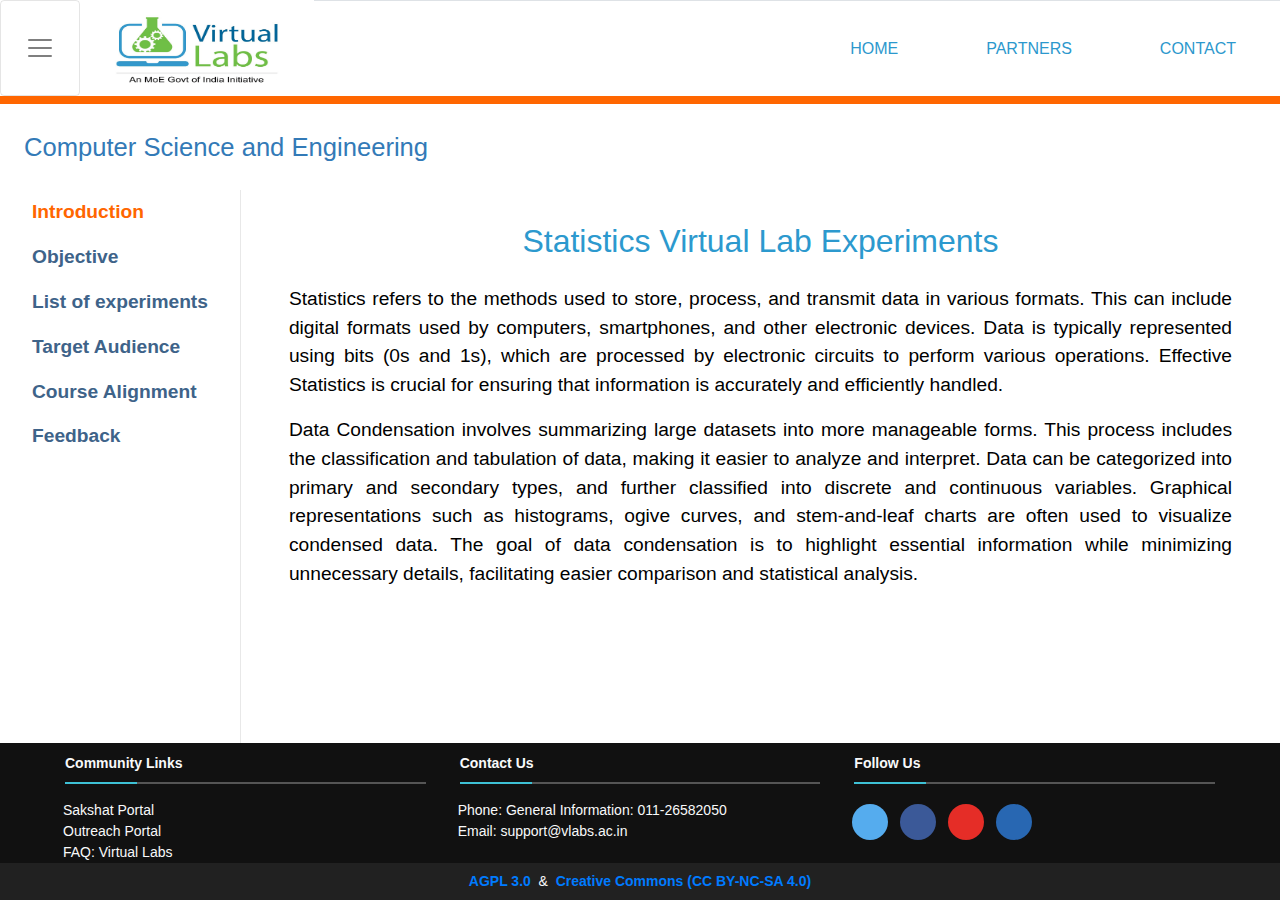
<file: index.html>
<!DOCTYPE html>
<html lang="en">
  <head>
    <meta charset="UTF-8" />
    <meta http-equiv="X-UA-Compatible" content="IE=edge" />
    <meta name="viewport" content="width=device-width, initial-scale=1" />
    <meta
      name="description"
      content="Welcome to Virtual Labs - A Ministery of Education, Govt. of Bharat Initiative"
    />
    <meta
      name="author"
      content="Virtual Labs - A Ministery of Education, Govt. of Bharat Initiative"
    />

    <title>Welcome to Virtual Labs</title>
    <link rel="shortcut icon" href="images/favicon.ico" />
    <link href="bootstrap.min.css" rel="stylesheet" />
    <link href="vlabs-style.css" rel="stylesheet" />
    <script src="jquery-3.4.1.slim.min.js"></script>
    <script
      src="https://cdn.jsdelivr.net/npm/bootstrap@5.0.0-beta1/dist/js/bootstrap.min.js"
      integrity="sha384-pQQkAEnwaBkjpqZ8RU1fF1AKtTcHJwFl3pblpTlHXybJjHpMYo79HY3hIi4NKxyj"
      crossorigin="anonymous"
    ></script>
  </head>

  <body
    class="p-0 container-fluid vlabs-page d-flex flex-column justify-content-between"
  >
    <!-- navbar -->
    <header class="vlabs-header sticky-top bg-white">
      <nav class="p-0 navbar navbar-light d-flex align-items-stretch">
        <button class="navbar-toggler px-4" type="button" onclick="toggle()">
          <span class="navbar-toggler-icon"></span>
        </button>

        <div class="d-flex justify-content-center">
          <a class="navbar-brand">
            <img
              src="logo.jpg"
              height="80"
              width="170"
              alt="vlabs logo"
              class="vlabs-logo"
            />
          </a>
        </div>

        <div
          id="headerNavbar"
          class="d-none border-top flex-grow-1 d-lg-flex align-items-center"
        >
          <ul class="navbar-nav ml-auto text-center d-flex flex-md-row">
            <li class="nav-item px-2 m-1">
              <a href="">HOME</a>
            </li>
            <li class="nav-item px-2 m-1">
              <a href="">PARTNERS</a>
            </li>
            <li class="nav-item px-2 m-1">
              <a href="">CONTACT</a>
            </li>
          </ul>
        </div>
      </nav>
    </header>

    <div class="container-fluid flex-fill d-flex flex-column vlabs-page-main">
      <div class="row py-4 px-4 breadcrumbs">
        <a href="" class="sidebar-a"> Computer Science and Engineering </a>
      </div>
      <div class="row flex-grow-1 d-flex flex-nowrap">
        <div
          class="modal fade popupmenu"
          id="popupMenu"
          tabindex="-1"
          aria-labelledby="exampleModalLabel"
          aria-hidden="true"
        >
          <!-- popup menu -->
          <div
            class="modal-dialog modal-dialog-centered modal-dialog-scrollable"
          >
            <div class="modal-content">
              <div class="modal-header">
                <h5 class="modal-title" id="exampleModalLabel">
                  <a href="#" class="navbar-brand">
                    <img
                      src="logo.jpg"
                      alt="vlabs logo"
                      class="vlabs-logo"
                    />
                  </a>
                </h5>
                <button
                  type="button"
                  class="btn-close align-self-center"
                  data-bs-dismiss="modal"
                  aria-label="Close"
                ></button>
              </div>
              <div
                class="modal-body nav-menu popupMenuItems"
                id="popupMenuItems"
              >
                <div class="d-flex nav-menu-body">
                  <a href="./index.html" class="p-2"> Introduction </a>
                </div>
                <div class="d-flex nav-menu-body">
                  <a href="./Objective.html" class="p-2"> Objective </a>
                </div>
                <div class="d-flex nav-menu-body">
                  <a href="./experiments.html" class="p-2">
                    List of experiments
                  </a>
                </div>
                <div class="d-flex nav-menu-body">
                  <a href="Target Audience.html" class="p-2">
                    Target Audience
                  </a>
                </div>
                <div class="d-flex nav-menu-body">
                  <a href="Course Alignment.html" class="p-2">
                    Course Alignment
                  </a>
                </div>
                <div class="d-flex nav-menu-body">
                  <a href="Feedback.html" class="p-2"> Feedback </a>
                </div>
              </div>
            </div>
          </div>
        </div>
        <div
          class="nav flex-column sidebar nav-menu flex-shrink-0 px-lg-4 align-items-center align-items-lg-start hidden d-none d-lg-flex"
          id="menu"
        >
          <div class="d-flex nav-menu-body">
            <a href="./index.html" class="p-2"> Introduction </a>
          </div>
          <div class="d-flex nav-menu-body">
            <a href="./Objective.html" class="p-2"> Objective </a>
          </div>
          <div class="d-flex nav-menu-body">
            <a href="./experiments.html" class="p-2">
              List of experiments
            </a>
          </div>
          <div class="d-flex nav-menu-body">
            <a href="Target Audience.html" class="p-2"> Target Audience </a>
          </div>
          <div class="d-flex nav-menu-body">
            <a href="Course Alignment.html" class="p-2"> Course Alignment </a>
          </div>
          <div class="d-flex nav-menu-body">
            <a href="Feedback.html" class="p-2"> Feedback </a>
          </div>
        </div>

        <div class="vlabs-page-content px-5 pb-4 flex-grow-1 markdown-body">
          <span class="lab-name">
            <h2 class="text-center">
              Statistics Virtual Lab Experiments
            </h2> </span
          ><!--labname-->
          <div>
            <script
              type="module"
              src="https://virtual-labs.github.io/svc-rating/rating-display.js"
            ></script>
            <div>
              <p>
                Statistics refers to the methods used to store, process, and
                transmit data in various formats. This can include digital
                formats used by computers, smartphones, and other electronic
                devices. Data is typically represented using bits (0s and 1s),
                which are processed by electronic circuits to perform various
                operations. Effective Statistics is crucial for ensuring that
                information is accurately and efficiently handled.
              </p>
              <p>
                Data Condensation involves summarizing large datasets into more
                manageable forms. This process includes the classification and
                tabulation of data, making it easier to analyze and interpret.
                Data can be categorized into primary and secondary types, and
                further classified into discrete and continuous variables.
                Graphical representations such as histograms, ogive curves, and
                stem-and-leaf charts are often used to visualize condensed data.
                The goal of data condensation is to highlight essential
                information while minimizing unnecessary details, facilitating
                easier comparison and statistical analysis.
              </p>
            </div>
          </div>
        </div>
      </div>
    </div>
    <footer class="text-light pt-2 vlabs-footer d-flex flex-column">
      <div class="row px-5 mx-0">
        <div class="col d-flex flex-column">
          <span class="font-weight-bold vlabs-footer-sect-name pb-2 mb-3"
            >Community Links</span
          >
          <a href="#" class="text-light">Sakshat Portal</a>
          <a href="#" class="text-light">Outreach Portal</a>
          <a href="#" class="text-light">FAQ: Virtual Labs</a>
        </div>
        <div class="col d-flex flex-column">
          <span class="font-weight-bold vlabs-footer-sect-name pb-2 mb-3"
            >Contact Us</span
          >
          <span> Phone: General Information: 011-26582050 </span>
          <span> Email: support@vlabs.ac.in </span>
        </div>
        <div class="col d-flex flex-column">
          <span class="font-weight-bold vlabs-footer-sect-name pb-2 mb-3"
            >Follow Us</span
          >
          <div class="social-links">
            <a
              class="p-2 mt-1 mr-2 d-inline-flex justify-content-center align-items-center"
              style="background: #55acee"
              href="#"
            >
              <i class="fa fa-twitter"></i>
            </a>
            <a
              class="p-2 mt-1 mr-2 d-inline-flex justify-content-center align-items-center"
              style="background: #3b5998"
              href="#"
            >
              <i class="fa fa-facebook"></i>
            </a>
            <a
              class="p-2 mt-1 mr-2 d-inline-flex justify-content-center align-items-center"
              style="background: #e52d27"
              href="#"
            >
              <i class="fa fa-youtube"></i>
            </a>
            <a
              class="p-2 mt-1 mr-2 d-inline-flex justify-content-center align-items-center"
              style="background: #2867b2"
              href="#"
            >
              <i class="fa fa-linkedin"></i>
            </a>
          </div>
        </div>
      </div>
      <div
        class="m-0 py-2 text-center"
        style="font-family: 'Open Sans', sans-serif; background: #212121"
      >
        <a class="text-primary font-weight-bold" href="#"> AGPL 3.0 </a>
        &nbsp;&amp;&nbsp;
        <a class="text-primary font-weight-bold" href="#">
          Creative Commons (CC BY-NC-SA 4.0)
        </a>
      </div>
    </footer>

    <script>
      window.addEventListener("DOMContentLoaded", (event) => {
        const setActiveItem = (id) => {
          const menu = document.getElementById(id);
          let marked = false;
          Array.from(menu.children)
            .filter(
              (mi) => Array.from(mi.children)[0].href === window.location.href
            )
            .forEach((mi) => {
              Array.from(mi.children)[0].classList.add("current-item");
              marked = true;
            });
          if (!marked) {
            Array.from(Array.from(menu.children)[0].children)[0].classList.add(
              "current-item"
            );
          }
        };
        setActiveItem("popupMenuItems");
        setActiveItem("menu");
      });
    </script>
    <script src="./toggleSidebar.js"></script>
  </body>
</html>
</file>
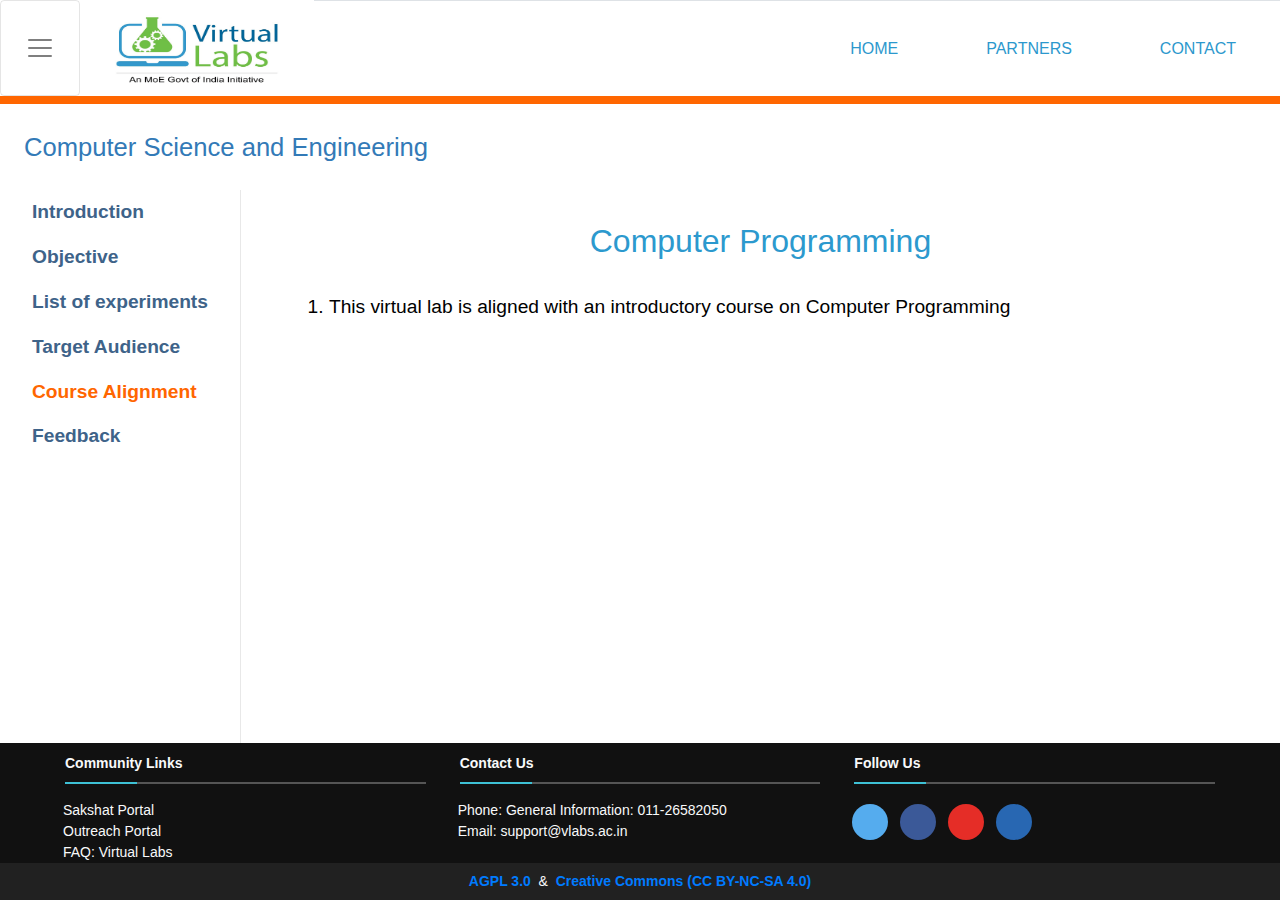
<file: Course Alignment.html>
<!DOCTYPE html><html lang="en"><head>
    <meta charset="UTF-8">
    <meta http-equiv="X-UA-Compatible" content="IE=edge">
    <meta name="viewport" content="width=device-width, initial-scale=1">
    <meta name="description" content="Welcome to Virtual Labs - A Ministery of Education, Govt. of Bharat Initiative">
    <meta name="author" content="Virtual Labs - A Ministery of Education, Govt. of Bharat Initiative">
  
    <title>Welcome to Virtual Labs</title>
    <link rel="shortcut icon" href="images/favicon.ico">
    
    <link href="./bootstrap.min.css" rel="stylesheet">
    <link href="./vlabs-style.css" rel="stylesheet">
    <script src="./jquery-3.4.1.slim.min.js"></script>
    <script src="https://cdn.jsdelivr.net/npm/bootstrap@5.0.0-beta1/dist/js/bootstrap.min.js" integrity="sha384-pQQkAEnwaBkjpqZ8RU1fF1AKtTcHJwFl3pblpTlHXybJjHpMYo79HY3hIi4NKxyj" crossorigin="anonymous"></script>
   
  </head>
  
  <body class="p-0 container-fluid vlabs-page d-flex flex-column justify-content-between">
    
    <!-- navbar -->
    <header class="vlabs-header sticky-top bg-white">
      <nav class="p-0 navbar navbar-light d-flex align-items-stretch">
        <button class="navbar-toggler px-4" type="button" onclick="toggle()">
          <span class="navbar-toggler-icon"></span>
        </button>
  
        <div class="d-flex justify-content-center">
          <a href="#" class="navbar-brand">
            <img
              src="logo.jpg"
              height="80"
              width="170"
              alt="vlabs logo"
              class="vlabs-logo"
            />
          </a>
        </div>
  
        <div id="headerNavbar" class="d-none border-top flex-grow-1 d-lg-flex align-items-center"><ul class="navbar-nav ml-auto text-center d-flex flex-md-row">
      
      <li class="nav-item px-2 m-1">
          <a href="#">HOME</a>
      </li>
      <li class="nav-item px-2 m-1">
          <a href="#">PARTNERS</a>
      </li>
      <li class="nav-item px-2 m-1">
          <a href="#">CONTACT</a>
      </li>
  </ul></div>
      </nav>
    </header>
  
    <div class="container-fluid flex-fill d-flex flex-column vlabs-page-main">
      <div class="row py-4 px-4 breadcrumbs"><a href="#" class="sidebar-a">
      Computer Science and Engineering
  </a></div>
      <div class="row flex-grow-1 d-flex flex-nowrap">
        <div class="modal fade popupmenu" id="popupMenu" tabindex="-1" aria-labelledby="exampleModalLabel" aria-hidden="true">
          <!-- popup menu -->
          <div class="modal-dialog modal-dialog-centered modal-dialog-scrollable">
            <div class="modal-content">
              <div class="modal-header">
                <h5 class="modal-title" id="exampleModalLabel">
                  <a href="#" class="navbar-brand">
                    <img src="logo.jpg" alt="vlabs logo" class="vlabs-logo">
                  </a>
                </h5>
                <button type="button" class="btn-close align-self-center" data-bs-dismiss="modal" aria-label="Close"></button>
              </div>
              <div class="modal-body nav-menu popupMenuItems" id="popupMenuItems">  <div class="d-flex nav-menu-body">
      <a href="./index.html" class="p-2">	
        Introduction	
      </a>
    </div>
    <div class="d-flex nav-menu-body">
      <a href="Objective.html" class="p-2">	
        Objective	
      </a>
    </div>
    <div class="d-flex nav-menu-body">
      <a href="./experiments.html" class="p-2">	
        List of experiments	
      </a>
    </div>
    <div class="d-flex nav-menu-body">
      <a href="Target Audience.html" class="p-2">	
        Target Audience	
      </a>
    </div>
    <div class="d-flex nav-menu-body">
      <a href="Course Alignment.html" class="p-2">	
        Course Alignment	
      </a>
    </div>
    <div class="d-flex nav-menu-body">
      <a href="Feedback.html" class="p-2">	
        Feedback	
      </a>
    </div>
  </div>
            </div>
          </div>
        </div>
        <div class="nav flex-column sidebar nav-menu flex-shrink-0 px-lg-4 align-items-center align-items-lg-start hidden d-none d-lg-flex" id="menu">  <div class="d-flex nav-menu-body">
      <a href="index.html" class="p-2">	
        Introduction	
      </a>
    </div>
    <div class="d-flex nav-menu-body">
      <a href="Objective.html" class="p-2">	
        Objective	
      </a>
    </div>
    <div class="d-flex nav-menu-body">
      <a href="./experiments.html" class="p-2">	
        List of experiments	
      </a>
    </div>
    <div class="d-flex nav-menu-body">
      <a href="Target Audience.html" class="p-2">	
        Target Audience	
      </a>
    </div>
    <div class="d-flex nav-menu-body">
      <a href="Course Alignment.html" class="p-2">	
        Course Alignment	
      </a>
    </div>
    <div class="d-flex nav-menu-body">
      <a href="Feedback.html" class="p-2">	
        Feedback	
      </a>
    </div>
  </div>
  <div class="vlabs-page-content px-5 pb-4 flex-grow-1 markdown-body">
    <span class="lab-name"><h2 class="text-center">Computer Programming</h2></span><!--labname-->
    <div><script type="module" src="https://virtual-labs.github.io/svc-rating/rating-display.js"></script><div>
<p></p>
<ol>
    <li>This virtual lab is aligned with an introductory course on Computer Programming</li>
</ol>
</div></div>
  </div>
</div>
</div>
    <footer class="text-light pt-2 vlabs-footer d-flex flex-column">
      <div class="row px-5 mx-0">
        <div class="col d-flex flex-column">
          <span class="font-weight-bold vlabs-footer-sect-name pb-2 mb-3">Community Links</span>
          <a href="#" class="text-light">Sakshat Portal</a>
          <a href="#" class="text-light">Outreach Portal</a>
          <a href="#" class="text-light">FAQ: Virtual Labs</a>
        </div>
        <div class="col d-flex flex-column">
          <span class="font-weight-bold vlabs-footer-sect-name pb-2 mb-3">Contact Us</span>
          <span> Phone: General Information: 011-26582050 </span>
          <span> Email: support@vlabs.ac.in </span>
        </div>
        <div class="col d-flex flex-column">
          <span class="font-weight-bold vlabs-footer-sect-name pb-2 mb-3">Follow Us</span>
          <div class="social-links">
            <a class="p-2 mt-1 mr-2 d-inline-flex justify-content-center align-items-center" style="background: #55acee;" href="#">
              <i class="fa fa-twitter"></i>
            </a>
            <a class="p-2 mt-1 mr-2 d-inline-flex justify-content-center align-items-center" style="background: #3b5998;" href="#">
              <i class="fa fa-facebook"></i>
            </a>
            <a class="p-2 mt-1 mr-2 d-inline-flex justify-content-center align-items-center" style="background: #e52d27;" href="#">
              <i class="fa fa-youtube"></i>
            </a>
            <a class="p-2 mt-1 mr-2 d-inline-flex justify-content-center align-items-center" style="background: #2867b2;" href="#">
              <i class="fa fa-linkedin"></i>
            </a>
          </div>
        </div>
      </div>
      <div class="m-0 py-2 text-center" style="font-family: 'Open Sans', sans-serif; background: #212121;">
        <a class="text-primary font-weight-bold" href="#">
          AGPL 3.0
        </a>
        &nbsp;&amp;&nbsp;
        <a class="text-primary font-weight-bold" href="#">
          Creative Commons (CC BY-NC-SA 4.0)
        </a>
      </div>
    </footer>
  
    <script>
      window.addEventListener("DOMContentLoaded", (event) => {
        const setActiveItem = (id) => {
          const menu = document.getElementById(id);
          let marked = false;
          Array.from(menu.children)
            .filter(
              (mi) => Array.from(mi.children)[0].href === window.location.href
            )
            .forEach((mi) => {
              Array.from(mi.children)[0].classList.add("current-item");
              marked = true;
            });
          if (!marked) {
            Array.from(Array.from(menu.children)[0].children)[0].classList.add(
              "current-item"
            );
          }
        };
        setActiveItem("popupMenuItems");
        setActiveItem("menu");
      });
    </script>
    <script src="./toggleSidebar.js">
  
  </script>
  </body>
  </html>
</file>
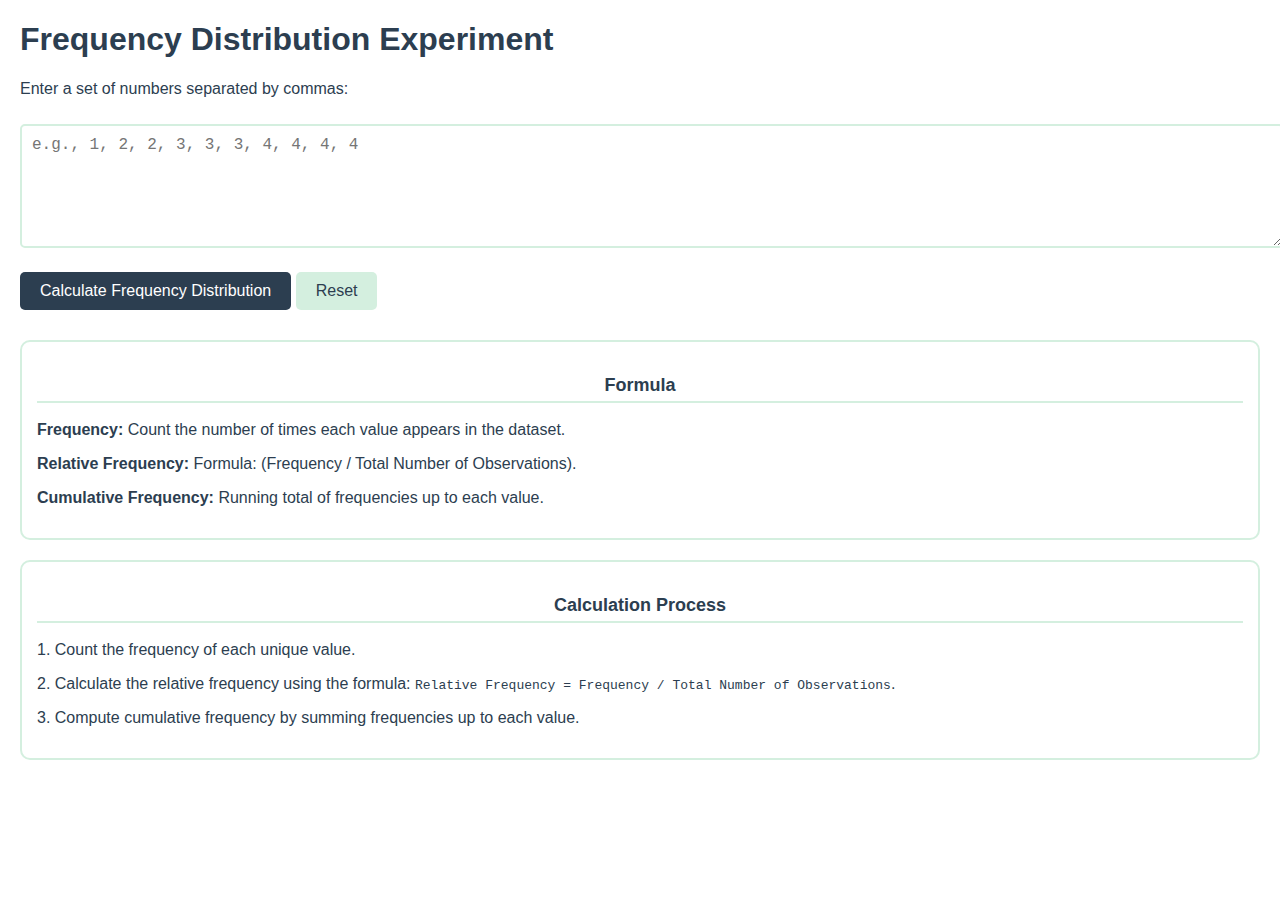
<file: ex1.html>
<!DOCTYPE html>
<html lang="en">
<head>
    <meta charset="UTF-8">
    <meta name="viewport" content="width=device-width, initial-scale=1.0">
    <title>Frequency Distribution Experiment</title>
    <style>
        body {
            font-family: Arial, sans-serif;
            background-color: #FFFFFF; /* White background */
            color: #2C3E50; /* Dark navy text */
            margin: 20px;
        }
        textarea, button {
            font-size: 16px;
            margin: 10px 0;
        }
        textarea {
            width: 100%;
            height: 100px;
            border: 2px solid #D4EFDF; /* Pastel green border */
            border-radius: 5px;
            padding: 10px;
            background-color: #ffffff; /* White background for textarea */
        }
        button {
            padding: 10px 20px;
            background-color: #2C3E50; /* Dark navy button */
            color: #ffffff;
            border: none;
            border-radius: 5px;
            cursor: pointer;
            transition: background-color 0.3s ease, transform 0.2s ease;
        }
        button:hover {
            background-color: #1A252F; /* Darker navy on hover */
            transform: scale(1.05);
        }
        .reset-btn {
            background-color: #D4EFDF; /* Pastel green */
            color: #2C3E50; /* Dark navy text */
            border: none;
            border-radius: 5px;
            padding: 10px 20px;
            cursor: pointer;
            transition: background-color 0.3s ease, transform 0.2s ease;
        }
        .reset-btn:hover {
            background-color: #B8E1C4; /* Slightly darker green on hover */
            transform: scale(1.05);
        }
        .section {
            border: 2px solid #D4EFDF; /* Pastel green border */
            background-color: #ffffff;
            padding: 15px;
            margin-top: 20px;
            border-radius: 10px;
        }
        .section h3 {
            color: #2C3E50; /* Dark navy text */
            font-size: 18px;
            border-bottom: 2px solid #D4EFDF; /* Underline in pastel green */
            text-align: center;
            padding-bottom: 5px;
        }
        table {
            width: 100%;
            border-collapse: collapse;
            margin-top: 20px;
        }
        table th, table td {
            border: 2px solid #D4EFDF; /* Pastel green border */
            padding: 10px;
            text-align: left;
        }
        th {
            color: #2C3E50; /* Dark navy text */
            font-weight: bold;
            text-align: center;
        }
    </style>
</head>
<body>

<h1 style="color: #2C3E50;">Frequency Distribution Experiment</h1>
<p>Enter a set of numbers separated by commas:</p>
<textarea id="inputData" placeholder="e.g., 1, 2, 2, 3, 3, 3, 4, 4, 4, 4"></textarea>
<br>
<button onclick="calculateFrequency()">Calculate Frequency Distribution</button>
<button class="reset-btn" onclick="resetFields()">Reset</button>

<div id="output"></div>

<div class="section">
    <h3>Formula</h3>
    <p><strong>Frequency:</strong> Count the number of times each value appears in the dataset.</p>
    <p><strong>Relative Frequency:</strong> Formula: (Frequency / Total Number of Observations).</p>
    <p><strong>Cumulative Frequency:</strong> Running total of frequencies up to each value.</p>
</div>

<div class="section">
    <h3>Calculation Process</h3>
    <p>1. Count the frequency of each unique value.</p>
    <p>2. Calculate the relative frequency using the formula: <code>Relative Frequency = Frequency / Total Number of Observations</code>.</p>
    <p>3. Compute cumulative frequency by summing frequencies up to each value.</p>
</div>

<script>
function calculateFrequency() {
    const input = document.getElementById('inputData').value.trim();
    const validFormat = /^(\d+(\.\d+)?)(,\s*\d+(\.\d+)?)*$/; // Regex for comma-separated numbers

    if (!validFormat.test(input)) {
        alert("Invalid input! Please enter numbers separated by commas as shown in the placeholder (e.g., 1, 2, 3, 4).");
        return;
    }

    const data = input.split(',').map(num => parseFloat(num.trim()));
    const frequency = {};
    const cumulativeFrequency = {};
    let cumulativeCount = 0;
    const totalObservations = data.length;

    data.forEach(num => {
        if (!frequency[num]) {
            frequency[num] = 0;
            cumulativeFrequency[num] = 0;
        }
        frequency[num]++;
    });

    const sortedValues = Object.keys(frequency).map(Number).sort((a, b) => a - b);

    sortedValues.forEach(value => {
        cumulativeCount += frequency[value];
        cumulativeFrequency[value] = cumulativeCount;
    });

    let output = `<div class="section"><h3>Frequency Distribution</h3><table>
                  <tr><th>Value</th><th>Frequency</th><th>Relative Frequency</th><th>Cumulative Frequency</th></tr>`;
    sortedValues.forEach(value => {
        const relFreq = (frequency[value] / totalObservations).toFixed(2);
        output += `<tr><td>${value}</td><td>${frequency[value]}</td><td>${relFreq}</td><td>${cumulativeFrequency[value]}</td></tr>`;
    });
    output += `</table></div>`;

    document.getElementById('output').innerHTML = output;
}

function resetFields() {
    document.getElementById('inputData').value = '';
    document.getElementById('output').innerHTML = '';
}
</script>

</body>
</html>
</file>
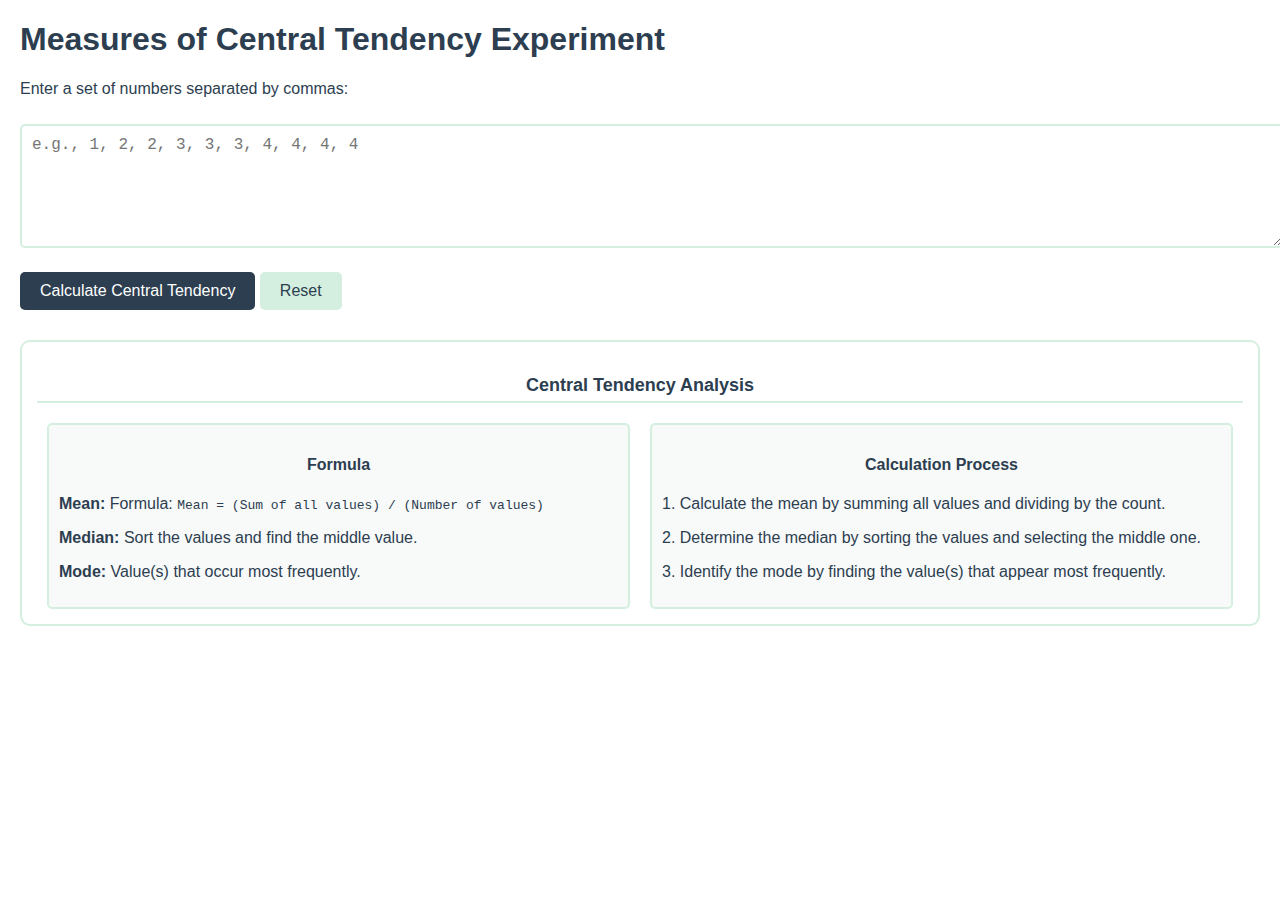
<file: ex2.html>
<!DOCTYPE html>
<html lang="en">
<head>
    <meta charset="UTF-8">
    <meta name="viewport" content="width=device-width, initial-scale=1.0">
    <title>Measures of Central Tendency Experiment</title>
    <style>
        body {
            font-family: Arial, sans-serif;
            background-color: #FFFFFF; /* White background */
            color: #2C3E50; /* Dark navy text */
            margin: 20px;
        }
        textarea, input, button {
            font-size: 16px;
            margin: 10px 0;
        }
        textarea {
            width: 100%;
            height: 100px;
            border: 2px solid #D4EFDF; /* Pastel green border */
            border-radius: 5px;
            padding: 10px;
            background-color: #ffffff; /* White background for textarea */
        }
        button {
            padding: 10px 20px;
            background-color: #2C3E50; /* Dark navy button */
            color: #ffffff;
            border: none;
            border-radius: 5px;
            cursor: pointer;
            transition: background-color 0.3s ease, transform 0.2s ease;
        }
        button:hover {
            background-color: #1A252F; /* Darker navy on hover */
            transform: scale(1.05);
        }
        button:focus {
            outline: none;
            box-shadow: 0 0 0 3px rgba(30, 42, 56, 0.5);
        }
        .tooltip {
            position: relative;
            display: inline-block;
        }
        .tooltip .tooltiptext {
            visibility: hidden;
            width: 120px;
            background-color: #2C3E50; /* Dark navy tooltip */
            color: #ffffff;
            text-align: center;
            border-radius: 5px;
            padding: 5px 0;
            position: absolute;
            z-index: 1;
            bottom: 125%;
            left: 50%;
            margin-left: -60px;
            opacity: 0;
            transition: opacity 0.3s;
        }
        .tooltip:hover .tooltiptext {
            visibility: visible;
            opacity: 1;
        }
        .output {
            margin-top: 20px;
        }
        .section {
            border: 2px solid #D4EFDF; /* Pastel green border */
            background-color: #ffffff;
            padding: 15px;
            margin-top: 20px;
            border-radius: 10px;
        }
        .section h3 {
            color: #2C3E50; /* Dark navy text */
            font-size: 18px;
            border-bottom: 2px solid #D4EFDF; /* Underline in pastel green */
            text-align: center;
            padding-bottom: 5px;
        }
        .content {
            display: flex;
            flex-wrap: wrap;
            justify-content: space-between;
            margin-top: 20px;
        }
        .content div {
            flex: 1;
            min-width: 250px;
            margin: 0 10px;
            border: 2px solid #D4EFDF; /* Pastel green border */
            padding: 10px;
            border-radius: 5px;
            background-color: #f8f9f9;
            transition: background-color 0.3s ease;
        }
        .content div:hover {
            background-color: #e0e0e0;
        }
        .content h4 {
            color: #2C3E50; /* Dark navy text */
            text-align: center;
        }
        table {
            width: 100%;
            border-collapse: collapse;
            margin-top: 20px;
            border-radius: 10px;
        }
        table, th, td {
            border: 2px solid #D4EFDF; /* Pastel green border */
            padding: 10px;
            text-align: left;
        }
        th {
            background-color: #2C3E50; /* Dark navy header */
            color: #ffffff;
        }
        .loader {
            border: 16px solid #f3f3f3;
            border-top: 16px solid #2C3E50; /* Dark navy loader */
            border-radius: 50%;
            width: 60px;
            height: 60px;
            animation: spin 2s linear infinite;
            margin: 20px auto;
        }
        @keyframes spin {
            0% { transform: rotate(0deg); }
            100% { transform: rotate(360deg); }
        }
        @media (max-width: 768px) {
            .content {
                flex-direction: column;
            }
            .content div {
                margin: 10px 0;
            }
        }
        .reset-btn {
            background-color: #D4EFDF; /* Pastel green */
            color: #2C3E50; /* Dark navy text */
            border: none;
            border-radius: 5px;
            padding: 10px 20px;
            cursor: pointer;
            transition: background-color 0.3s ease, transform 0.2s ease;
        }
        .reset-btn:hover {
            background-color: #B8E1C4; /* Slightly darker green on hover */
            transform: scale(1.05);
        }
        .reset-btn:focus {
            outline: none;
            box-shadow: 0 0 0 3px rgba(229, 57, 53, 0.5);
        }
        .error-popup {
            display: none;
            position: fixed;
            top: 20%;
            left: 50%;
            transform: translateX(-50%);
            background-color: #f44336; /* Red error popup */
            color: white;
            padding: 10px 20px;
            border-radius: 5px;
            font-size: 16px;
            z-index: 9999;
            box-shadow: 0 2px 10px rgba(0, 0, 0, 0.2);
        }
    </style>
</head>
<body>

<h1 style="color: #2C3E50;">Measures of Central Tendency Experiment</h1>
<p>Enter a set of numbers separated by commas:</p>
<textarea id="inputData" placeholder="e.g., 1, 2, 2, 3, 3, 3, 4, 4, 4, 4"></textarea>
<br>
<div class="tooltip">
    <button onclick="calculateCentralTendency()">Calculate Central Tendency</button>
    <span class="tooltiptext">Click to calculate central tendency measures</span>
</div>
<button class="reset-btn" onclick="resetFields()">Reset</button>

<div class="loader" id="loader" style="display: none;"></div>
<div class="output" id="output"></div>

<div class="section">
    <h3>Central Tendency Analysis</h3>
    <div class="content">
        <div>
            <h4>Formula</h4>
            <p><strong>Mean:</strong> Formula: <code>Mean = (Sum of all values) / (Number of values)</code></p>
            <p><strong>Median:</strong> Sort the values and find the middle value.</p>
            <p><strong>Mode:</strong> Value(s) that occur most frequently.</p>
        </div>
        <div>
            <h4>Calculation Process</h4>
            <p>1. Calculate the mean by summing all values and dividing by the count.</p>
            <p>2. Determine the median by sorting the values and selecting the middle one.</p>
            <p>3. Identify the mode by finding the value(s) that appear most frequently.</p>
        </div>
    </div>
</div>

<div class="error-popup" id="errorPopup">Please enter valid numbers with exactly one comma between them (e.g., 1, 2, 3).</div>

<script>
function calculateCentralTendency() {
    const loader = document.getElementById('loader');
    loader.style.display = 'block'; // Show loading spinner

    setTimeout(() => { // Simulate delay
        const dataInput = document.getElementById('inputData').value;
        
        // Validate input: Check for valid format (only numbers and single commas, no extra commas)
        const validInput = /^[\d]+(,\s?[\d]+)*$/.test(dataInput); // regex to allow numbers with exactly one comma between them

        if (!validInput) {
            document.getElementById('errorPopup').style.display = 'block'; // Show error popup
            setTimeout(() => {
                document.getElementById('errorPopup').style.display = 'none'; // Hide error popup after 3 seconds
            }, 3000);
            loader.style.display = 'none'; // Hide loading spinner
            return;
        }

        const data = dataInput
            .split(',')
            .map(Number)
            .filter(n => !isNaN(n)); // Convert input to numbers and filter invalid entries

        if (data.length === 0) {
            document.getElementById('errorPopup').style.display = 'block'; // Show error popup for empty input
            setTimeout(() => {
                document.getElementById('errorPopup').style.display = 'none'; // Hide error popup after 3 seconds
            }, 3000);
            loader.style.display = 'none'; // Hide loading spinner
            return;
        }

        const mean = data.reduce((acc, val) => acc + val, 0) / data.length;
        const median = calculateMedian(data);
        const mode = calculateMode(data);

        const outputDiv = document.getElementById('output');
        outputDiv.innerHTML = `
            <h3>Results:</h3>
            <p><strong>Mean:</strong> ${mean.toFixed(2)}</p>
            <p><strong>Median:</strong> ${median}</p>
            <p><strong>Mode:</strong> ${mode}</p>
        `;

        loader.style.display = 'none'; // Hide loading spinner
    }, 1500); // Simulate loading delay
}

function calculateMedian(data) {
    data.sort((a, b) => a - b); // Sort numbers
    const middle = Math.floor(data.length / 2);

    if (data.length % 2 === 0) {
        return (data[middle - 1] + data[middle]) / 2;
    } else {
        return data[middle];
    }
}

function calculateMode(data) {
    const frequency = {};
    data.forEach(value => {
        frequency[value] = (frequency[value] || 0) + 1;
    });

    const maxFreq = Math.max(...Object.values(frequency));
    const modes = Object.keys(frequency)
        .filter(key => frequency[key] === maxFreq)
        .map(Number);

    return modes.length === 1 ? modes[0] : modes.join(', ');
}

function resetFields() {
    document.getElementById('inputData').value = '';
    document.getElementById('output').innerHTML = '';
}
</script>

</body>
</html>
</file>
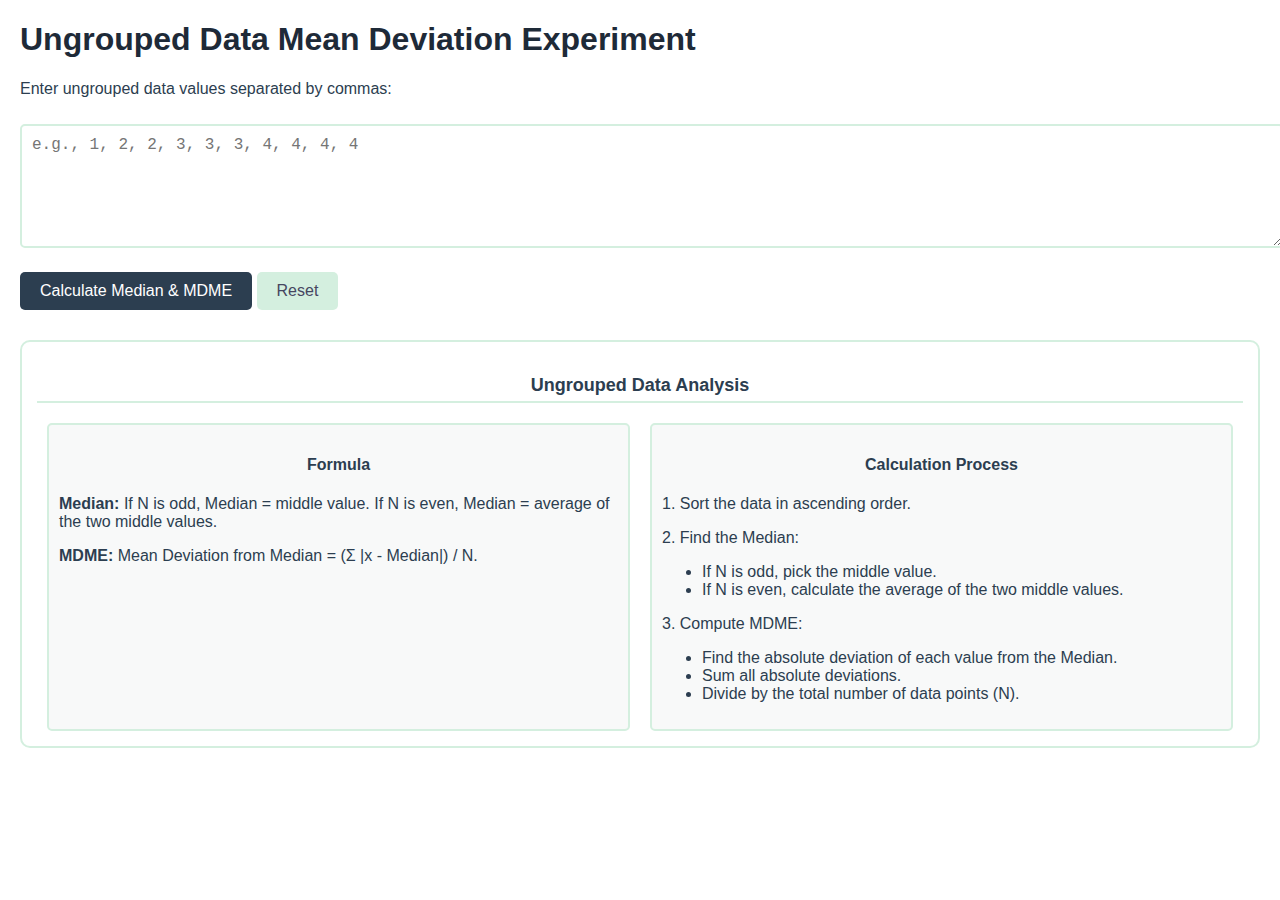
<file: ex3.html>
<!DOCTYPE html>
<html lang="en">
<head>
    <meta charset="UTF-8">
    <meta name="viewport" content="width=device-width, initial-scale=1.0">
    <title>Ungrouped Data Mean Deviation Experiment</title>
<style>
    body {
        font-family: Arial, sans-serif;
        background-color: #FFFFFF; /* White background */
        color: #2C3E50; /* Dark navy text */
        margin: 20px;
    }
    textarea, input, button {
        font-size: 16px;
        margin: 10px 0;
    }
    textarea {
        width: 100%;
        height: 100px;
        border: 2px solid #D4EFDF; /* Pastel green border */
        border-radius: 5px;
        padding: 10px;
        background-color: #ffffff; /* White background for textarea */
    }
    button {
        padding: 10px 20px;
        background-color: #2C3E50; /* Dark navy button */
        color: #ffffff;
        border: none;
        border-radius: 5px;
        cursor: pointer;
        transition: background-color 0.3s ease, transform 0.2s ease;
    }
    button:hover {
        background-color: #1A252F; /* Darker navy on hover */
        transform: scale(1.05);
    }
    button:focus {
        outline: none;
        box-shadow: 0 0 0 3px rgba(30, 42, 56, 0.5);
    }
    .tooltip {
        position: relative;
        display: inline-block;
    }
    .tooltip .tooltiptext {
        visibility: hidden;
        width: 120px;
        background-color: #2C3E50; /* Dark navy tooltip */
        color: #ffffff;
        text-align: center;
        border-radius: 5px;
        padding: 5px 0;
        position: absolute;
        z-index: 1;
        bottom: 125%;
        left: 50%;
        margin-left: -60px;
        opacity: 0;
        transition: opacity 0.3s;
    }
    .tooltip:hover .tooltiptext {
        visibility: visible;
        opacity: 1;
    }
    .output {
        margin-top: 20px;
    }
    .section {
        border: 2px solid #D4EFDF; /* Pastel green border */
        background-color: #ffffff;
        padding: 15px;
        margin-top: 20px;
        border-radius: 10px;
    }
    .section h3 {
        color: #2C3E50; /* Dark navy text */
        font-size: 18px;
        border-bottom: 2px solid #D4EFDF; /* Underline in pastel green */
        text-align: center;
        padding-bottom: 5px;
    }
    .content {
        display: flex;
        flex-wrap: wrap;
        justify-content: space-between;
        margin-top: 20px;
    }
    .content div {
        flex: 1;
        min-width: 250px;
        margin: 0 10px;
        border: 2px solid #D4EFDF; /* Pastel green border */
        padding: 10px;
        border-radius: 5px;
        background-color: #f8f9f9;
        transition: background-color 0.3s ease;
    }
    .content div:hover {
        background-color: #e0e0e0;
    }
    .content h4 {
        color: #2C3E50; /* Dark navy text */
        text-align: center;
    }
    table {
        width: 100%;
        border-collapse: collapse;
        margin-top: 20px;
        border-radius: 10px;
    }
    table, th, td {
        border: 2px solid #D4EFDF; /* Pastel green border */
        padding: 10px;
        text-align: left;
    }
    th {
        background-color: #2C3E50; /* Dark navy header */
        color: #ffffff;
    }
    .loader {
        border: 16px solid #f3f3f3;
        border-top: 16px solid #2C3E50; /* Dark navy loader */
        border-radius: 50%;
        width: 60px;
        height: 60px;
        animation: spin 2s linear infinite;
        margin: 20px auto;
    }
    @keyframes spin {
        0% { transform: rotate(0deg); }
        100% { transform: rotate(360deg); }
    }
    @media (max-width: 768px) {
        .content {
            flex-direction: column;
        }
        .content div {
            margin: 10px 0;
        }
    }
    .reset-btn {
        background-color: #D4EFDF; /* Pastel green */
        color: #46465f; /* Dark navy text */
        border: none;
        border-radius: 5px;
        padding: 10px 20px;
        cursor: pointer;
        transition: background-color 0.3s ease, transform 0.2s ease;
    }
    .reset-btn:hover {
        background-color: #B8E1C4; /* Slightly darker green on hover */
        transform: scale(1.05);
    }
    .reset-btn:focus {
        outline: none;
        box-shadow: 0 0 0 3px rgba(229, 57, 53, 0.5);
    }
    .error-popup {
        display: none;
        position: fixed;
        top: 20%;
        left: 50%;
        transform: translateX(-50%);
        background-color: #f44336; /* Red error popup */
        color: white;
        padding: 10px 20px;
        border-radius: 5px;
        font-size: 16px;
        z-index: 9999;
        box-shadow: 0 2px 10px rgba(0, 0, 0, 0.2);
    }
</style>
</head>
<body>

    <h1 style="color: #1e2a38;">Ungrouped Data Mean Deviation Experiment</h1>
    <p>Enter ungrouped data values separated by commas:</p>
    <textarea id="inputDataUngrouped" placeholder="e.g., 1, 2, 2, 3, 3, 3, 4, 4, 4, 4"></textarea>
    <br>
    <button onclick="calculateMedianUngrouped()">Calculate Median & MDME</button>
    <button id="resetButton" onclick="resetFields()" class="reset-btn">Reset</button>
    
    <div class="loader" id="loaderUngrouped" style="display: none;"></div>
    <div class="output" id="outputUngrouped"></div>
    
    <div class="section">
        <h3>Ungrouped Data Analysis</h3>
        <div class="content">
    
                <div>
                    <h4>Formula</h4>
                    <p><strong>Median:</strong> If N is odd, Median = middle value. If N is even, Median = average of the two middle values.</p>
                    <p><strong>MDME:</strong> Mean Deviation from Median = (Σ |x - Median|) / N.</p>
                </div>
                <div>
                    <h4>Calculation Process</h4>
                    <p>1. Sort the data in ascending order.</p>
                    <p>2. Find the Median:</p>
                    <ul>
                        <li>If N is odd, pick the middle value.</li>
                        <li>If N is even, calculate the average of the two middle values.</li>
                    </ul>
                    <p>3. Compute MDME:</p>
                    <ul>
                        <li>Find the absolute deviation of each value from the Median.</li>
                        <li>Sum all absolute deviations.</li>
                        <li>Divide by the total number of data points (N).</li>
                    </ul>
                </div>
        
        </div>
    
    <script>
    function calculateMedianUngrouped() {
        const loader = document.getElementById('loaderUngrouped');
        loader.style.display = 'block'; // Show loading spinner
    
        setTimeout(() => { // Simulate delay
            const input = document.getElementById('inputDataUngrouped').value;
            // Regex for valid comma-separated numbers
            const regex = /^[\d]+(,\s?[\d]+)*$/;
    
            if (!regex.test(input)) {
                alert("Please enter valid comma-separated numbers without extra spaces or commas."); // Error pop-up
                loader.style.display = 'none';
                return;
            }
    
            const data = input.split(',')
                .map(Number)
                .filter(n => !isNaN(n)); // Convert input to numbers and filter invalid entries
    
            if (data.length === 0) {
                document.getElementById('outputUngrouped').innerHTML = 'Please enter valid data.';
                loader.style.display = 'none';
                return;
            }
    
            data.sort((a, b) => a - b); // Sort the data
            const N = data.length;
            let Me;
    
            if (N % 2 === 0) {
                Me = (data[N / 2 - 1] + data[N / 2]) / 2;
            } else {
                Me = data[Math.floor(N / 2)];
            }
    
            const MDME = data.reduce((acc, val) => acc + Math.abs(val - Me), 0) / N;
            const output = `<h3>Calculation Results:</h3>
                            <p><strong>Median (Me):</strong> ${Me}</p>
                            <p><strong>Mean Deviation (MDME):</strong> ${MDME}</p>`;
            document.getElementById('outputUngrouped').innerHTML = output;
            loader.style.display = 'none';
        }, 1000); // Simulate a 1-second calculation
    }
    
    function resetFields() {
        document.getElementById('inputDataUngrouped').value = '';
        document.getElementById('outputUngrouped').innerHTML = '';
        document.getElementById('loaderUngrouped').style.display = 'none';
    }
    </script>
    
</body>
</html>
</file>
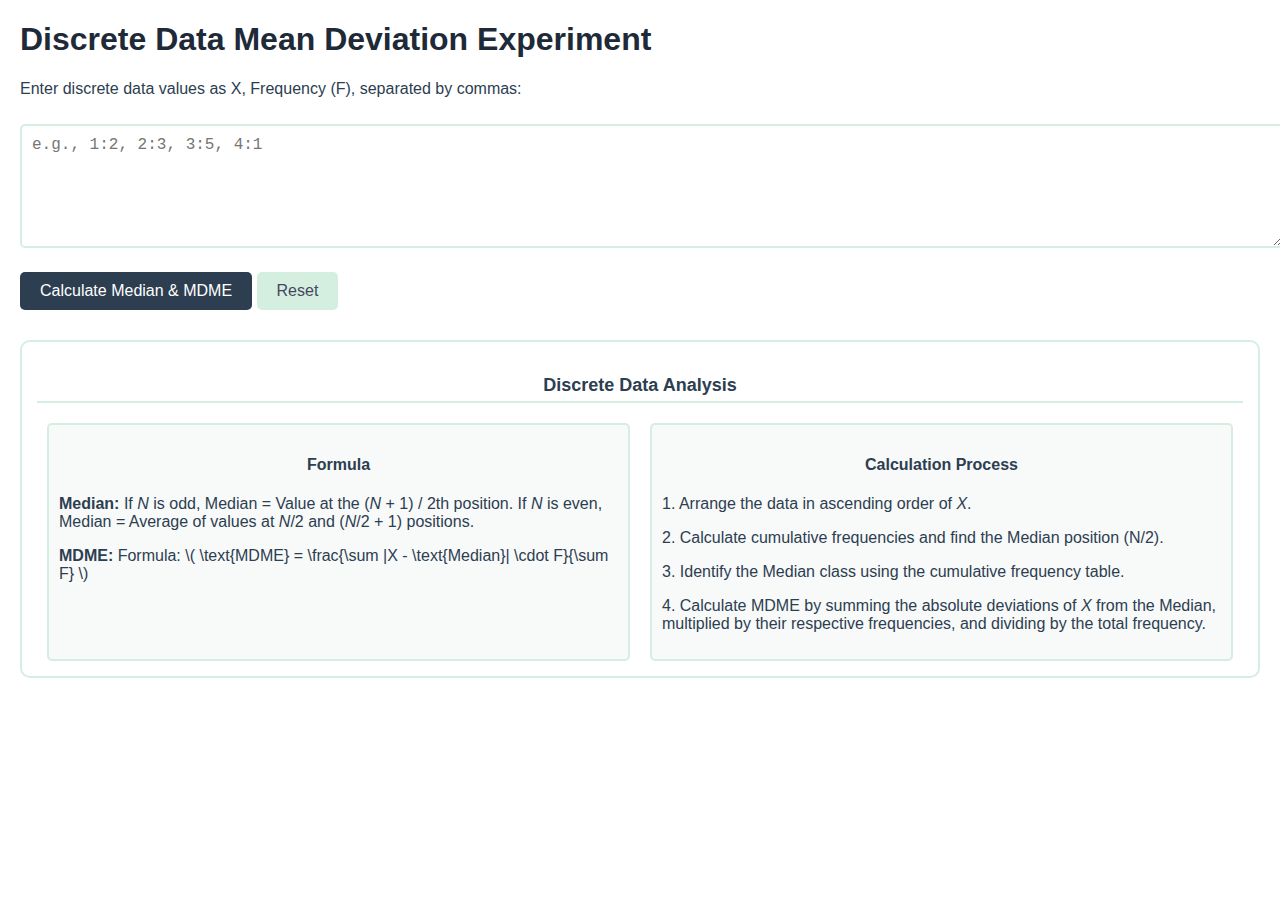
<file: ex4.html>
<!DOCTYPE html>
<html lang="en">
<head>
    <meta charset="UTF-8">
    <meta name="viewport" content="width=device-width, initial-scale=1.0">
    <title>Discrete  Data Mean Deviation Experiment</title>
    <style>
        body {
            font-family: Arial, sans-serif;
            background-color: #FFFFFF; /* White background */
            color: #2C3E50; /* Dark navy text */
            margin: 20px;
        }
        textarea, input, button {
            font-size: 16px;
            margin: 10px 0;
        }
        textarea {
            width: 100%;
            height: 100px;
            border: 2px solid #D4EFDF; /* Pastel green border */
            border-radius: 5px;
            padding: 10px;
            background-color: #ffffff; /* White background for textarea */
        }
        button {
            padding: 10px 20px;
            background-color: #2C3E50; /* Dark navy button */
            color: #ffffff;
            border: none;
            border-radius: 5px;
            cursor: pointer;
            transition: background-color 0.3s ease, transform 0.2s ease;
        }
        button:hover {
            background-color: #1A252F; /* Darker navy on hover */
            transform: scale(1.05);
        }
        button:focus {
            outline: none;
            box-shadow: 0 0 0 3px rgba(30, 42, 56, 0.5);
        }
        .tooltip {
            position: relative;
            display: inline-block;
        }
        .tooltip .tooltiptext {
            visibility: hidden;
            width: 120px;
            background-color: #2C3E50; /* Dark navy tooltip */
            color: #ffffff;
            text-align: center;
            border-radius: 5px;
            padding: 5px 0;
            position: absolute;
            z-index: 1;
            bottom: 125%;
            left: 50%;
            margin-left: -60px;
            opacity: 0;
            transition: opacity 0.3s;
        }
        .tooltip:hover .tooltiptext {
            visibility: visible;
            opacity: 1;
        }
        .output {
            margin-top: 20px;
        }
        .section {
            border: 2px solid #D4EFDF; /* Pastel green border */
            background-color: #ffffff;
            padding: 15px;
            margin-top: 20px;
            border-radius: 10px;
        }
        .section h3 {
            color: #2C3E50; /* Dark navy text */
            font-size: 18px;
            border-bottom: 2px solid #D4EFDF; /* Underline in pastel green */
            text-align: center;
            padding-bottom: 5px;
        }
        .content {
            display: flex;
            flex-wrap: wrap;
            justify-content: space-between;
            margin-top: 20px;
        }
        .content div {
            flex: 1;
            min-width: 250px;
            margin: 0 10px;
            border: 2px solid #D4EFDF; /* Pastel green border */
            padding: 10px;
            border-radius: 5px;
            background-color: #f8f9f9;
            transition: background-color 0.3s ease;
        }
        .content div:hover {
            background-color: #e0e0e0;
        }
        .content h4 {
            color: #2C3E50; /* Dark navy text */
            text-align: center;
        }
        table {
            width: 100%;
            border-collapse: collapse;
            margin-top: 20px;
            border-radius: 10px;
        }
        table, th, td {
            border: 2px solid #D4EFDF; /* Pastel green border */
            padding: 10px;
            text-align: left;
        }
        th {
            background-color: #2C3E50; /* Dark navy header */
            color: #ffffff;
        }
        .loader {
            border: 16px solid #f3f3f3;
            border-top: 16px solid #2C3E50; /* Dark navy loader */
            border-radius: 50%;
            width: 60px;
            height: 60px;
            animation: spin 2s linear infinite;
            margin: 20px auto;
        }
        @keyframes spin {
            0% { transform: rotate(0deg); }
            100% { transform: rotate(360deg); }
        }
        @media (max-width: 768px) {
            .content {
                flex-direction: column;
            }
            .content div {
                margin: 10px 0;
            }
        }
        .reset-btn {
            background-color: #D4EFDF; /* Pastel green */
            color: #46465f; /* Dark navy text */
            border: none;
            border-radius: 5px;
            padding: 10px 20px;
            cursor: pointer;
            transition: background-color 0.3s ease, transform 0.2s ease;
        }
        .reset-btn:hover {
            background-color: #B8E1C4; /* Slightly darker green on hover */
            transform: scale(1.05);
        }
        .reset-btn:focus {
            outline: none;
            box-shadow: 0 0 0 3px rgba(229, 57, 53, 0.5);
        }
        .error-popup {
            display: none;
            position: fixed;
            top: 20%;
            left: 50%;
            transform: translateX(-50%);
            background-color: #f44336; /* Red error popup */
            color: white;
            padding: 10px 20px;
            border-radius: 5px;
            font-size: 16px;
            z-index: 9999;
            box-shadow: 0 2px 10px rgba(0, 0, 0, 0.2);
        }
    </style>
</head>
<body>

<h1 style="color: #1e2a38;">Discrete Data Mean Deviation Experiment</h1>
<p>Enter discrete data values as X, Frequency (F), separated by commas:</p>
<textarea id="inputDataDiscrete" placeholder="e.g., 1:2, 2:3, 3:5, 4:1"></textarea>
<br>
<button onclick="calculateMedianDiscrete()">Calculate Median & MDME</button>
<button id="resetButton" class="reset-btn" onclick="resetFields()">Reset</button>

<div class="loader" id="loaderDiscrete" style="display: none;"></div>
<div class="output" id="outputDiscrete"></div>

<div class="section">
    <h3>Discrete Data Analysis</h3>
    <div class="content">
        <div>
            <h4>Formula</h4>
            <p><strong>Median:</strong> If <em>N</em> is odd, Median = Value at the (<em>N</em> + 1) / 2th position. If <em>N</em> is even, Median = Average of values at <em>N</em>/2 and (<em>N</em>/2 + 1) positions.</p>
            <p><strong>MDME:</strong> Formula: \( \text{MDME} = \frac{\sum |X - \text{Median}| \cdot F}{\sum F} \)</p>
        </div>
        <div>
            <h4>Calculation Process</h4>
            <p>1. Arrange the data in ascending order of <em>X</em>.</p>
            <p>2. Calculate cumulative frequencies and find the Median position (N/2).</p>
            <p>3. Identify the Median class using the cumulative frequency table.</p>
            <p>4. Calculate MDME by summing the absolute deviations of <em>X</em> from the Median, multiplied by their respective frequencies, and dividing by the total frequency.</p>
        </div>
    </div>
</div>


<script>
function calculateMedianDiscrete() {
    const loader = document.getElementById('loaderDiscrete');
    loader.style.display = 'block'; // Show loading spinner

    setTimeout(() => { // Simulate delay
        const input = document.getElementById('inputDataDiscrete').value;
        // Regex for valid discrete data format (e.g., 1:2, 2:3, 3:5)
        const regex = /^[\d]+:[\d]+(,\s?[\d]+:[\d]+)*$/;

        if (!regex.test(input)) {
            alert("Please enter valid data in the format 'X:F' (e.g., 1:2, 2:3, 3:5)."); // Error pop-up
            loader.style.display = 'none';
            return;
        }

        const data = input.split(',')
            .map(entry => entry.split(':').map(Number))
            .filter(([x, f]) => !isNaN(x) && !isNaN(f));

        if (data.length === 0) {
            document.getElementById('outputDiscrete').innerHTML = 'Please enter valid data.';
            loader.style.display = 'none';
            return;
        }

        const totalF = data.reduce((acc, [x, f]) => acc + f, 0);
        const LCF = [];
        let cumulativeF = 0;
        data.forEach(([x, f]) => {
            cumulativeF += f;
            LCF.push(cumulativeF);
        });

        const N = totalF;
        const medianPos = N / 2;
        const medianIndex = LCF.findIndex(val => val >= medianPos);
        const [Me] = data[medianIndex];

        const MDME = data.reduce((acc, [x, f]) => acc + Math.abs(x - Me) * f, 0) / totalF;
        const output = `<h3>Calculation Results:</h3>
                        <p><strong>Median (Me):</strong> ${Me}</p>
                        <p><strong>Mean Deviation (MDME):</strong> ${MDME}</p>`;
        document.getElementById('outputDiscrete').innerHTML = output;
        loader.style.display = 'none';
    }, 1000); // Simulate a 1-second calculation
}

function resetFields() {
    document.getElementById('inputDataDiscrete').value = '';
    document.getElementById('outputDiscrete').innerHTML = '';
    document.getElementById('loaderDiscrete').style.display = 'none';
}
</script>

</body>
</html>
</file>
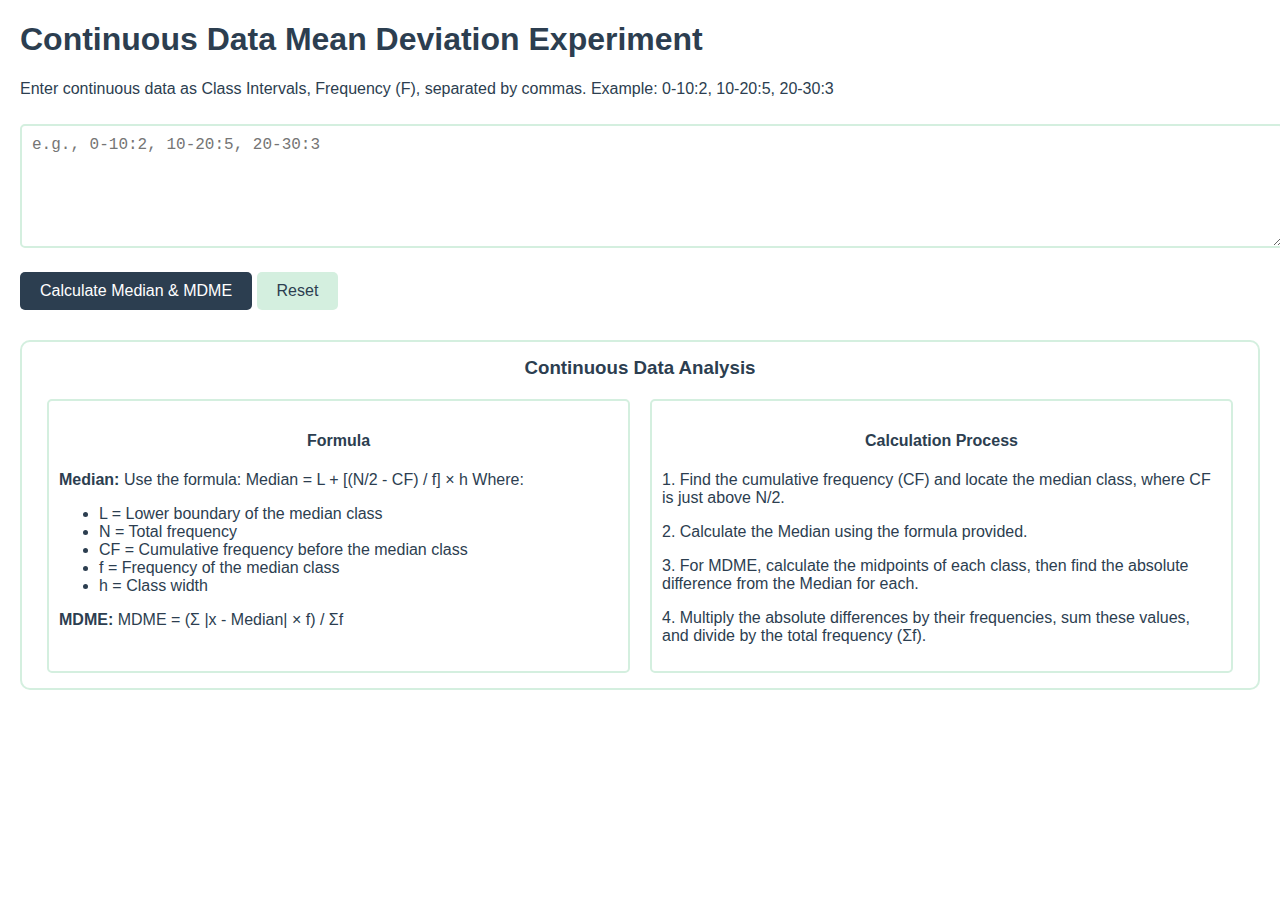
<file: ex5.html>
<!DOCTYPE html>
<html lang="en">
<head>
    <meta charset="UTF-8">
    <meta name="viewport" content="width=device-width, initial-scale=1.0">
    <title>Continuous Data Mean Deviation Experiment</title>
    <style>
        body {
            font-family: Arial, sans-serif;
            background-color: #FFFFFF; /* White background */
            color: #2C3E50; /* Dark navy text */
            margin: 20px;
        }
        textarea, input, button {
            font-size: 16px;
            margin: 10px 0;
        }
        textarea {
            width: 100%;
            height: 100px;
            border: 2px solid #D4EFDF; /* Pastel green border */
            border-radius: 5px;
            padding: 10px;
            background-color: #ffffff; /* White background for textarea */
        }
        button {
            padding: 10px 20px;
            color: #ffffff;
            border: none;
            border-radius: 5px;
            cursor: pointer;
            transition: background-color 0.3s ease, transform 0.2s ease;
        }
        button:hover {
            transform: scale(1.05); /* Slightly enlarge button on hover */
        }
        button:focus {
            outline: none;
            box-shadow: 0 0 0 3px rgba(212, 239, 223, 0.5); /* Focus shadow */
        }
        .primary-button {
            background-color: #2C3E50; /* Dark navy button */
        }
        .primary-button:hover {
            background-color: #1A252F; /* Darker navy on hover */
        }
        .secondary-button {
            background-color: #D4EFDF; /* Pastel green button */
            color: #2C3E50; /* Dark navy text for contrast */
        }
        .secondary-button:hover {
            background-color: #B8E1C4; /* Slightly darker green on hover */
        }
        .output {
            margin-top: 20px;
        }
        .section {
            border: 2px solid #D4EFDF; /* Pastel green border */
            padding: 15px;
            margin-top: 20px;
            border-radius: 10px;
        }
        .section h3 {
            margin-top: 0;
            color: #2C3E50; /* Dark navy for header text */
            text-align: center;
            font-weight: bold;
        }
        .content {
            display: flex;
            flex-wrap: wrap; /* Allow wrapping for smaller screens */
            justify-content: space-between;
            margin-top: 20px;
        }
        .content div {
            flex: 1;
            min-width: 250px; /* Minimum width for responsiveness */
            margin: 0 10px;
            border: 2px solid #D4EFDF; /* Pastel green border */
            padding: 10px;
            border-radius: 5px;
            background-color: #ffffff; /* White background for content boxes */
            transition: background-color 0.3s ease;
        }
        .content div:hover {
            background-color: #F9F9F9; /* Slightly lighter gray on hover */
        }
        .content h4 {
            color: #2C3E50; /* Dark navy for headings */
            text-align: center;
        }
        .loader {
            border: 16px solid #f3f3f3; /* Light gray */
            border-top: 16px solid #2C3E50; /* Dark navy */
            border-radius: 50%;
            width: 60px;
            height: 60px;
            animation: spin 2s linear infinite;
            margin: 20px auto;
        }
        @keyframes spin {
            0% { transform: rotate(0deg); }
            100% { transform: rotate(360deg); }
        }
    </style>
</head>
<body>

<h1 style="color: #2C3E50;">Continuous Data Mean Deviation Experiment</h1>
<p>Enter continuous data as Class Intervals, Frequency (F), separated by commas. Example: 0-10:2, 10-20:5, 20-30:3</p>
<textarea id="inputDataContinuous" placeholder="e.g., 0-10:2, 10-20:5, 20-30:3"></textarea>
<br>
<button onclick="calculateMeanContinuous()" class="primary-button">Calculate Median & MDME</button>
<button onclick="resetFields()" class="secondary-button">Reset</button>

<div class="loader" id="loaderContinuous" style="display: none;"></div>
<div class="output" id="outputContinuous"></div>

<div class="section">
    <h3>Continuous Data Analysis</h3>
    <div class="content">
        <div>
            <h4>Formula</h4>
            <p><strong>Median:</strong> Use the formula:  
            Median = L + [(N/2 - CF) / f] × h  
            Where:</p>
            <ul>
                <li>L = Lower boundary of the median class</li>
                <li>N = Total frequency</li>
                <li>CF = Cumulative frequency before the median class</li>
                <li>f = Frequency of the median class</li>
                <li>h = Class width</li>
            </ul>
            <p><strong>MDME:</strong>  
            MDME = (Σ |x - Median| × f) / Σf</p>
        </div>
        <div>
            <h4>Calculation Process</h4>
            <p>1. Find the cumulative frequency (CF) and locate the median class, where CF is just above N/2.</p>
            <p>2. Calculate the Median using the formula provided.</p>
            <p>3. For MDME, calculate the midpoints of each class, then find the absolute difference from the Median for each.</p>
            <p>4. Multiply the absolute differences by their frequencies, sum these values, and divide by the total frequency (Σf).</p>
        </div>
    </div>
<script>
    function calculateMeanContinuous() {
        const loader = document.getElementById('loaderContinuous');
        loader.style.display = 'block'; // Show loading spinner
    
        const input = document.getElementById('inputDataContinuous').value.trim();
        
        // Regular expression to match valid format: e.g., "0-10:2, 10-20:5"
        const regex = /^(\d+-\d+:\d+)(,(\d+-\d+:\d+))*$/;
    
        if (!regex.test(input)) {
            alert('Invalid input format. Please follow the format: "0-10:2, 10-20:5, 20-30:3"');
            loader.style.display = 'none';
            return;
        }
    
        setTimeout(() => { // Simulate delay
            const data = input
                .split(',')
                .map(entry => {
                    const [interval, f] = entry.split(':');
                    const [L, U] = interval.split('-').map(Number);
                    return { L, U, F: Number(f) };
                })
                .filter(({ L, U, F }) => !isNaN(L) && !isNaN(U) && !isNaN(F));
            
            const totalF = data.reduce((acc, { F }) => acc + F, 0);
            const weightedMidpointSum = data.reduce((acc, { L, U, F }) => acc + ((L + U) / 2) * F, 0);
            const mean = weightedMidpointSum / totalF;
    
            const MDME = data.reduce((acc, { L, U, F }) => acc + F * Math.abs((L + U) / 2 - mean), 0) / totalF;
            const output = `<h3>Calculation Results:</h3>
                            <p><strong>Median:</strong> ${mean}</p>
                            <p><strong>Mean Deviation (MDME):</strong> ${MDME}</p>`;
            document.getElementById('outputContinuous').innerHTML = output;
            loader.style.display = 'none';
        }, 1000); // Simulate a 1-second calculation
    }
    
    function resetFields() {
        document.getElementById('inputDataContinuous').value = ''; 
        document.getElementById('outputContinuous').innerHTML = '';
        document.getElementById('loaderContinuous').style.display = 'none';
    } 
</script>

</body>
</html>
</file>
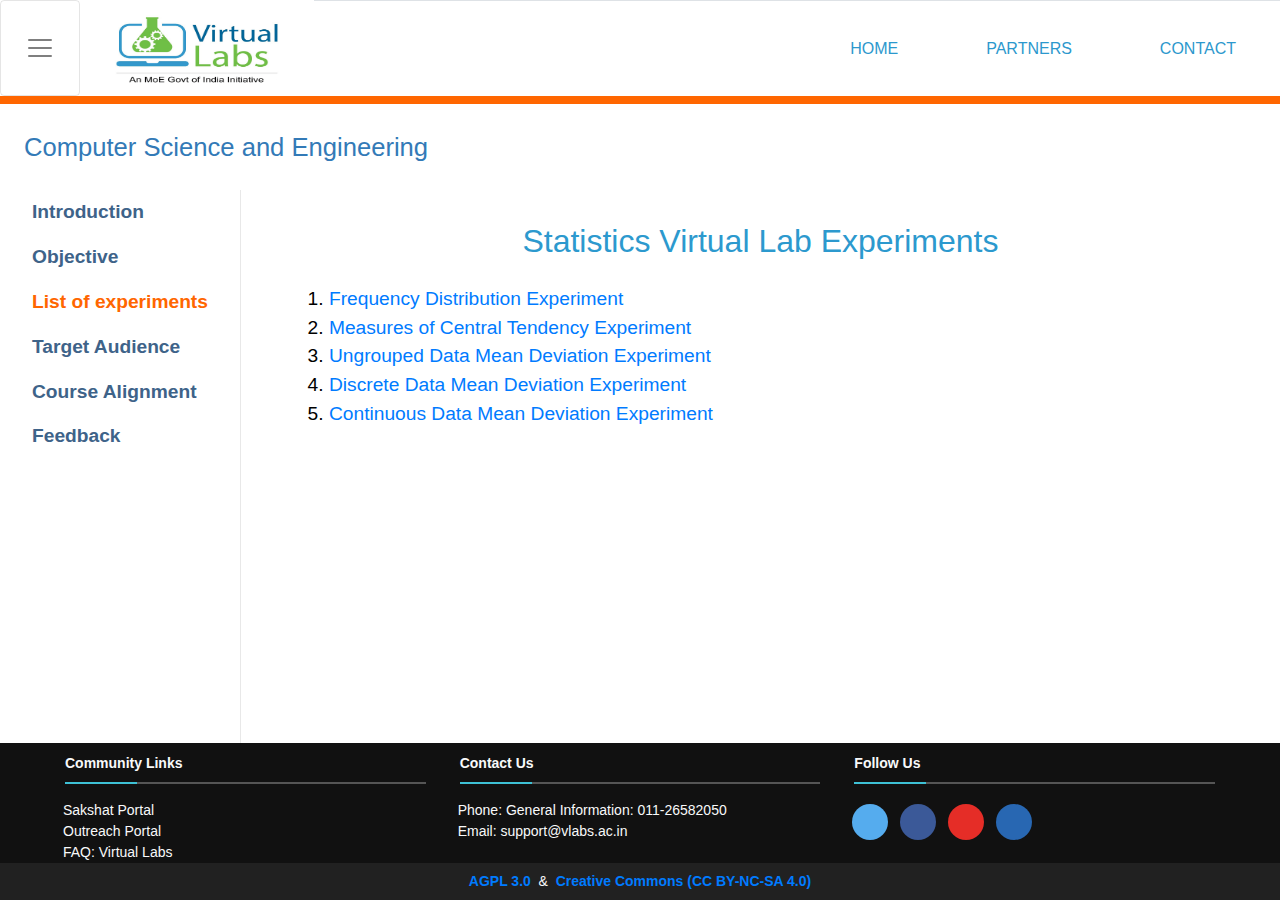
<file: experiments.html>
<!DOCTYPE html><html lang="en"><head>
    

  <meta charset="UTF-8">
  <meta http-equiv="X-UA-Compatible" content="IE=edge">
  <meta name="viewport" content="width=device-width, initial-scale=1">
  <meta name="description" content="Welcome to Virtual Labs - A Ministery of Education, Govt. of Bharat Initiative">
  <meta name="author" content="Virtual Labs - A Ministery of Education, Govt. of Bharat Initiative">

  <title>Welcome to Virtual Labs</title>
  <link rel="shortcut icon" href="images/favicon.ico">
  
  <link href="./bootstrap.min.css" rel="stylesheet">
  <link href="./vlabs-style.css" rel="stylesheet">
 <script src="./jquery-3.4.1.slim.min.js"></script>
  <script src="https://cdn.jsdelivr.net/npm/bootstrap@5.0.0-beta1/dist/js/bootstrap.min.js" integrity="sha384-pQQkAEnwaBkjpqZ8RU1fF1AKtTcHJwFl3pblpTlHXybJjHpMYo79HY3hIi4NKxyj" crossorigin="anonymous"></script>
</head>

<body class="p-0 container-fluid vlabs-page d-flex flex-column justify-content-between">
  

  <!-- navbar -->
  <header class="vlabs-header sticky-top bg-white">
    <nav class="p-0 navbar navbar-light d-flex align-items-stretch">
      <button class="navbar-toggler px-4" type="button" onclick="toggle()">
        <span class="navbar-toggler-icon"></span>
      </button>

      <div class="d-flex justify-content-center">
        <a href="#" class="navbar-brand">
          <img
            src="logo.jpg"
            height="80"
            width="170"
            alt="vlabs logo"
            class="vlabs-logo"
          />
        </a>
      </div>

      <div id="headerNavbar" class="d-none border-top flex-grow-1 d-lg-flex align-items-center"><ul class="navbar-nav ml-auto text-center d-flex flex-md-row">
    
    <li class="nav-item px-2 m-1">
        <a href="#">HOME</a>
    </li>
    <li class="nav-item px-2 m-1">
        <a href="#">PARTNERS</a>
    </li>
    <li class="nav-item px-2 m-1">
        <a href="#">CONTACT</a>
    </li>
</ul></div>
    </nav>
  </header>

  <div class="container-fluid flex-fill d-flex flex-column vlabs-page-main">
    <div class="row py-4 px-4 breadcrumbs"><a href="" class="sidebar-a">
    Computer Science and Engineering
</a></div>
    <div class="row flex-grow-1 d-flex flex-nowrap">
      <div class="modal fade popupmenu" id="popupMenu" tabindex="-1" aria-labelledby="exampleModalLabel" aria-hidden="true">
        <!-- popup menu -->
        <div class="modal-dialog modal-dialog-centered modal-dialog-scrollable">
          <div class="modal-content">
            <div class="modal-header">
              <h5 class="modal-title" id="exampleModalLabel">
                <a href="" class="navbar-brand">
                  <img src="logo.jpg" alt="vlabs logo" class="vlabs-logo">
                </a>
              </h5>
              <button type="button" class="btn-close align-self-center" data-bs-dismiss="modal" aria-label="Close"></button>
            </div>
            <div class="modal-body nav-menu popupMenuItems" id="popupMenuItems">  <div class="d-flex nav-menu-body">
    <a href="./index.html" class="p-2">	
      Introduction	
    </a>
  </div>
  <div class="d-flex nav-menu-body">
    <a href="Objective.html" class="p-2">	
      Objective	
    </a>
  </div>
  <div class="d-flex nav-menu-body">
    <a href="./experiments.html" class="p-2">	
      List of experiments	
    </a>
  </div>
  <div class="d-flex nav-menu-body">
    <a href="Target Audience.html" class="p-2">	
      Target Audience	
    </a>
  </div>
  <div class="d-flex nav-menu-body">
    <a href="Course Alignment.html" class="p-2">	
      Course Alignment	
    </a>
  </div>
  <div class="d-flex nav-menu-body">
    <a href="Feedback.html" class="p-2">	
      Feedback	
    </a>
  </div>
</div>
          </div>
        </div>
      </div>
      <div class="nav flex-column sidebar nav-menu flex-shrink-0 px-lg-4 align-items-center align-items-lg-start hidden d-none d-lg-flex" id="menu">  <div class="d-flex nav-menu-body">
    <a href="./index.html" class="p-2">	
      Introduction	
    </a>
  </div>
  <div class="d-flex nav-menu-body">
    <a href="./Objective.html" class="p-2">	
      Objective	
    </a>
  </div>
  <div class="d-flex nav-menu-body">
    <a href="./experiments.html" class="p-2">	
      List of experiments	
    </a>
  </div>
  <div class="d-flex nav-menu-body">
    <a href="Target Audience.html" class="p-2">	
      Target Audience	
    </a>
  </div>
  <div class="d-flex nav-menu-body">
    <a href="Course Alignment.html" class="p-2">	
      Course Alignment	
    </a>
  </div>
  <div class="d-flex nav-menu-body">
    <a href="Feedback.html" class="p-2">	
      Feedback	
    </a>
  </div>
</div>

      <div class="vlabs-page-content px-5 pb-4 flex-grow-1 markdown-body">
        <span class="lab-name"><h2 class="text-center">Statistics Virtual Lab Experiments</h2></span><!--labname-->
        <div><script type="module" src="https://virtual-labs.github.io/svc-rating/rating-display.js"></script><div> 
    <ol>
      <li>
          <div class="list-of-experiments-container">	
          
              <a href="ex1.html ">
                Frequency Distribution Experiment
              </a>
          
          <div class="list-of-experiments-display-rating">		
          <rating-display spreadsheetid="1x12nhpp0QvnsA6x-O1sV4IA9SAbfVsq_wiexWkutOmU" sheetname="Exp-Rating-Clean" columnname="Experiment Name" columnvalue="Arithmetic Operations" imagesdirectory="https://virtual-labs.github.io/svc-rating/"></rating-display>
          </div>
          </div>
      </li>
      <li>
          <div class="list-of-experiments-container">	
          
              <a href="ex2.html">
                Measures of Central Tendency Experiment
              </a>
          
          <div class="list-of-experiments-display-rating">		
          <rating-display spreadsheetid="1x12nhpp0QvnsA6x-O1sV4IA9SAbfVsq_wiexWkutOmU" sheetname="Exp-Rating-Clean" columnname="Experiment Name" columnvalue="Built-in Functions" imagesdirectory="https://virtual-labs.github.io/svc-rating/"></rating-display>
          </div>
          </div>
      </li>
      <li>
          <div class="list-of-experiments-container">	
          
              <a href="ex3.html ">
                Ungrouped Data Mean Deviation Experiment
              </a>
          
          <div class="list-of-experiments-display-rating">		
          <rating-display spreadsheetid="1x12nhpp0QvnsA6x-O1sV4IA9SAbfVsq_wiexWkutOmU" sheetname="Exp-Rating-Clean" columnname="Experiment Name" columnvalue="Arithmetic Operations" imagesdirectory="https://virtual-labs.github.io/svc-rating/"></rating-display>
          </div>
          </div>
      </li>
      <li>
          <div class="list-of-experiments-container">	
          
              <a href="ex4.html ">
          Discrete Data Mean Deviation Experiment
              </a>
          
          <div class="list-of-experiments-display-rating">		
          <rating-display spreadsheetid="1x12nhpp0QvnsA6x-O1sV4IA9SAbfVsq_wiexWkutOmU" sheetname="Exp-Rating-Clean" columnname="Experiment Name" columnvalue="Arithmetic Operations" imagesdirectory="https://virtual-labs.github.io/svc-rating/"></rating-display>
          </div>
          </div>
      </li>
      <li>
          <div class="list-of-experiments-container">	
          
              <a href="ex5.html ">
            Continuous Data Mean Deviation Experiment
              </a>
          
          <div class="list-of-experiments-display-rating">		
          <rating-display spreadsheetid="1x12nhpp0QvnsA6x-O1sV4IA9SAbfVsq_wiexWkutOmU" sheetname="Exp-Rating-Clean" columnname="Experiment Name" columnvalue="Arithmetic Operations" imagesdirectory="https://virtual-labs.github.io/svc-rating/"></rating-display>
          </div>
          </div>
      </li>  
    </ol>
</div></div>
      </div>
    </div>
  </div>
  <footer class="text-light pt-2 vlabs-footer d-flex flex-column">
    <div class="row px-5 mx-0">
      <div class="col d-flex flex-column">
        <span class="font-weight-bold vlabs-footer-sect-name pb-2 mb-3">Community Links</span>
        <a href="#" class="text-light">Sakshat Portal</a>
        <a href="#" class="text-light">Outreach Portal</a>
        <a href="#" class="text-light">FAQ: Virtual Labs</a>
      </div>
      <div class="col d-flex flex-column">
        <span class="font-weight-bold vlabs-footer-sect-name pb-2 mb-3">Contact Us</span>
        <span> Phone: General Information: 011-26582050 </span>
        <span> Email: support@vlabs.ac.in </span>
      </div>
      <div class="col d-flex flex-column">
        <span class="font-weight-bold vlabs-footer-sect-name pb-2 mb-3">Follow Us</span>
        <div class="social-links">
          <a class="p-2 mt-1 mr-2 d-inline-flex justify-content-center align-items-center" style="background: #55acee;" href="#">
            <i class="fa fa-twitter"></i>
          </a>
          <a class="p-2 mt-1 mr-2 d-inline-flex justify-content-center align-items-center" style="background: #3b5998;" href="#">
            <i class="fa fa-facebook"></i>
          </a>
          <a class="p-2 mt-1 mr-2 d-inline-flex justify-content-center align-items-center" style="background: #e52d27;" href="#">
            <i class="fa fa-youtube"></i>
          </a>
          <a class="p-2 mt-1 mr-2 d-inline-flex justify-content-center align-items-center" style="background: #2867b2;" href="#">
            <i class="fa fa-linkedin"></i>
          </a>
        </div>
      </div>
    </div>
    <div class="m-0 py-2 text-center" style="font-family: 'Open Sans', sans-serif; background: #212121;">
      <a class="text-primary font-weight-bold" href="#">
        AGPL 3.0
      </a>
      &nbsp;&amp;&nbsp;
      <a class="text-primary font-weight-bold" href="#">
        Creative Commons (CC BY-NC-SA 4.0)
      </a>
    </div>
  </footer>

  <script>
    window.addEventListener("DOMContentLoaded", (event) => {
      const setActiveItem = (id) => {
        const menu = document.getElementById(id);
        let marked = false;
        Array.from(menu.children)
          .filter(
            (mi) => Array.from(mi.children)[0].href === window.location.href
          )
          .forEach((mi) => {
            Array.from(mi.children)[0].classList.add("current-item");
            marked = true;
          });
        if (!marked) {
          Array.from(Array.from(menu.children)[0].children)[0].classList.add(
            "current-item"
          );
        }
      };
      setActiveItem("popupMenuItems");
      setActiveItem("menu");
    });
  </script>
  <script src="./toggleSidebar.js">

</script></body></html>
</file>
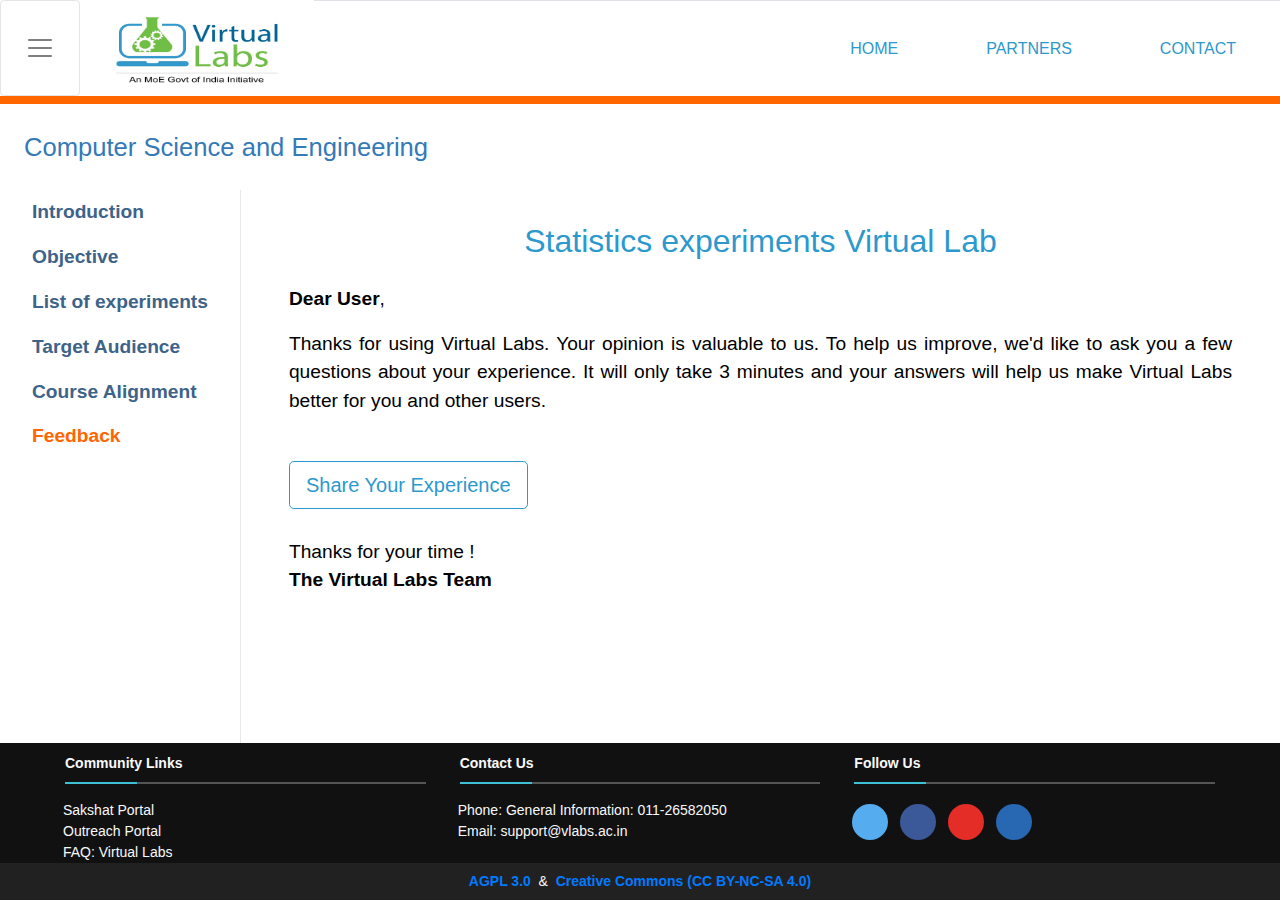
<file: Feedback.html>
<!DOCTYPE html><html lang="en"><head>
    <meta charset="UTF-8">
    <meta http-equiv="X-UA-Compatible" content="IE=edge">
    <meta name="viewport" content="width=device-width, initial-scale=1">
    <meta name="description" content="Welcome to Virtual Labs - A Ministery of Education, Govt. of Bharat Initiative">
    <meta name="author" content="Virtual Labs - A Ministery of Education, Govt. of Bharat Initiative">
  
    <title>Welcome to Virtual Labs</title>
    <link rel="shortcut icon" href="images/favicon.ico">
    
    <link href="./bootstrap.min.css" rel="stylesheet">
    <link href="./vlabs-style.css" rel="stylesheet">
    <script src="./jquery-3.4.1.slim.min.js"></script>
    <script src="https://cdn.jsdelivr.net/npm/bootstrap@5.0.0-beta1/dist/js/bootstrap.min.js" integrity="sha384-pQQkAEnwaBkjpqZ8RU1fF1AKtTcHJwFl3pblpTlHXybJjHpMYo79HY3hIi4NKxyj" crossorigin="anonymous"></script>
   
  </head>
  
  <body class="p-0 container-fluid vlabs-page d-flex flex-column justify-content-between">
    
    <!-- navbar -->
    <header class="vlabs-header sticky-top bg-white">
      <nav class="p-0 navbar navbar-light d-flex align-items-stretch">
        <button class="navbar-toggler px-4" type="button" onclick="toggle()">
          <span class="navbar-toggler-icon"></span>
        </button>
  
        <div class="d-flex justify-content-center">
          <a href="#" class="navbar-brand">
            <img
              src="logo.jpg"
              height="80"
              width="170"
              alt="vlabs logo"
              class="vlabs-logo"
            />
          </a>
        </div>
  
        <div id="headerNavbar" class="d-none border-top flex-grow-1 d-lg-flex align-items-center"><ul class="navbar-nav ml-auto text-center d-flex flex-md-row">
      
      <li class="nav-item px-2 m-1">
          <a href="#">HOME</a>
      </li>
      <li class="nav-item px-2 m-1">
          <a href="#">PARTNERS</a>
      </li>
      <li class="nav-item px-2 m-1">
          <a href="#">CONTACT</a>
      </li>
  </ul></div>
      </nav>
    </header>
  
    <div class="container-fluid flex-fill d-flex flex-column vlabs-page-main">
      <div class="row py-4 px-4 breadcrumbs"><a href="#" class="sidebar-a">
      Computer Science and Engineering
  </a></div>
      <div class="row flex-grow-1 d-flex flex-nowrap">
        <div class="modal fade popupmenu" id="popupMenu" tabindex="-1" aria-labelledby="exampleModalLabel" aria-hidden="true">
          <!-- popup menu -->
          <div class="modal-dialog modal-dialog-centered modal-dialog-scrollable">
            <div class="modal-content">
              <div class="modal-header">
                <h5 class="modal-title" id="exampleModalLabel">
                  <a href="#" class="navbar-brand">
                    <img src="logo.jpg" alt="vlabs logo" class="vlabs-logo">
                  </a>
                </h5>
                <button type="button" class="btn-close align-self-center" data-bs-dismiss="modal" aria-label="Close"></button>
              </div>
              <div class="modal-body nav-menu popupMenuItems" id="popupMenuItems">  <div class="d-flex nav-menu-body">
      <a href="./index.html" class="p-2">	
        Introduction	
      </a>
    </div>
    <div class="d-flex nav-menu-body">
      <a href="Objective.html" class="p-2">	
        Objective	
      </a>
    </div>
    <div class="d-flex nav-menu-body">
      <a href="./experiments.html" class="p-2">	
        List of experiments	
      </a>
    </div>
    <div class="d-flex nav-menu-body">
      <a href="Target Audience.html" class="p-2">	
        Target Audience	
      </a>
    </div>
    <div class="d-flex nav-menu-body">
      <a href="Course Alignment.html" class="p-2">	
        Course Alignment	
      </a>
    </div>
    <div class="d-flex nav-menu-body">
      <a href="Feedback.html" class="p-2">	
        Feedback	
      </a>
    </div>
  </div>
            </div>
          </div>
        </div>
        <div class="nav flex-column sidebar nav-menu flex-shrink-0 px-lg-4 align-items-center align-items-lg-start hidden d-none d-lg-flex" id="menu">  <div class="d-flex nav-menu-body">
      <a href="index.html" class="p-2">	
        Introduction	
      </a>
    </div>
    <div class="d-flex nav-menu-body">
      <a href="Objective.html" class="p-2">	
        Objective	
      </a>
    </div>
    <div class="d-flex nav-menu-body">
      <a href="./experiments.html" class="p-2">	
        List of experiments	
      </a>
    </div>
    <div class="d-flex nav-menu-body">
      <a href="Target Audience.html" class="p-2">	
        Target Audience	
      </a>
    </div>
    <div class="d-flex nav-menu-body">
      <a href="Course Alignment.html" class="p-2">	
        Course Alignment	
      </a>
    </div>
    <div class="d-flex nav-menu-body">
      <a href="Feedback.html" class="p-2">	
        Feedback	
      </a>
    </div>
  </div>
   
  <div class="vlabs-page-content px-5 pb-4 flex-grow-1 markdown-body">
    <span class="lab-name"><h2 class="text-center">Statistics experiments Virtual Lab</h2></span><!--labname-->
    <div><script type="module" src="https://virtual-labs.github.io/svc-rating/rating-display.js"></script><script type="module" src="https://virtual-labs.github.io/svc-rating/rating-display.js"></script><p><b>Dear User</b>,</p>

<p>Thanks for using Virtual Labs. Your opinion is valuable to us.  To help us improve, we'd like to ask you a few questions about your experience. It will only take 3 minutes and your answers will help us make Virtual Labs better for you and other users.
</p><br>

<a id="feedback-btn-link" href="Feedback.html" target="_blank"><button id="feedback-btn" type="button" class="btn btn-default btn-lg">Share Your Experience</button></a>
<br><br>

<p>Thanks for your time !<br>
<b>The Virtual Labs Team</b>
</p>
</div>
  </div>
</div>
</div>
    <footer class="text-light pt-2 vlabs-footer d-flex flex-column">
      <div class="row px-5 mx-0">
        <div class="col d-flex flex-column">
          <span class="font-weight-bold vlabs-footer-sect-name pb-2 mb-3">Community Links</span>
          <a href="#" class="text-light">Sakshat Portal</a>
          <a href="#" class="text-light">Outreach Portal</a>
          <a href="#" class="text-light">FAQ: Virtual Labs</a>
        </div>
        <div class="col d-flex flex-column">
          <span class="font-weight-bold vlabs-footer-sect-name pb-2 mb-3">Contact Us</span>
          <span> Phone: General Information: 011-26582050 </span>
          <span> Email: support@vlabs.ac.in </span>
        </div>
        <div class="col d-flex flex-column">
          <span class="font-weight-bold vlabs-footer-sect-name pb-2 mb-3">Follow Us</span>
          <div class="social-links">
            <a class="p-2 mt-1 mr-2 d-inline-flex justify-content-center align-items-center" style="background: #55acee;" href="#">
              <i class="fa fa-twitter"></i>
            </a>
            <a class="p-2 mt-1 mr-2 d-inline-flex justify-content-center align-items-center" style="background: #3b5998;" href="#">
              <i class="fa fa-facebook"></i>
            </a>
            <a class="p-2 mt-1 mr-2 d-inline-flex justify-content-center align-items-center" style="background: #e52d27;" href="#">
              <i class="fa fa-youtube"></i>
            </a>
            <a class="p-2 mt-1 mr-2 d-inline-flex justify-content-center align-items-center" style="background: #2867b2;" href="#">
              <i class="fa fa-linkedin"></i>
            </a>
          </div>
        </div>
      </div>
      <div class="m-0 py-2 text-center" style="font-family: 'Open Sans', sans-serif; background: #212121;">
        <a class="text-primary font-weight-bold" href="#">
          AGPL 3.0
        </a>
        &nbsp;&amp;&nbsp;
        <a class="text-primary font-weight-bold" href="#">
          Creative Commons (CC BY-NC-SA 4.0)
        </a>
      </div>
    </footer>
  
    <script>
      window.addEventListener("DOMContentLoaded", (event) => {
        const setActiveItem = (id) => {
          const menu = document.getElementById(id);
          let marked = false;
          Array.from(menu.children)
            .filter(
              (mi) => Array.from(mi.children)[0].href === window.location.href
            )
            .forEach((mi) => {
              Array.from(mi.children)[0].classList.add("current-item");
              marked = true;
            });
          if (!marked) {
            Array.from(Array.from(menu.children)[0].children)[0].classList.add(
              "current-item"
            );
          }
        };
        setActiveItem("popupMenuItems");
        setActiveItem("menu");
      });
    </script>
    <script src="./toggleSidebar.js">
  
  </script>
  </body>
  </html>
</file>
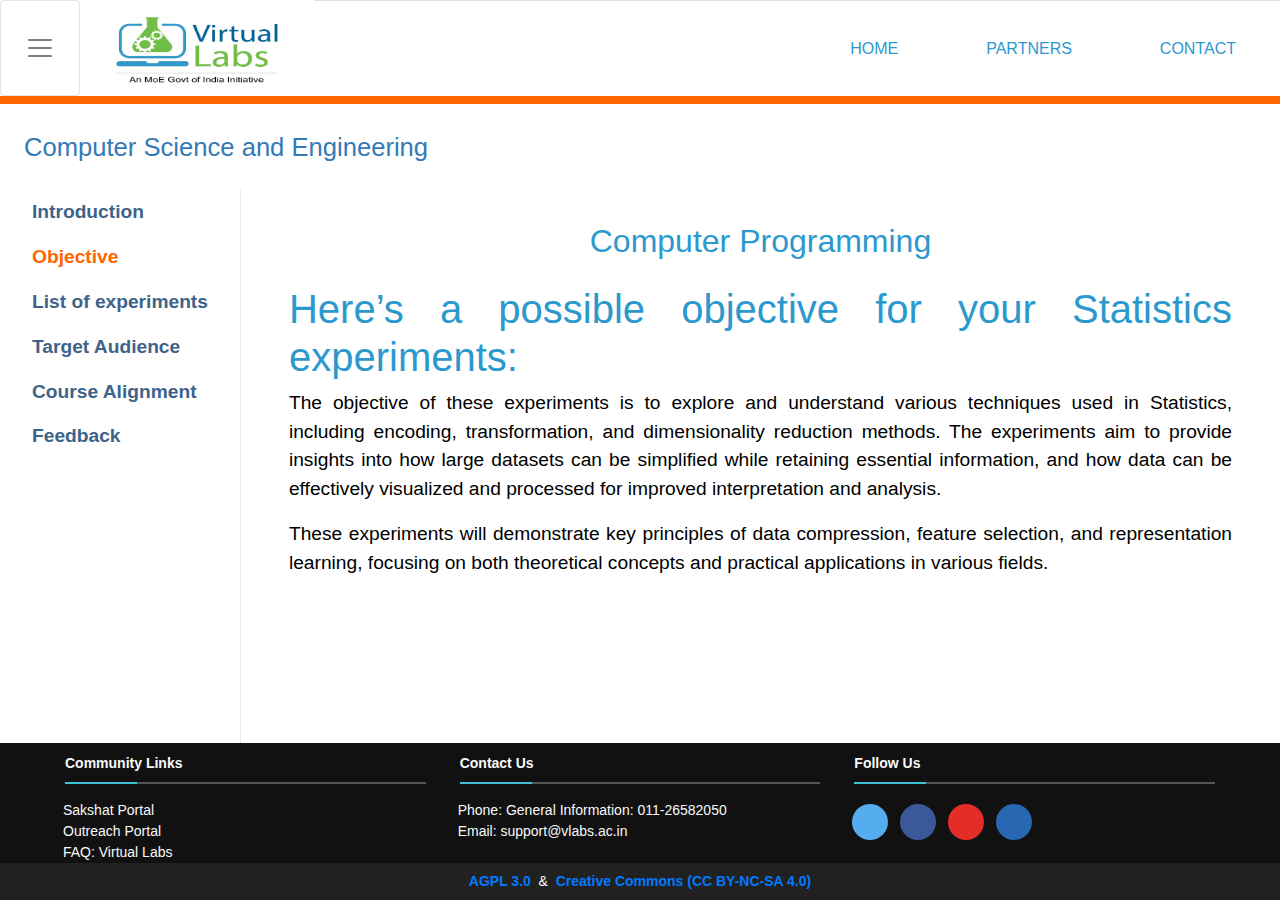
<file: Objective.html>
<!DOCTYPE html><html lang="en"><head>

  
  <meta charset="UTF-8">
  <meta http-equiv="X-UA-Compatible" content="IE=edge">
  <meta name="viewport" content="width=device-width, initial-scale=1">
  <meta name="description" content="Welcome to Virtual Labs - A Ministery of Education, Govt. of Bharat Initiative">
  <meta name="author" content="Virtual Labs - A Ministery of Education, Govt. of Bharat Initiative">

  <title>Welcome to Virtual Labs</title>
  <link rel="shortcut icon" href="images/favicon.ico">
  
  <link href="./bootstrap.min.css" rel="stylesheet">
  <link href="./vlabs-style.css" rel="stylesheet">
  <script src="./jquery-3.4.1.slim.min.js"></script>
  <script src="https://cdn.jsdelivr.net/npm/bootstrap@5.0.0-beta1/dist/js/bootstrap.min.js" integrity="sha384-pQQkAEnwaBkjpqZ8RU1fF1AKtTcHJwFl3pblpTlHXybJjHpMYo79HY3hIi4NKxyj" crossorigin="anonymous"></script>
 
</head>

<body class="p-0 container-fluid vlabs-page d-flex flex-column justify-content-between">
  
  <!-- navbar -->
  <header class="vlabs-header sticky-top bg-white">
    <nav class="p-0 navbar navbar-light d-flex align-items-stretch">
      <button class="navbar-toggler px-4" type="button" onclick="toggle()">
        <span class="navbar-toggler-icon"></span>
      </button>

      <div class="d-flex justify-content-center">
        <a href="#" class="navbar-brand">
          <img
            src="logo.jpg"
            height="80"
            width="170"
            alt="vlabs logo"
            class="vlabs-logo"
          />
        </a>
      </div>

      <div id="headerNavbar" class="d-none border-top flex-grow-1 d-lg-flex align-items-center"><ul class="navbar-nav ml-auto text-center d-flex flex-md-row">
    
    <li class="nav-item px-2 m-1">
        <a href="#">HOME</a>
    </li>
    <li class="nav-item px-2 m-1">
        <a href="#">PARTNERS</a>
    </li>
    <li class="nav-item px-2 m-1">
        <a href="#">CONTACT</a>
    </li>
</ul></div>
    </nav>
  </header>

  <div class="container-fluid flex-fill d-flex flex-column vlabs-page-main">
    <div class="row py-4 px-4 breadcrumbs"><a href="#" class="sidebar-a">
    Computer Science and Engineering
</a></div>
    <div class="row flex-grow-1 d-flex flex-nowrap">
      <div class="modal fade popupmenu" id="popupMenu" tabindex="-1" aria-labelledby="exampleModalLabel" aria-hidden="true">
        <!-- popup menu -->
        <div class="modal-dialog modal-dialog-centered modal-dialog-scrollable">
          <div class="modal-content">
            <div class="modal-header">
              <h5 class="modal-title" id="exampleModalLabel">
                <a href="#" class="navbar-brand">
                  <img src="logo.jpg" alt="vlabs logo" class="vlabs-logo">
                </a>
              </h5>
              <button type="button" class="btn-close align-self-center" data-bs-dismiss="modal" aria-label="Close"></button>
            </div>
            <div class="modal-body nav-menu popupMenuItems" id="popupMenuItems">  <div class="d-flex nav-menu-body">
    <a href="./index.html" class="p-2">	
      Introduction	
    </a>
  </div>
  <div class="d-flex nav-menu-body">
    <a href="Objective.html" class="p-2">	
      Objective	
    </a>
  </div>
  <div class="d-flex nav-menu-body">
    <a href="./experiments.html" class="p-2">	
      List of experiments	
    </a>
  </div>
  <div class="d-flex nav-menu-body">
    <a href="Target Audience.html" class="p-2">	
      Target Audience	
    </a>
  </div>
  <div class="d-flex nav-menu-body">
    <a href="Course Alignment.html" class="p-2">	
      Course Alignment	
    </a>
  </div>
  <div class="d-flex nav-menu-body">
    <a href="Feedback.html" class="p-2">	
      Feedback	
    </a>
  </div>
</div>
          </div>
        </div>
      </div>
      <div class="nav flex-column sidebar nav-menu flex-shrink-0 px-lg-4 align-items-center align-items-lg-start hidden d-none d-lg-flex" id="menu">  <div class="d-flex nav-menu-body">
    <a href="index.html" class="p-2">	
      Introduction	
    </a>
  </div>
  <div class="d-flex nav-menu-body">
    <a href="Objective.html" class="p-2">	
      Objective	
    </a>
  </div>
  <div class="d-flex nav-menu-body">
    <a href="./experiments.html" class="p-2">	
      List of experiments	
    </a>
  </div>
  <div class="d-flex nav-menu-body">
    <a href="Target Audience.html" class="p-2">	
      Target Audience	
    </a>
  </div>
  <div class="d-flex nav-menu-body">
    <a href="Course Alignment.html" class="p-2">	
      Course Alignment	
    </a>
  </div>
  <div class="d-flex nav-menu-body">
    <a href="Feedback.html" class="p-2">	
      Feedback	
    </a>
  </div>
</div>

      <div class="vlabs-page-content px-5 pb-4 flex-grow-1 markdown-body">
        <span class="lab-name"><h2 class="text-center">Computer Programming</h2></span><!--labname-->
        <div><script type="module" src="https://virtual-labs.github.io/svc-rating/rating-display.js"></script><div>
          <h1>Here’s a possible objective for your Statistics experiments:</h1>
          <p>The objective of these experiments is to explore and understand various techniques used in Statistics, including encoding, transformation, and dimensionality reduction methods. The experiments aim to provide insights into how large datasets can be simplified while retaining essential information, and how data can be effectively visualized and processed for improved interpretation and analysis.</p>
          <p>These experiments will demonstrate key principles of data compression, feature selection, and representation learning, focusing on both theoretical concepts and practical applications in various fields.</p>
      </div></div>
      </div>
    </div>
  </div>
  <footer class="text-light pt-2 vlabs-footer d-flex flex-column">
    <div class="row px-5 mx-0">
      <div class="col d-flex flex-column">
        <span class="font-weight-bold vlabs-footer-sect-name pb-2 mb-3">Community Links</span>
        <a href="#" class="text-light">Sakshat Portal</a>
        <a href="#" class="text-light">Outreach Portal</a>
        <a href="#" class="text-light">FAQ: Virtual Labs</a>
      </div>
      <div class="col d-flex flex-column">
        <span class="font-weight-bold vlabs-footer-sect-name pb-2 mb-3">Contact Us</span>
        <span> Phone: General Information: 011-26582050 </span>
        <span> Email: support@vlabs.ac.in </span>
      </div>
      <div class="col d-flex flex-column">
        <span class="font-weight-bold vlabs-footer-sect-name pb-2 mb-3">Follow Us</span>
        <div class="social-links">
          <a class="p-2 mt-1 mr-2 d-inline-flex justify-content-center align-items-center" style="background: #55acee;" href="#">
            <i class="fa fa-twitter"></i>
          </a>
          <a class="p-2 mt-1 mr-2 d-inline-flex justify-content-center align-items-center" style="background: #3b5998;" href="#">
            <i class="fa fa-facebook"></i>
          </a>
          <a class="p-2 mt-1 mr-2 d-inline-flex justify-content-center align-items-center" style="background: #e52d27;" href="#">
            <i class="fa fa-youtube"></i>
          </a>
          <a class="p-2 mt-1 mr-2 d-inline-flex justify-content-center align-items-center" style="background: #2867b2;" href="#">
            <i class="fa fa-linkedin"></i>
          </a>
        </div>
      </div>
    </div>
    <div class="m-0 py-2 text-center" style="font-family: 'Open Sans', sans-serif; background: #212121;">
      <a class="text-primary font-weight-bold" href="#">
        AGPL 3.0
      </a>
      &nbsp;&amp;&nbsp;
      <a class="text-primary font-weight-bold" href="#">
        Creative Commons (CC BY-NC-SA 4.0)
      </a>
    </div>
  </footer>

  <script>
    window.addEventListener("DOMContentLoaded", (event) => {
      const setActiveItem = (id) => {
        const menu = document.getElementById(id);
        let marked = false;
        Array.from(menu.children)
          .filter(
            (mi) => Array.from(mi.children)[0].href === window.location.href
          )
          .forEach((mi) => {
            Array.from(mi.children)[0].classList.add("current-item");
            marked = true;
          });
        if (!marked) {
          Array.from(Array.from(menu.children)[0].children)[0].classList.add(
            "current-item"
          );
        }
      };
      setActiveItem("popupMenuItems");
      setActiveItem("menu");
    });
  </script>
  <script src="./toggleSidebar.js">

</script>
</body>
</html>
</file>
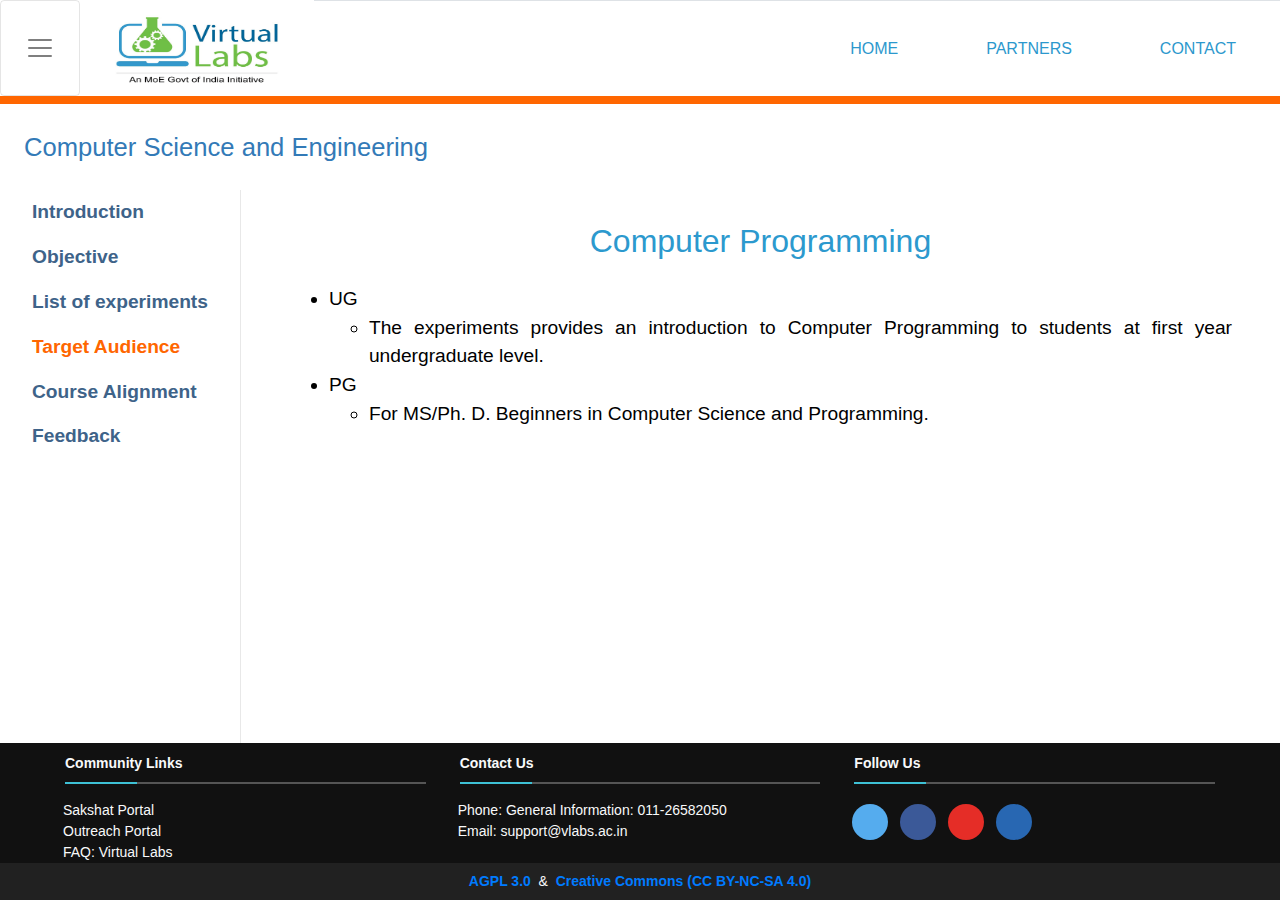
<file: Target Audience.html>
<!DOCTYPE html><html lang="en"><head>

  
        <meta charset="UTF-8">
        <meta http-equiv="X-UA-Compatible" content="IE=edge">
        <meta name="viewport" content="width=device-width, initial-scale=1">
        <meta name="description" content="Welcome to Virtual Labs - A Ministery of Education, Govt. of Bharat Initiative">
        <meta name="author" content="Virtual Labs - A Ministery of Education, Govt. of Bharat Initiative">
      
        <title>Welcome to Virtual Labs</title>
        <link rel="shortcut icon" href="images/favicon.ico">
        
        <link href="./bootstrap.min.css" rel="stylesheet">
        <link href="./vlabs-style.css" rel="stylesheet">
        <script src="./jquery-3.4.1.slim.min.js"></script>
        <script src="https://cdn.jsdelivr.net/npm/bootstrap@5.0.0-beta1/dist/js/bootstrap.min.js" integrity="sha384-pQQkAEnwaBkjpqZ8RU1fF1AKtTcHJwFl3pblpTlHXybJjHpMYo79HY3hIi4NKxyj" crossorigin="anonymous"></script>
       
      </head>
      
      <body class="p-0 container-fluid vlabs-page d-flex flex-column justify-content-between">
        
        <!-- navbar -->
        <header class="vlabs-header sticky-top bg-white">
          <nav class="p-0 navbar navbar-light d-flex align-items-stretch">
            <button class="navbar-toggler px-4" type="button" onclick="toggle()">
              <span class="navbar-toggler-icon"></span>
            </button>
      
            <div class="d-flex justify-content-center">
              <a href="#" class="navbar-brand">
                <img
                  src="logo.jpg"
                  height="80"
                  width="170"
                  alt="vlabs logo"
                  class="vlabs-logo"
                />
              </a>
            </div>
      
            <div id="headerNavbar" class="d-none border-top flex-grow-1 d-lg-flex align-items-center"><ul class="navbar-nav ml-auto text-center d-flex flex-md-row">
          
          <li class="nav-item px-2 m-1">
              <a href="#">HOME</a>
          </li>
          <li class="nav-item px-2 m-1">
              <a href="#">PARTNERS</a>
          </li>
          <li class="nav-item px-2 m-1">
              <a href="#">CONTACT</a>
          </li>
      </ul></div>
          </nav>
        </header>
      
        <div class="container-fluid flex-fill d-flex flex-column vlabs-page-main">
          <div class="row py-4 px-4 breadcrumbs"><a href="#" class="sidebar-a">
          Computer Science and Engineering
      </a></div>
          <div class="row flex-grow-1 d-flex flex-nowrap">
            <div class="modal fade popupmenu" id="popupMenu" tabindex="-1" aria-labelledby="exampleModalLabel" aria-hidden="true">
              <!-- popup menu -->
              <div class="modal-dialog modal-dialog-centered modal-dialog-scrollable">
                <div class="modal-content">
                  <div class="modal-header">
                    <h5 class="modal-title" id="exampleModalLabel">
                      <a href="#" class="navbar-brand">
                        <img src="logo.jpg" alt="vlabs logo" class="vlabs-logo">
                      </a>
                    </h5>
                    <button type="button" class="btn-close align-self-center" data-bs-dismiss="modal" aria-label="Close"></button>
                  </div>
                  <div class="modal-body nav-menu popupMenuItems" id="popupMenuItems">  <div class="d-flex nav-menu-body">
          <a href="./index.html" class="p-2">	
            Introduction	
          </a>
        </div>
        <div class="d-flex nav-menu-body">
          <a href="Objective.html" class="p-2">	
            Objective	
          </a>
        </div>
        <div class="d-flex nav-menu-body">
          <a href="./experiments.html" class="p-2">	
            List of experiments	
          </a>
        </div>
        <div class="d-flex nav-menu-body">
          <a href="Target Audience.html" class="p-2">	
            Target Audience	
          </a>
        </div>
        <div class="d-flex nav-menu-body">
          <a href="Course Alignment.html" class="p-2">	
            Course Alignment	
          </a>
        </div>
        <div class="d-flex nav-menu-body">
          <a href="Feedback.html" class="p-2">	
            Feedback	
          </a>
        </div>
      </div>
                </div>
              </div>
            </div>
            <div class="nav flex-column sidebar nav-menu flex-shrink-0 px-lg-4 align-items-center align-items-lg-start hidden d-none d-lg-flex" id="menu">  <div class="d-flex nav-menu-body">
          <a href="index.html" class="p-2">	
            Introduction	
          </a>
        </div>
        <div class="d-flex nav-menu-body">
          <a href="Objective.html" class="p-2">	
            Objective	
          </a>
        </div>
        <div class="d-flex nav-menu-body">
          <a href="./experiments.html" class="p-2">	
            List of experiments	
          </a>
        </div>
        <div class="d-flex nav-menu-body">
          <a href="Target Audience.html" class="p-2">	
            Target Audience	
          </a>
        </div>
        <div class="d-flex nav-menu-body">
          <a href="Course Alignment.html" class="p-2">	
            Course Alignment	
          </a>
        </div>
        <div class="d-flex nav-menu-body">
          <a href="Feedback.html" class="p-2">	
            Feedback	
          </a>
        </div>
      </div>
      <div class="vlabs-page-content px-5 pb-4 flex-grow-1 markdown-body">
        <span class="lab-name"><h2 class="text-center">Computer Programming</h2></span><!--labname-->
        <div><script type="module" src="https://virtual-labs.github.io/svc-rating/rating-display.js"></script><ul class="target-audience">
    <li>
        <span> UG </span>
        <ul>
            <li> The experiments provides an introduction to Computer Programming to students at first year undergraduate level. </li>
        </ul>
    </li>
    
    <li>
        <span> PG </span>
        <ul>
            <li> For MS/Ph. D. Beginners in Computer Science and Programming. </li>
        </ul>
    </li>		
</ul></div>
      </div>
    </div>
  </div>
        <footer class="text-light pt-2 vlabs-footer d-flex flex-column">
          <div class="row px-5 mx-0">
            <div class="col d-flex flex-column">
              <span class="font-weight-bold vlabs-footer-sect-name pb-2 mb-3">Community Links</span>
              <a href="#" class="text-light">Sakshat Portal</a>
              <a href="#" class="text-light">Outreach Portal</a>
              <a href="#" class="text-light">FAQ: Virtual Labs</a>
            </div>
            <div class="col d-flex flex-column">
              <span class="font-weight-bold vlabs-footer-sect-name pb-2 mb-3">Contact Us</span>
              <span> Phone: General Information: 011-26582050 </span>
              <span> Email: support@vlabs.ac.in </span>
            </div>
            <div class="col d-flex flex-column">
              <span class="font-weight-bold vlabs-footer-sect-name pb-2 mb-3">Follow Us</span>
              <div class="social-links">
                <a class="p-2 mt-1 mr-2 d-inline-flex justify-content-center align-items-center" style="background: #55acee;" href="#">
                  <i class="fa fa-twitter"></i>
                </a>
                <a class="p-2 mt-1 mr-2 d-inline-flex justify-content-center align-items-center" style="background: #3b5998;" href="#">
                  <i class="fa fa-facebook"></i>
                </a>
                <a class="p-2 mt-1 mr-2 d-inline-flex justify-content-center align-items-center" style="background: #e52d27;" href="#">
                  <i class="fa fa-youtube"></i>
                </a>
                <a class="p-2 mt-1 mr-2 d-inline-flex justify-content-center align-items-center" style="background: #2867b2;" href="#">
                  <i class="fa fa-linkedin"></i>
                </a>
              </div>
            </div>
          </div>
          <div class="m-0 py-2 text-center" style="font-family: 'Open Sans', sans-serif; background: #212121;">
            <a class="text-primary font-weight-bold" href="#">
              AGPL 3.0
            </a>
            &nbsp;&amp;&nbsp;
            <a class="text-primary font-weight-bold" href="#">
              Creative Commons (CC BY-NC-SA 4.0)
            </a>
          </div>
        </footer>
      
        <script>
          window.addEventListener("DOMContentLoaded", (event) => {
            const setActiveItem = (id) => {
              const menu = document.getElementById(id);
              let marked = false;
              Array.from(menu.children)
                .filter(
                  (mi) => Array.from(mi.children)[0].href === window.location.href
                )
                .forEach((mi) => {
                  Array.from(mi.children)[0].classList.add("current-item");
                  marked = true;
                });
              if (!marked) {
                Array.from(Array.from(menu.children)[0].children)[0].classList.add(
                  "current-item"
                );
              }
            };
            setActiveItem("popupMenuItems");
            setActiveItem("menu");
          });
        </script>
        <script src="./toggleSidebar.js">
      
      </script>
      </body>
      </html>
</file>
<file: vlabs-style.css>
:root {
  --blue: #007bff;
  --indigo: #6610f2;
  --purple: #6f42c1;
  --pink: #e83e8c;
  --red: #dc3545;
  --orange: #fd7e14;
  --yellow: #ffc107;
  --green: #28a745;
  --teal: #20c997;
  --cyan: #17a2b8;
  --white: #fff;
  --gray: #6c757d;
  --gray-dark: #343a40;
  --primary: #007bff;
  --secondary: #6c757d;
  --success: #28a745;
  --info: #17a2b8;
  --warning: #ffc107;
  --danger: #dc3545;
  --light: #f8f9fa;
  --dark: #343a40;
  --breakpoint-xs: 0;
  --breakpoint-sm: 576px;
  --breakpoint-md: 768px;
  --breakpoint-lg: 992px;
  --breakpoint-xl: 1200px;
  --font-family-sans-serif: -apple-system,BlinkMacSystemFont,"Segoe UI",Roboto,"Helvetica Neue",Arial,"Noto Sans",sans-serif,"Apple Color Emoji","Segoe UI Emoji","Segoe UI Symbol","Noto Color Emoji";
  --font-family-monospace: SFMono-Regular,Menlo,Monaco,Consolas,"Liberation Mono","Courier New",monospace
}

*,::after,::before {
  box-sizing: border-box
}

html {
  font-family: sans-serif;
  line-height: 1.15;
  -webkit-text-size-adjust: 100%;
  -webkit-tap-highlight-color: transparent
}

article,aside,figcaption,figure,footer,header,hgroup,main,nav,section {
  display: block
}

body {
  margin: 0;
  font-family: -apple-system,BlinkMacSystemFont,"Segoe UI",Roboto,"Helvetica Neue",Arial,"Noto Sans",sans-serif,"Apple Color Emoji","Segoe UI Emoji","Segoe UI Symbol","Noto Color Emoji";
  font-size: 1rem;
  font-weight: 400;
  line-height: 1.5;
  color: #212529;
  text-align: left;
  background-color: #fff
}

[tabindex="-1"]:focus:not(:focus-visible) {
  outline: 0!important
}

hr {
  box-sizing: content-box;
  height: 0;
  overflow: visible
}

h1,h2,h3,h4,h5,h6 {
  margin-top: 0;
  margin-bottom: .5rem
}

p {
  margin-top: 0;
  margin-bottom: 1rem
}

abbr[data-original-title],abbr[title] {
  text-decoration: underline;
  -webkit-text-decoration: underline dotted;
  text-decoration: underline dotted;
  cursor: help;
  border-bottom: 0;
  -webkit-text-decoration-skip-ink: none;
  text-decoration-skip-ink: none
}

address {
  margin-bottom: 1rem;
  font-style: normal;
  line-height: inherit
}

dl,ol,ul {
  margin-top: 0;
  margin-bottom: 1rem
}

ol ol,ol ul,ul ol,ul ul {
  margin-bottom: 0
}

dt {
  font-weight: 700
}

dd {
  margin-bottom: .5rem;
  margin-left: 0
}

blockquote {
  margin: 0 0 1rem
}

b,strong {
  font-weight: bolder
}

small {
  font-size: 80%
}

sub,sup {
  position: relative;
  font-size: 75%;
  line-height: 0;
  vertical-align: baseline
}

sub {
  bottom: -.25em
}

sup {
  top: -.5em
}

a {
  color: #007bff;
  text-decoration: none;
  background-color: transparent
}

a:hover {
  color: #0056b3;
  text-decoration: underline
}

a:not([href]) {
  color: inherit;
  text-decoration: none
}

a:not([href]):hover {
  color: inherit;
  text-decoration: none
}

code,kbd,pre,samp {
  font-family: SFMono-Regular,Menlo,Monaco,Consolas,"Liberation Mono","Courier New",monospace;
  font-size: 1em
}

pre {
  margin-top: 0;
  margin-bottom: 1rem;
  overflow: auto
}

figure {
  margin: 0 0 1rem
}

img {
  vertical-align: middle;
  border-style: none
}

svg {
  overflow: hidden;
  vertical-align: middle
}

table {
  border-collapse: collapse
}

caption {
  padding-top: .75rem;
  padding-bottom: .75rem;
  color: #6c757d;
  text-align: left;
  caption-side: bottom
}

th {
  text-align: inherit
}

label {
  display: inline-block;
  margin-bottom: .5rem
}

button {
  border-radius: 0
}

button:focus {
  outline: 1px dotted;
  outline: 5px auto -webkit-focus-ring-color
}

button,input,optgroup,select,textarea {
  margin: 0;
  font-family: inherit;
  font-size: inherit;
  line-height: inherit
}

button,input {
  overflow: visible
}

button,select {
  text-transform: none
}

select {
  word-wrap: normal
}

[type=button],[type=reset],[type=submit],button {
  -webkit-appearance: button
}

[type=button]:not(:disabled),[type=reset]:not(:disabled),[type=submit]:not(:disabled),button:not(:disabled) {
  cursor: pointer
}

[type=button]::-moz-focus-inner,[type=reset]::-moz-focus-inner,[type=submit]::-moz-focus-inner,button::-moz-focus-inner {
  padding: 0;
  border-style: none
}

input[type=checkbox],input[type=radio] {
  box-sizing: border-box;
  padding: 0
}

input[type=date],input[type=datetime-local],input[type=month],input[type=time] {
  -webkit-appearance: listbox
}

textarea {
  overflow: auto;
  resize: vertical
}

fieldset {
  min-width: 0;
  padding: 0;
  margin: 0;
  border: 0
}

legend {
  display: block;
  width: 100%;
  max-width: 100%;
  padding: 0;
  margin-bottom: .5rem;
  font-size: 1.5rem;
  line-height: inherit;
  color: inherit;
  white-space: normal
}

progress {
  vertical-align: baseline
}

[type=number]::-webkit-inner-spin-button,[type=number]::-webkit-outer-spin-button {
  height: auto
}

[type=search] {
  outline-offset: -2px;
  -webkit-appearance: none
}

[type=search]::-webkit-search-decoration {
  -webkit-appearance: none
}

::-webkit-file-upload-button {
  font: inherit;
  -webkit-appearance: button
}

output {
  display: inline-block
}

summary {
  display: list-item;
  cursor: pointer
}

template {
  display: none
}

[hidden] {
  display: none!important
}

.h1,.h2,.h3,.h4,.h5,.h6,h1,h2,h3,h4,h5,h6 {
  margin-bottom: .5rem;
  font-weight: 500;
  line-height: 1.2
}

.h1,h1 {
  font-size: 2.5rem
}

.h2,h2 {
  font-size: 2rem
}

.h3,h3 {
  font-size: 1.75rem
}

.h4,h4 {
  font-size: 1.5rem
}

.h5,h5 {
  font-size: 1.25rem
}

.h6,h6 {
  font-size: 1rem
}

.lead {
  font-size: 1.25rem;
  font-weight: 300
}

.display-1 {
  font-size: 6rem;
  font-weight: 300;
  line-height: 1.2
}

.display-2 {
  font-size: 5.5rem;
  font-weight: 300;
  line-height: 1.2
}

.display-3 {
  font-size: 4.5rem;
  font-weight: 300;
  line-height: 1.2
}

.display-4 {
  font-size: 3.5rem;
  font-weight: 300;
  line-height: 1.2
}

hr {
  margin-top: 1rem;
  margin-bottom: 1rem;
  border: 0;
  border-top: 1px solid rgba(0,0,0,.1)
}

.small,small {
  font-size: 80%;
  font-weight: 400
}

.mark,mark {
  padding: .2em;
  background-color: #fcf8e3
}

.list-unstyled {
  padding-left: 0;
  list-style: none
}

.list-inline {
  padding-left: 0;
  list-style: none
}

.list-inline-item {
  display: inline-block
}

.list-inline-item:not(:last-child) {
  margin-right: .5rem
}

.initialism {
  font-size: 90%;
  text-transform: uppercase
}

.blockquote {
  margin-bottom: 1rem;
  font-size: 1.25rem
}

.blockquote-footer {
  display: block;
  font-size: 80%;
  color: #6c757d
}

.blockquote-footer::before {
  content: "\2014\00A0"
}

.img-fluid {
  max-width: 100%;
  height: auto
}

.img-thumbnail {
  padding: .25rem;
  background-color: #fff;
  border: 1px solid #dee2e6;
  border-radius: .25rem;
  max-width: 100%;
  height: auto
}

.figure {
  display: inline-block
}

.figure-img {
  margin-bottom: .5rem;
  line-height: 1
}

.figure-caption {
  font-size: 90%;
  color: #6c757d
}

code {
  font-size: 87.5%;
  color: #e83e8c;
  word-wrap: break-word
}

a>code {
  color: inherit
}

kbd {
  padding: .2rem .4rem;
  font-size: 87.5%;
  color: #fff;
  background-color: #212529;
  border-radius: .2rem
}

kbd kbd {
  padding: 0;
  font-size: 100%;
  font-weight: 700
}

pre {
  display: block;
  font-size: 87.5%;
  color: #212529
}

pre code {
  font-size: inherit;
  color: inherit;
  word-break: normal
}

.pre-scrollable {
  max-height: 340px;
  overflow-y: scroll
}

.container {
  width: 100%;
  padding-right: 15px;
  padding-left: 15px;
  margin-right: auto;
  margin-left: auto
}

@media (min-width: 576px) {
  .container {
      max-width:540px
  }
}

@media (min-width: 768px) {
  .container {
      max-width:720px
  }
}

@media (min-width: 992px) {
  .container {
      max-width:960px
  }
}

@media (min-width: 1200px) {
  .container {
      max-width:1140px
  }
}

.container-fluid,.container-lg,.container-md,.container-sm,.container-xl {
  width: 100%;
  padding-right: 15px;
  padding-left: 15px;
  margin-right: auto;
  margin-left: auto
}

@media (min-width: 576px) {
  .container,.container-sm {
      max-width:540px
  }
}

@media (min-width: 768px) {
  .container,.container-md,.container-sm {
      max-width:720px
  }
}

@media (min-width: 992px) {
  .container,.container-lg,.container-md,.container-sm {
      max-width:960px
  }
}

@media (min-width: 1200px) {
  .container,.container-lg,.container-md,.container-sm,.container-xl {
      max-width:1140px
  }
}

.row {
  display: -ms-flexbox;
  display: flex;
  -ms-flex-wrap: wrap;
  flex-wrap: wrap;
  margin-right: -15px;
  margin-left: -15px
}

.no-gutters {
  margin-right: 0;
  margin-left: 0
}

.no-gutters>.col,.no-gutters>[class*=col-] {
  padding-right: 0;
  padding-left: 0
}

.col,.col-1,.col-10,.col-11,.col-12,.col-2,.col-3,.col-4,.col-5,.col-6,.col-7,.col-8,.col-9,.col-auto,.col-lg,.col-lg-1,.col-lg-10,.col-lg-11,.col-lg-12,.col-lg-2,.col-lg-3,.col-lg-4,.col-lg-5,.col-lg-6,.col-lg-7,.col-lg-8,.col-lg-9,.col-lg-auto,.col-md,.col-md-1,.col-md-10,.col-md-11,.col-md-12,.col-md-2,.col-md-3,.col-md-4,.col-md-5,.col-md-6,.col-md-7,.col-md-8,.col-md-9,.col-md-auto,.col-sm,.col-sm-1,.col-sm-10,.col-sm-11,.col-sm-12,.col-sm-2,.col-sm-3,.col-sm-4,.col-sm-5,.col-sm-6,.col-sm-7,.col-sm-8,.col-sm-9,.col-sm-auto,.col-xl,.col-xl-1,.col-xl-10,.col-xl-11,.col-xl-12,.col-xl-2,.col-xl-3,.col-xl-4,.col-xl-5,.col-xl-6,.col-xl-7,.col-xl-8,.col-xl-9,.col-xl-auto {
  position: relative;
  width: 100%;
  padding-right: 15px;
  padding-left: 15px
}

.col {
  -ms-flex-preferred-size: 0;
  flex-basis: 0;
  -ms-flex-positive: 1;
  flex-grow: 1;
  max-width: 100%
}

.row-cols-1>* {
  -ms-flex: 0 0 100%;
  flex: 0 0 100%;
  max-width: 100%
}

.row-cols-2>* {
  -ms-flex: 0 0 50%;
  flex: 0 0 50%;
  max-width: 50%
}

.row-cols-3>* {
  -ms-flex: 0 0 33.333333%;
  flex: 0 0 33.333333%;
  max-width: 33.333333%
}

.row-cols-4>* {
  -ms-flex: 0 0 25%;
  flex: 0 0 25%;
  max-width: 25%
}

.row-cols-5>* {
  -ms-flex: 0 0 20%;
  flex: 0 0 20%;
  max-width: 20%
}

.row-cols-6>* {
  -ms-flex: 0 0 16.666667%;
  flex: 0 0 16.666667%;
  max-width: 16.666667%
}

.col-auto {
  -ms-flex: 0 0 auto;
  flex: 0 0 auto;
  width: auto;
  max-width: 100%
}

.col-1 {
  -ms-flex: 0 0 8.333333%;
  flex: 0 0 8.333333%;
  max-width: 8.333333%
}

.col-2 {
  -ms-flex: 0 0 16.666667%;
  flex: 0 0 16.666667%;
  max-width: 16.666667%
}

.col-3 {
  -ms-flex: 0 0 25%;
  flex: 0 0 25%;
  max-width: 25%
}

.col-4 {
  -ms-flex: 0 0 33.333333%;
  flex: 0 0 33.333333%;
  max-width: 33.333333%
}

.col-5 {
  -ms-flex: 0 0 41.666667%;
  flex: 0 0 41.666667%;
  max-width: 41.666667%
}

.col-6 {
  -ms-flex: 0 0 50%;
  flex: 0 0 50%;
  max-width: 50%
}

.col-7 {
  -ms-flex: 0 0 58.333333%;
  flex: 0 0 58.333333%;
  max-width: 58.333333%
}

.col-8 {
  -ms-flex: 0 0 66.666667%;
  flex: 0 0 66.666667%;
  max-width: 66.666667%
}

.col-9 {
  -ms-flex: 0 0 75%;
  flex: 0 0 75%;
  max-width: 75%
}

.col-10 {
  -ms-flex: 0 0 83.333333%;
  flex: 0 0 83.333333%;
  max-width: 83.333333%
}

.col-11 {
  -ms-flex: 0 0 91.666667%;
  flex: 0 0 91.666667%;
  max-width: 91.666667%
}

.col-12 {
  -ms-flex: 0 0 100%;
  flex: 0 0 100%;
  max-width: 100%
}

.order-first {
  -ms-flex-order: -1;
  order: -1
}

.order-last {
  -ms-flex-order: 13;
  order: 13
}

.order-0 {
  -ms-flex-order: 0;
  order: 0
}

.order-1 {
  -ms-flex-order: 1;
  order: 1
}

.order-2 {
  -ms-flex-order: 2;
  order: 2
}

.order-3 {
  -ms-flex-order: 3;
  order: 3
}

.order-4 {
  -ms-flex-order: 4;
  order: 4
}

.order-5 {
  -ms-flex-order: 5;
  order: 5
}

.order-6 {
  -ms-flex-order: 6;
  order: 6
}

.order-7 {
  -ms-flex-order: 7;
  order: 7
}

.order-8 {
  -ms-flex-order: 8;
  order: 8
}

.order-9 {
  -ms-flex-order: 9;
  order: 9
}

.order-10 {
  -ms-flex-order: 10;
  order: 10
}

.order-11 {
  -ms-flex-order: 11;
  order: 11
}

.order-12 {
  -ms-flex-order: 12;
  order: 12
}

.offset-1 {
  margin-left: 8.333333%
}

.offset-2 {
  margin-left: 16.666667%
}

.offset-3 {
  margin-left: 25%
}

.offset-4 {
  margin-left: 33.333333%
}

.offset-5 {
  margin-left: 41.666667%
}

.offset-6 {
  margin-left: 50%
}

.offset-7 {
  margin-left: 58.333333%
}

.offset-8 {
  margin-left: 66.666667%
}

.offset-9 {
  margin-left: 75%
}

.offset-10 {
  margin-left: 83.333333%
}

.offset-11 {
  margin-left: 91.666667%
}

@media (min-width: 576px) {
  .col-sm {
      -ms-flex-preferred-size:0;
      flex-basis: 0;
      -ms-flex-positive: 1;
      flex-grow: 1;
      max-width: 100%
  }

  .row-cols-sm-1>* {
      -ms-flex: 0 0 100%;
      flex: 0 0 100%;
      max-width: 100%
  }

  .row-cols-sm-2>* {
      -ms-flex: 0 0 50%;
      flex: 0 0 50%;
      max-width: 50%
  }

  .row-cols-sm-3>* {
      -ms-flex: 0 0 33.333333%;
      flex: 0 0 33.333333%;
      max-width: 33.333333%
  }

  .row-cols-sm-4>* {
      -ms-flex: 0 0 25%;
      flex: 0 0 25%;
      max-width: 25%
  }

  .row-cols-sm-5>* {
      -ms-flex: 0 0 20%;
      flex: 0 0 20%;
      max-width: 20%
  }

  .row-cols-sm-6>* {
      -ms-flex: 0 0 16.666667%;
      flex: 0 0 16.666667%;
      max-width: 16.666667%
  }

  .col-sm-auto {
      -ms-flex: 0 0 auto;
      flex: 0 0 auto;
      width: auto;
      max-width: 100%
  }

  .col-sm-1 {
      -ms-flex: 0 0 8.333333%;
      flex: 0 0 8.333333%;
      max-width: 8.333333%
  }

  .col-sm-2 {
      -ms-flex: 0 0 16.666667%;
      flex: 0 0 16.666667%;
      max-width: 16.666667%
  }

  .col-sm-3 {
      -ms-flex: 0 0 25%;
      flex: 0 0 25%;
      max-width: 25%
  }

  .col-sm-4 {
      -ms-flex: 0 0 33.333333%;
      flex: 0 0 33.333333%;
      max-width: 33.333333%
  }

  .col-sm-5 {
      -ms-flex: 0 0 41.666667%;
      flex: 0 0 41.666667%;
      max-width: 41.666667%
  }

  .col-sm-6 {
      -ms-flex: 0 0 50%;
      flex: 0 0 50%;
      max-width: 50%
  }

  .col-sm-7 {
      -ms-flex: 0 0 58.333333%;
      flex: 0 0 58.333333%;
      max-width: 58.333333%
  }

  .col-sm-8 {
      -ms-flex: 0 0 66.666667%;
      flex: 0 0 66.666667%;
      max-width: 66.666667%
  }

  .col-sm-9 {
      -ms-flex: 0 0 75%;
      flex: 0 0 75%;
      max-width: 75%
  }

  .col-sm-10 {
      -ms-flex: 0 0 83.333333%;
      flex: 0 0 83.333333%;
      max-width: 83.333333%
  }

  .col-sm-11 {
      -ms-flex: 0 0 91.666667%;
      flex: 0 0 91.666667%;
      max-width: 91.666667%
  }

  .col-sm-12 {
      -ms-flex: 0 0 100%;
      flex: 0 0 100%;
      max-width: 100%
  }

  .order-sm-first {
      -ms-flex-order: -1;
      order: -1
  }

  .order-sm-last {
      -ms-flex-order: 13;
      order: 13
  }

  .order-sm-0 {
      -ms-flex-order: 0;
      order: 0
  }

  .order-sm-1 {
      -ms-flex-order: 1;
      order: 1
  }

  .order-sm-2 {
      -ms-flex-order: 2;
      order: 2
  }

  .order-sm-3 {
      -ms-flex-order: 3;
      order: 3
  }

  .order-sm-4 {
      -ms-flex-order: 4;
      order: 4
  }

  .order-sm-5 {
      -ms-flex-order: 5;
      order: 5
  }

  .order-sm-6 {
      -ms-flex-order: 6;
      order: 6
  }

  .order-sm-7 {
      -ms-flex-order: 7;
      order: 7
  }

  .order-sm-8 {
      -ms-flex-order: 8;
      order: 8
  }

  .order-sm-9 {
      -ms-flex-order: 9;
      order: 9
  }

  .order-sm-10 {
      -ms-flex-order: 10;
      order: 10
  }

  .order-sm-11 {
      -ms-flex-order: 11;
      order: 11
  }

  .order-sm-12 {
      -ms-flex-order: 12;
      order: 12
  }

  .offset-sm-0 {
      margin-left: 0
  }

  .offset-sm-1 {
      margin-left: 8.333333%
  }

  .offset-sm-2 {
      margin-left: 16.666667%
  }

  .offset-sm-3 {
      margin-left: 25%
  }

  .offset-sm-4 {
      margin-left: 33.333333%
  }

  .offset-sm-5 {
      margin-left: 41.666667%
  }

  .offset-sm-6 {
      margin-left: 50%
  }

  .offset-sm-7 {
      margin-left: 58.333333%
  }

  .offset-sm-8 {
      margin-left: 66.666667%
  }

  .offset-sm-9 {
      margin-left: 75%
  }

  .offset-sm-10 {
      margin-left: 83.333333%
  }

  .offset-sm-11 {
      margin-left: 91.666667%
  }
}

@media (min-width: 768px) {
  .col-md {
      -ms-flex-preferred-size:0;
      flex-basis: 0;
      -ms-flex-positive: 1;
      flex-grow: 1;
      max-width: 100%
  }

  .row-cols-md-1>* {
      -ms-flex: 0 0 100%;
      flex: 0 0 100%;
      max-width: 100%
  }

  .row-cols-md-2>* {
      -ms-flex: 0 0 50%;
      flex: 0 0 50%;
      max-width: 50%
  }

  .row-cols-md-3>* {
      -ms-flex: 0 0 33.333333%;
      flex: 0 0 33.333333%;
      max-width: 33.333333%
  }

  .row-cols-md-4>* {
      -ms-flex: 0 0 25%;
      flex: 0 0 25%;
      max-width: 25%
  }

  .row-cols-md-5>* {
      -ms-flex: 0 0 20%;
      flex: 0 0 20%;
      max-width: 20%
  }

  .row-cols-md-6>* {
      -ms-flex: 0 0 16.666667%;
      flex: 0 0 16.666667%;
      max-width: 16.666667%
  }

  .col-md-auto {
      -ms-flex: 0 0 auto;
      flex: 0 0 auto;
      width: auto;
      max-width: 100%
  }

  .col-md-1 {
      -ms-flex: 0 0 8.333333%;
      flex: 0 0 8.333333%;
      max-width: 8.333333%
  }

  .col-md-2 {
      -ms-flex: 0 0 16.666667%;
      flex: 0 0 16.666667%;
      max-width: 16.666667%
  }

  .col-md-3 {
      -ms-flex: 0 0 25%;
      flex: 0 0 25%;
      max-width: 25%
  }

  .col-md-4 {
      -ms-flex: 0 0 33.333333%;
      flex: 0 0 33.333333%;
      max-width: 33.333333%
  }

  .col-md-5 {
      -ms-flex: 0 0 41.666667%;
      flex: 0 0 41.666667%;
      max-width: 41.666667%
  }

  .col-md-6 {
      -ms-flex: 0 0 50%;
      flex: 0 0 50%;
      max-width: 50%
  }

  .col-md-7 {
      -ms-flex: 0 0 58.333333%;
      flex: 0 0 58.333333%;
      max-width: 58.333333%
  }

  .col-md-8 {
      -ms-flex: 0 0 66.666667%;
      flex: 0 0 66.666667%;
      max-width: 66.666667%
  }

  .col-md-9 {
      -ms-flex: 0 0 75%;
      flex: 0 0 75%;
      max-width: 75%
  }

  .col-md-10 {
      -ms-flex: 0 0 83.333333%;
      flex: 0 0 83.333333%;
      max-width: 83.333333%
  }

  .col-md-11 {
      -ms-flex: 0 0 91.666667%;
      flex: 0 0 91.666667%;
      max-width: 91.666667%
  }

  .col-md-12 {
      -ms-flex: 0 0 100%;
      flex: 0 0 100%;
      max-width: 100%
  }

  .order-md-first {
      -ms-flex-order: -1;
      order: -1
  }

  .order-md-last {
      -ms-flex-order: 13;
      order: 13
  }

  .order-md-0 {
      -ms-flex-order: 0;
      order: 0
  }

  .order-md-1 {
      -ms-flex-order: 1;
      order: 1
  }

  .order-md-2 {
      -ms-flex-order: 2;
      order: 2
  }

  .order-md-3 {
      -ms-flex-order: 3;
      order: 3
  }

  .order-md-4 {
      -ms-flex-order: 4;
      order: 4
  }

  .order-md-5 {
      -ms-flex-order: 5;
      order: 5
  }

  .order-md-6 {
      -ms-flex-order: 6;
      order: 6
  }

  .order-md-7 {
      -ms-flex-order: 7;
      order: 7
  }

  .order-md-8 {
      -ms-flex-order: 8;
      order: 8
  }

  .order-md-9 {
      -ms-flex-order: 9;
      order: 9
  }

  .order-md-10 {
      -ms-flex-order: 10;
      order: 10
  }

  .order-md-11 {
      -ms-flex-order: 11;
      order: 11
  }

  .order-md-12 {
      -ms-flex-order: 12;
      order: 12
  }

  .offset-md-0 {
      margin-left: 0
  }

  .offset-md-1 {
      margin-left: 8.333333%
  }

  .offset-md-2 {
      margin-left: 16.666667%
  }

  .offset-md-3 {
      margin-left: 25%
  }

  .offset-md-4 {
      margin-left: 33.333333%
  }

  .offset-md-5 {
      margin-left: 41.666667%
  }

  .offset-md-6 {
      margin-left: 50%
  }

  .offset-md-7 {
      margin-left: 58.333333%
  }

  .offset-md-8 {
      margin-left: 66.666667%
  }

  .offset-md-9 {
      margin-left: 75%
  }

  .offset-md-10 {
      margin-left: 83.333333%
  }

  .offset-md-11 {
      margin-left: 91.666667%
  }
}

@media (min-width: 992px) {
  .col-lg {
      -ms-flex-preferred-size:0;
      flex-basis: 0;
      -ms-flex-positive: 1;
      flex-grow: 1;
      max-width: 100%
  }

  .row-cols-lg-1>* {
      -ms-flex: 0 0 100%;
      flex: 0 0 100%;
      max-width: 100%
  }

  .row-cols-lg-2>* {
      -ms-flex: 0 0 50%;
      flex: 0 0 50%;
      max-width: 50%
  }

  .row-cols-lg-3>* {
      -ms-flex: 0 0 33.333333%;
      flex: 0 0 33.333333%;
      max-width: 33.333333%
  }

  .row-cols-lg-4>* {
      -ms-flex: 0 0 25%;
      flex: 0 0 25%;
      max-width: 25%
  }

  .row-cols-lg-5>* {
      -ms-flex: 0 0 20%;
      flex: 0 0 20%;
      max-width: 20%
  }

  .row-cols-lg-6>* {
      -ms-flex: 0 0 16.666667%;
      flex: 0 0 16.666667%;
      max-width: 16.666667%
  }

  .col-lg-auto {
      -ms-flex: 0 0 auto;
      flex: 0 0 auto;
      width: auto;
      max-width: 100%
  }

  .col-lg-1 {
      -ms-flex: 0 0 8.333333%;
      flex: 0 0 8.333333%;
      max-width: 8.333333%
  }

  .col-lg-2 {
      -ms-flex: 0 0 16.666667%;
      flex: 0 0 16.666667%;
      max-width: 16.666667%
  }

  .col-lg-3 {
      -ms-flex: 0 0 25%;
      flex: 0 0 25%;
      max-width: 25%
  }

  .col-lg-4 {
      -ms-flex: 0 0 33.333333%;
      flex: 0 0 33.333333%;
      max-width: 33.333333%
  }

  .col-lg-5 {
      -ms-flex: 0 0 41.666667%;
      flex: 0 0 41.666667%;
      max-width: 41.666667%
  }

  .col-lg-6 {
      -ms-flex: 0 0 50%;
      flex: 0 0 50%;
      max-width: 50%
  }

  .col-lg-7 {
      -ms-flex: 0 0 58.333333%;
      flex: 0 0 58.333333%;
      max-width: 58.333333%
  }

  .col-lg-8 {
      -ms-flex: 0 0 66.666667%;
      flex: 0 0 66.666667%;
      max-width: 66.666667%
  }

  .col-lg-9 {
      -ms-flex: 0 0 75%;
      flex: 0 0 75%;
      max-width: 75%
  }

  .col-lg-10 {
      -ms-flex: 0 0 83.333333%;
      flex: 0 0 83.333333%;
      max-width: 83.333333%
  }

  .col-lg-11 {
      -ms-flex: 0 0 91.666667%;
      flex: 0 0 91.666667%;
      max-width: 91.666667%
  }

  .col-lg-12 {
      -ms-flex: 0 0 100%;
      flex: 0 0 100%;
      max-width: 100%
  }

  .order-lg-first {
      -ms-flex-order: -1;
      order: -1
  }

  .order-lg-last {
      -ms-flex-order: 13;
      order: 13
  }

  .order-lg-0 {
      -ms-flex-order: 0;
      order: 0
  }

  .order-lg-1 {
      -ms-flex-order: 1;
      order: 1
  }

  .order-lg-2 {
      -ms-flex-order: 2;
      order: 2
  }

  .order-lg-3 {
      -ms-flex-order: 3;
      order: 3
  }

  .order-lg-4 {
      -ms-flex-order: 4;
      order: 4
  }

  .order-lg-5 {
      -ms-flex-order: 5;
      order: 5
  }

  .order-lg-6 {
      -ms-flex-order: 6;
      order: 6
  }

  .order-lg-7 {
      -ms-flex-order: 7;
      order: 7
  }

  .order-lg-8 {
      -ms-flex-order: 8;
      order: 8
  }

  .order-lg-9 {
      -ms-flex-order: 9;
      order: 9
  }

  .order-lg-10 {
      -ms-flex-order: 10;
      order: 10
  }

  .order-lg-11 {
      -ms-flex-order: 11;
      order: 11
  }

  .order-lg-12 {
      -ms-flex-order: 12;
      order: 12
  }

  .offset-lg-0 {
      margin-left: 0
  }

  .offset-lg-1 {
      margin-left: 8.333333%
  }

  .offset-lg-2 {
      margin-left: 16.666667%
  }

  .offset-lg-3 {
      margin-left: 25%
  }

  .offset-lg-4 {
      margin-left: 33.333333%
  }

  .offset-lg-5 {
      margin-left: 41.666667%
  }

  .offset-lg-6 {
      margin-left: 50%
  }

  .offset-lg-7 {
      margin-left: 58.333333%
  }

  .offset-lg-8 {
      margin-left: 66.666667%
  }

  .offset-lg-9 {
      margin-left: 75%
  }

  .offset-lg-10 {
      margin-left: 83.333333%
  }

  .offset-lg-11 {
      margin-left: 91.666667%
  }
}

@media (min-width: 1200px) {
  .col-xl {
      -ms-flex-preferred-size:0;
      flex-basis: 0;
      -ms-flex-positive: 1;
      flex-grow: 1;
      max-width: 100%
  }

  .row-cols-xl-1>* {
      -ms-flex: 0 0 100%;
      flex: 0 0 100%;
      max-width: 100%
  }

  .row-cols-xl-2>* {
      -ms-flex: 0 0 50%;
      flex: 0 0 50%;
      max-width: 50%
  }

  .row-cols-xl-3>* {
      -ms-flex: 0 0 33.333333%;
      flex: 0 0 33.333333%;
      max-width: 33.333333%
  }

  .row-cols-xl-4>* {
      -ms-flex: 0 0 25%;
      flex: 0 0 25%;
      max-width: 25%
  }

  .row-cols-xl-5>* {
      -ms-flex: 0 0 20%;
      flex: 0 0 20%;
      max-width: 20%
  }

  .row-cols-xl-6>* {
      -ms-flex: 0 0 16.666667%;
      flex: 0 0 16.666667%;
      max-width: 16.666667%
  }

  .col-xl-auto {
      -ms-flex: 0 0 auto;
      flex: 0 0 auto;
      width: auto;
      max-width: 100%
  }

  .col-xl-1 {
      -ms-flex: 0 0 8.333333%;
      flex: 0 0 8.333333%;
      max-width: 8.333333%
  }

  .col-xl-2 {
      -ms-flex: 0 0 16.666667%;
      flex: 0 0 16.666667%;
      max-width: 16.666667%
  }

  .col-xl-3 {
      -ms-flex: 0 0 25%;
      flex: 0 0 25%;
      max-width: 25%
  }

  .col-xl-4 {
      -ms-flex: 0 0 33.333333%;
      flex: 0 0 33.333333%;
      max-width: 33.333333%
  }

  .col-xl-5 {
      -ms-flex: 0 0 41.666667%;
      flex: 0 0 41.666667%;
      max-width: 41.666667%
  }

  .col-xl-6 {
      -ms-flex: 0 0 50%;
      flex: 0 0 50%;
      max-width: 50%
  }

  .col-xl-7 {
      -ms-flex: 0 0 58.333333%;
      flex: 0 0 58.333333%;
      max-width: 58.333333%
  }

  .col-xl-8 {
      -ms-flex: 0 0 66.666667%;
      flex: 0 0 66.666667%;
      max-width: 66.666667%
  }

  .col-xl-9 {
      -ms-flex: 0 0 75%;
      flex: 0 0 75%;
      max-width: 75%
  }

  .col-xl-10 {
      -ms-flex: 0 0 83.333333%;
      flex: 0 0 83.333333%;
      max-width: 83.333333%
  }

  .col-xl-11 {
      -ms-flex: 0 0 91.666667%;
      flex: 0 0 91.666667%;
      max-width: 91.666667%
  }

  .col-xl-12 {
      -ms-flex: 0 0 100%;
      flex: 0 0 100%;
      max-width: 100%
  }

  .order-xl-first {
      -ms-flex-order: -1;
      order: -1
  }

  .order-xl-last {
      -ms-flex-order: 13;
      order: 13
  }

  .order-xl-0 {
      -ms-flex-order: 0;
      order: 0
  }

  .order-xl-1 {
      -ms-flex-order: 1;
      order: 1
  }

  .order-xl-2 {
      -ms-flex-order: 2;
      order: 2
  }

  .order-xl-3 {
      -ms-flex-order: 3;
      order: 3
  }

  .order-xl-4 {
      -ms-flex-order: 4;
      order: 4
  }

  .order-xl-5 {
      -ms-flex-order: 5;
      order: 5
  }

  .order-xl-6 {
      -ms-flex-order: 6;
      order: 6
  }

  .order-xl-7 {
      -ms-flex-order: 7;
      order: 7
  }

  .order-xl-8 {
      -ms-flex-order: 8;
      order: 8
  }

  .order-xl-9 {
      -ms-flex-order: 9;
      order: 9
  }

  .order-xl-10 {
      -ms-flex-order: 10;
      order: 10
  }

  .order-xl-11 {
      -ms-flex-order: 11;
      order: 11
  }

  .order-xl-12 {
      -ms-flex-order: 12;
      order: 12
  }

  .offset-xl-0 {
      margin-left: 0
  }

  .offset-xl-1 {
      margin-left: 8.333333%
  }

  .offset-xl-2 {
      margin-left: 16.666667%
  }

  .offset-xl-3 {
      margin-left: 25%
  }

  .offset-xl-4 {
      margin-left: 33.333333%
  }

  .offset-xl-5 {
      margin-left: 41.666667%
  }

  .offset-xl-6 {
      margin-left: 50%
  }

  .offset-xl-7 {
      margin-left: 58.333333%
  }

  .offset-xl-8 {
      margin-left: 66.666667%
  }

  .offset-xl-9 {
      margin-left: 75%
  }

  .offset-xl-10 {
      margin-left: 83.333333%
  }

  .offset-xl-11 {
      margin-left: 91.666667%
  }
}

.table {
  width: 100%;
  margin-bottom: 1rem;
  color: #212529
}

.table td,.table th {
  padding: .75rem;
  vertical-align: top;
  border-top: 1px solid #dee2e6
}

.table thead th {
  vertical-align: bottom;
  border-bottom: 2px solid #dee2e6
}

.table tbody+tbody {
  border-top: 2px solid #dee2e6
}

.table-sm td,.table-sm th {
  padding: .3rem
}

.table-bordered {
  border: 1px solid #dee2e6
}

.table-bordered td,.table-bordered th {
  border: 1px solid #dee2e6
}

.table-bordered thead td,.table-bordered thead th {
  border-bottom-width: 2px
}

.table-borderless tbody+tbody,.table-borderless td,.table-borderless th,.table-borderless thead th {
  border: 0
}

.table-striped tbody tr:nth-of-type(odd) {
  background-color: rgba(0,0,0,.05)
}

.table-hover tbody tr:hover {
  color: #212529;
  background-color: rgba(0,0,0,.075)
}

.table-primary,.table-primary>td,.table-primary>th {
  background-color: #b8daff
}

.table-primary tbody+tbody,.table-primary td,.table-primary th,.table-primary thead th {
  border-color: #7abaff
}

.table-hover .table-primary:hover {
  background-color: #9fcdff
}

.table-hover .table-primary:hover>td,.table-hover .table-primary:hover>th {
  background-color: #9fcdff
}

.table-secondary,.table-secondary>td,.table-secondary>th {
  background-color: #d6d8db
}

.table-secondary tbody+tbody,.table-secondary td,.table-secondary th,.table-secondary thead th {
  border-color: #b3b7bb
}

.table-hover .table-secondary:hover {
  background-color: #c8cbcf
}

.table-hover .table-secondary:hover>td,.table-hover .table-secondary:hover>th {
  background-color: #c8cbcf
}

.table-success,.table-success>td,.table-success>th {
  background-color: #c3e6cb
}

.table-success tbody+tbody,.table-success td,.table-success th,.table-success thead th {
  border-color: #8fd19e
}

.table-hover .table-success:hover {
  background-color: #b1dfbb
}

.table-hover .table-success:hover>td,.table-hover .table-success:hover>th {
  background-color: #b1dfbb
}

.table-info,.table-info>td,.table-info>th {
  background-color: #bee5eb
}

.table-info tbody+tbody,.table-info td,.table-info th,.table-info thead th {
  border-color: #86cfda
}

.table-hover .table-info:hover {
  background-color: #abdde5
}

.table-hover .table-info:hover>td,.table-hover .table-info:hover>th {
  background-color: #abdde5
}

.table-warning,.table-warning>td,.table-warning>th {
  background-color: #ffeeba
}

.table-warning tbody+tbody,.table-warning td,.table-warning th,.table-warning thead th {
  border-color: #ffdf7e
}

.table-hover .table-warning:hover {
  background-color: #ffe8a1
}

.table-hover .table-warning:hover>td,.table-hover .table-warning:hover>th {
  background-color: #ffe8a1
}

.table-danger,.table-danger>td,.table-danger>th {
  background-color: #f5c6cb
}

.table-danger tbody+tbody,.table-danger td,.table-danger th,.table-danger thead th {
  border-color: #ed969e
}

.table-hover .table-danger:hover {
  background-color: #f1b0b7
}

.table-hover .table-danger:hover>td,.table-hover .table-danger:hover>th {
  background-color: #f1b0b7
}

.table-light,.table-light>td,.table-light>th {
  background-color: #fdfdfe
}

.table-light tbody+tbody,.table-light td,.table-light th,.table-light thead th {
  border-color: #fbfcfc
}

.table-hover .table-light:hover {
  background-color: #ececf6
}

.table-hover .table-light:hover>td,.table-hover .table-light:hover>th {
  background-color: #ececf6
}

.table-dark,.table-dark>td,.table-dark>th {
  background-color: #c6c8ca
}

.table-dark tbody+tbody,.table-dark td,.table-dark th,.table-dark thead th {
  border-color: #95999c
}

.table-hover .table-dark:hover {
  background-color: #b9bbbe
}

.table-hover .table-dark:hover>td,.table-hover .table-dark:hover>th {
  background-color: #b9bbbe
}

.table-active,.table-active>td,.table-active>th {
  background-color: rgba(0,0,0,.075)
}

.table-hover .table-active:hover {
  background-color: rgba(0,0,0,.075)
}

.table-hover .table-active:hover>td,.table-hover .table-active:hover>th {
  background-color: rgba(0,0,0,.075)
}

.table .thead-dark th {
  color: #fff;
  background-color: #343a40;
  border-color: #454d55
}

.table .thead-light th {
  color: #495057;
  background-color: #e9ecef;
  border-color: #dee2e6
}

.table-dark {
  color: #fff;
  background-color: #343a40
}

.table-dark td,.table-dark th,.table-dark thead th {
  border-color: #454d55
}

.table-dark.table-bordered {
  border: 0
}

.table-dark.table-striped tbody tr:nth-of-type(odd) {
  background-color: rgba(255,255,255,.05)
}

.table-dark.table-hover tbody tr:hover {
  color: #fff;
  background-color: rgba(255,255,255,.075)
}

@media (max-width: 575.98px) {
  .table-responsive-sm {
      display:block;
      width: 100%;
      overflow-x: auto;
      -webkit-overflow-scrolling: touch
  }

  .table-responsive-sm>.table-bordered {
      border: 0
  }
}

@media (max-width: 767.98px) {
  .table-responsive-md {
      display:block;
      width: 100%;
      overflow-x: auto;
      -webkit-overflow-scrolling: touch
  }

  .table-responsive-md>.table-bordered {
      border: 0
  }
}

@media (max-width: 991.98px) {
  .table-responsive-lg {
      display:block;
      width: 100%;
      overflow-x: auto;
      -webkit-overflow-scrolling: touch
  }

  .table-responsive-lg>.table-bordered {
      border: 0
  }
}

@media (max-width: 1199.98px) {
  .table-responsive-xl {
      display:block;
      width: 100%;
      overflow-x: auto;
      -webkit-overflow-scrolling: touch
  }

  .table-responsive-xl>.table-bordered {
      border: 0
  }
}

.table-responsive {
  display: block;
  width: 100%;
  overflow-x: auto;
  -webkit-overflow-scrolling: touch
}

.table-responsive>.table-bordered {
  border: 0
}

.form-control {
  display: block;
  width: 100%;
  height: calc(1.5em + .75rem + 2px);
  padding: .375rem .75rem;
  font-size: 1rem;
  font-weight: 400;
  line-height: 1.5;
  color: #495057;
  background-color: #fff;
  background-clip: padding-box;
  border: 1px solid #ced4da;
  border-radius: .25rem;
  transition: border-color .15s ease-in-out,box-shadow .15s ease-in-out
}

@media (prefers-reduced-motion:reduce) {
  .form-control {
      transition: none
  }
}

.form-control::-ms-expand {
  background-color: transparent;
  border: 0
}

.form-control:-moz-focusring {
  color: transparent;
  text-shadow: 0 0 0 #495057
}

.form-control:focus {
  color: #495057;
  background-color: #fff;
  border-color: #80bdff;
  outline: 0;
  box-shadow: 0 0 0 .2rem rgba(0,123,255,.25)
}

.form-control::-webkit-input-placeholder {
  color: #6c757d;
  opacity: 1
}

.form-control::-moz-placeholder {
  color: #6c757d;
  opacity: 1
}

.form-control:-ms-input-placeholder {
  color: #6c757d;
  opacity: 1
}

.form-control::-ms-input-placeholder {
  color: #6c757d;
  opacity: 1
}

.form-control::placeholder {
  color: #6c757d;
  opacity: 1
}

.form-control:disabled,.form-control[readonly] {
  background-color: #e9ecef;
  opacity: 1
}

select.form-control:focus::-ms-value {
  color: #495057;
  background-color: #fff
}

.form-control-file,.form-control-range {
  display: block;
  width: 100%
}

.col-form-label {
  padding-top: calc(.375rem + 1px);
  padding-bottom: calc(.375rem + 1px);
  margin-bottom: 0;
  font-size: inherit;
  line-height: 1.5
}

.col-form-label-lg {
  padding-top: calc(.5rem + 1px);
  padding-bottom: calc(.5rem + 1px);
  font-size: 1.25rem;
  line-height: 1.5
}

.col-form-label-sm {
  padding-top: calc(.25rem + 1px);
  padding-bottom: calc(.25rem + 1px);
  font-size: .875rem;
  line-height: 1.5
}

.form-control-plaintext {
  display: block;
  width: 100%;
  padding: .375rem 0;
  margin-bottom: 0;
  font-size: 1rem;
  line-height: 1.5;
  color: #212529;
  background-color: transparent;
  border: solid transparent;
  border-width: 1px 0
}

.form-control-plaintext.form-control-lg,.form-control-plaintext.form-control-sm {
  padding-right: 0;
  padding-left: 0
}

.form-control-sm {
  height: calc(1.5em + .5rem + 2px);
  padding: .25rem .5rem;
  font-size: .875rem;
  line-height: 1.5;
  border-radius: .2rem
}

.form-control-lg {
  height: calc(1.5em + 1rem + 2px);
  padding: .5rem 1rem;
  font-size: 1.25rem;
  line-height: 1.5;
  border-radius: .3rem
}

select.form-control[multiple],select.form-control[size] {
  height: auto
}

textarea.form-control {
  height: auto
}

.form-group {
  margin-bottom: 1rem
}

.form-text {
  display: block;
  margin-top: .25rem
}

.form-row {
  display: -ms-flexbox;
  display: flex;
  -ms-flex-wrap: wrap;
  flex-wrap: wrap;
  margin-right: -5px;
  margin-left: -5px
}

.form-row>.col,.form-row>[class*=col-] {
  padding-right: 5px;
  padding-left: 5px
}

.form-check {
  position: relative;
  display: block;
  padding-left: 1.25rem
}

.form-check-input {
  position: absolute;
  margin-top: .3rem;
  margin-left: -1.25rem
}

.form-check-input:disabled~.form-check-label,.form-check-input[disabled]~.form-check-label {
  color: #6c757d
}

.form-check-label {
  margin-bottom: 0
}

.form-check-inline {
  display: -ms-inline-flexbox;
  display: inline-flex;
  -ms-flex-align: center;
  align-items: center;
  padding-left: 0;
  margin-right: .75rem
}

.form-check-inline .form-check-input {
  position: static;
  margin-top: 0;
  margin-right: .3125rem;
  margin-left: 0
}

.valid-feedback {
  display: none;
  width: 100%;
  margin-top: .25rem;
  font-size: 80%;
  color: #28a745
}

.valid-tooltip {
  position: absolute;
  top: 100%;
  z-index: 5;
  display: none;
  max-width: 100%;
  padding: .25rem .5rem;
  margin-top: .1rem;
  font-size: .875rem;
  line-height: 1.5;
  color: #fff;
  background-color: rgba(40,167,69,.9);
  border-radius: .25rem
}

.is-valid~.valid-feedback,.is-valid~.valid-tooltip,.was-validated :valid~.valid-feedback,.was-validated :valid~.valid-tooltip {
  display: block
}

.form-control.is-valid,.was-validated .form-control:valid {
  border-color: #28a745;
  padding-right: calc(1.5em + .75rem);
  background-image: url("data:image/svg+xml,%3csvg xmlns='http://www.w3.org/2000/svg' width='8' height='8' viewBox='0 0 8 8'%3e%3cpath fill='%2328a745' d='M2.3 6.73L.6 4.53c-.4-1.04.46-1.4 1.1-.8l1.1 1.4 3.4-3.8c.6-.63 1.6-.27 1.2.7l-4 4.6c-.43.5-.8.4-1.1.1z'/%3e%3c/svg%3e");
  background-repeat: no-repeat;
  background-position: right calc(.375em + .1875rem) center;
  background-size: calc(.75em + .375rem) calc(.75em + .375rem)
}

.form-control.is-valid:focus,.was-validated .form-control:valid:focus {
  border-color: #28a745;
  box-shadow: 0 0 0 .2rem rgba(40,167,69,.25)
}

.was-validated textarea.form-control:valid,textarea.form-control.is-valid {
  padding-right: calc(1.5em + .75rem);
  background-position: top calc(.375em + .1875rem) right calc(.375em + .1875rem)
}

.custom-select.is-valid,.was-validated .custom-select:valid {
  border-color: #28a745;
  padding-right: calc(.75em + 2.3125rem);
  background: url("data:image/svg+xml,%3csvg xmlns='http://www.w3.org/2000/svg' width='4' height='5' viewBox='0 0 4 5'%3e%3cpath fill='%23343a40' d='M2 0L0 2h4zm0 5L0 3h4z'/%3e%3c/svg%3e") no-repeat right .75rem center/8px 10px,url("data:image/svg+xml,%3csvg xmlns='http://www.w3.org/2000/svg' width='8' height='8' viewBox='0 0 8 8'%3e%3cpath fill='%2328a745' d='M2.3 6.73L.6 4.53c-.4-1.04.46-1.4 1.1-.8l1.1 1.4 3.4-3.8c.6-.63 1.6-.27 1.2.7l-4 4.6c-.43.5-.8.4-1.1.1z'/%3e%3c/svg%3e") #fff no-repeat center right 1.75rem/calc(.75em + .375rem) calc(.75em + .375rem)
}

.custom-select.is-valid:focus,.was-validated .custom-select:valid:focus {
  border-color: #28a745;
  box-shadow: 0 0 0 .2rem rgba(40,167,69,.25)
}

.form-check-input.is-valid~.form-check-label,.was-validated .form-check-input:valid~.form-check-label {
  color: #28a745
}

.form-check-input.is-valid~.valid-feedback,.form-check-input.is-valid~.valid-tooltip,.was-validated .form-check-input:valid~.valid-feedback,.was-validated .form-check-input:valid~.valid-tooltip {
  display: block
}

.custom-control-input.is-valid~.custom-control-label,.was-validated .custom-control-input:valid~.custom-control-label {
  color: #28a745
}

.custom-control-input.is-valid~.custom-control-label::before,.was-validated .custom-control-input:valid~.custom-control-label::before {
  border-color: #28a745
}

.custom-control-input.is-valid:checked~.custom-control-label::before,.was-validated .custom-control-input:valid:checked~.custom-control-label::before {
  border-color: #34ce57;
  background-color: #34ce57
}

.custom-control-input.is-valid:focus~.custom-control-label::before,.was-validated .custom-control-input:valid:focus~.custom-control-label::before {
  box-shadow: 0 0 0 .2rem rgba(40,167,69,.25)
}

.custom-control-input.is-valid:focus:not(:checked)~.custom-control-label::before,.was-validated .custom-control-input:valid:focus:not(:checked)~.custom-control-label::before {
  border-color: #28a745
}

.custom-file-input.is-valid~.custom-file-label,.was-validated .custom-file-input:valid~.custom-file-label {
  border-color: #28a745
}

.custom-file-input.is-valid:focus~.custom-file-label,.was-validated .custom-file-input:valid:focus~.custom-file-label {
  border-color: #28a745;
  box-shadow: 0 0 0 .2rem rgba(40,167,69,.25)
}

.invalid-feedback {
  display: none;
  width: 100%;
  margin-top: .25rem;
  font-size: 80%;
  color: #dc3545
}

.invalid-tooltip {
  position: absolute;
  top: 100%;
  z-index: 5;
  display: none;
  max-width: 100%;
  padding: .25rem .5rem;
  margin-top: .1rem;
  font-size: .875rem;
  line-height: 1.5;
  color: #fff;
  background-color: rgba(220,53,69,.9);
  border-radius: .25rem
}

.is-invalid~.invalid-feedback,.is-invalid~.invalid-tooltip,.was-validated :invalid~.invalid-feedback,.was-validated :invalid~.invalid-tooltip {
  display: block
}

.form-control.is-invalid,.was-validated .form-control:invalid {
  border-color: #dc3545;
  padding-right: calc(1.5em + .75rem);
  background-image: url("data:image/svg+xml,%3csvg xmlns='http://www.w3.org/2000/svg' width='12' height='12' fill='none' stroke='%23dc3545' viewBox='0 0 12 12'%3e%3ccircle cx='6' cy='6' r='4.5'/%3e%3cpath stroke-linejoin='round' d='M5.8 3.6h.4L6 6.5z'/%3e%3ccircle cx='6' cy='8.2' r='.6' fill='%23dc3545' stroke='none'/%3e%3c/svg%3e");
  background-repeat: no-repeat;
  background-position: right calc(.375em + .1875rem) center;
  background-size: calc(.75em + .375rem) calc(.75em + .375rem)
}

.form-control.is-invalid:focus,.was-validated .form-control:invalid:focus {
  border-color: #dc3545;
  box-shadow: 0 0 0 .2rem rgba(220,53,69,.25)
}

.was-validated textarea.form-control:invalid,textarea.form-control.is-invalid {
  padding-right: calc(1.5em + .75rem);
  background-position: top calc(.375em + .1875rem) right calc(.375em + .1875rem)
}

.custom-select.is-invalid,.was-validated .custom-select:invalid {
  border-color: #dc3545;
  padding-right: calc(.75em + 2.3125rem);
  background: url("data:image/svg+xml,%3csvg xmlns='http://www.w3.org/2000/svg' width='4' height='5' viewBox='0 0 4 5'%3e%3cpath fill='%23343a40' d='M2 0L0 2h4zm0 5L0 3h4z'/%3e%3c/svg%3e") no-repeat right .75rem center/8px 10px,url("data:image/svg+xml,%3csvg xmlns='http://www.w3.org/2000/svg' width='12' height='12' fill='none' stroke='%23dc3545' viewBox='0 0 12 12'%3e%3ccircle cx='6' cy='6' r='4.5'/%3e%3cpath stroke-linejoin='round' d='M5.8 3.6h.4L6 6.5z'/%3e%3ccircle cx='6' cy='8.2' r='.6' fill='%23dc3545' stroke='none'/%3e%3c/svg%3e") #fff no-repeat center right 1.75rem/calc(.75em + .375rem) calc(.75em + .375rem)
}

.custom-select.is-invalid:focus,.was-validated .custom-select:invalid:focus {
  border-color: #dc3545;
  box-shadow: 0 0 0 .2rem rgba(220,53,69,.25)
}

.form-check-input.is-invalid~.form-check-label,.was-validated .form-check-input:invalid~.form-check-label {
  color: #dc3545
}

.form-check-input.is-invalid~.invalid-feedback,.form-check-input.is-invalid~.invalid-tooltip,.was-validated .form-check-input:invalid~.invalid-feedback,.was-validated .form-check-input:invalid~.invalid-tooltip {
  display: block
}

.custom-control-input.is-invalid~.custom-control-label,.was-validated .custom-control-input:invalid~.custom-control-label {
  color: #dc3545
}

.custom-control-input.is-invalid~.custom-control-label::before,.was-validated .custom-control-input:invalid~.custom-control-label::before {
  border-color: #dc3545
}

.custom-control-input.is-invalid:checked~.custom-control-label::before,.was-validated .custom-control-input:invalid:checked~.custom-control-label::before {
  border-color: #e4606d;
  background-color: #e4606d
}

.custom-control-input.is-invalid:focus~.custom-control-label::before,.was-validated .custom-control-input:invalid:focus~.custom-control-label::before {
  box-shadow: 0 0 0 .2rem rgba(220,53,69,.25)
}

.custom-control-input.is-invalid:focus:not(:checked)~.custom-control-label::before,.was-validated .custom-control-input:invalid:focus:not(:checked)~.custom-control-label::before {
  border-color: #dc3545
}

.custom-file-input.is-invalid~.custom-file-label,.was-validated .custom-file-input:invalid~.custom-file-label {
  border-color: #dc3545
}

.custom-file-input.is-invalid:focus~.custom-file-label,.was-validated .custom-file-input:invalid:focus~.custom-file-label {
  border-color: #dc3545;
  box-shadow: 0 0 0 .2rem rgba(220,53,69,.25)
}

.form-inline {
  display: -ms-flexbox;
  display: flex;
  -ms-flex-flow: row wrap;
  flex-flow: row wrap;
  -ms-flex-align: center;
  align-items: center
}

.form-inline .form-check {
  width: 100%
}

@media (min-width: 576px) {
  .form-inline label {
      display:-ms-flexbox;
      display: flex;
      -ms-flex-align: center;
      align-items: center;
      -ms-flex-pack: center;
      justify-content: center;
      margin-bottom: 0
  }

  .form-inline .form-group {
      display: -ms-flexbox;
      display: flex;
      -ms-flex: 0 0 auto;
      flex: 0 0 auto;
      -ms-flex-flow: row wrap;
      flex-flow: row wrap;
      -ms-flex-align: center;
      align-items: center;
      margin-bottom: 0
  }

  .form-inline .form-control {
      display: inline-block;
      width: auto;
      vertical-align: middle
  }

  .form-inline .form-control-plaintext {
      display: inline-block
  }

  .form-inline .custom-select,.form-inline .input-group {
      width: auto
  }

  .form-inline .form-check {
      display: -ms-flexbox;
      display: flex;
      -ms-flex-align: center;
      align-items: center;
      -ms-flex-pack: center;
      justify-content: center;
      width: auto;
      padding-left: 0
  }

  .form-inline .form-check-input {
      position: relative;
      -ms-flex-negative: 0;
      flex-shrink: 0;
      margin-top: 0;
      margin-right: .25rem;
      margin-left: 0
  }

  .form-inline .custom-control {
      -ms-flex-align: center;
      align-items: center;
      -ms-flex-pack: center;
      justify-content: center
  }

  .form-inline .custom-control-label {
      margin-bottom: 0
  }
}

.btn {
  display: inline-block;
  font-weight: 400;
  color: #212529;
  text-align: center;
  vertical-align: middle;
  cursor: pointer;
  -webkit-user-select: none;
  -moz-user-select: none;
  -ms-user-select: none;
  user-select: none;
  background-color: transparent;
  border: 1px solid transparent;
  padding: .375rem .75rem;
  font-size: 1rem;
  line-height: 1.5;
  border-radius: .25rem;
  transition: color .15s ease-in-out,background-color .15s ease-in-out,border-color .15s ease-in-out,box-shadow .15s ease-in-out
}

@media (prefers-reduced-motion:reduce) {
  .btn {
      transition: none
  }
}

.btn:hover {
  color: #212529;
  text-decoration: none
}

.btn.focus,.btn:focus {
  outline: 0;
  box-shadow: 0 0 0 .2rem rgba(0,123,255,.25)
}

.btn.disabled,.btn:disabled {
  opacity: .65
}

a.btn.disabled,fieldset:disabled a.btn {
  pointer-events: none
}

.btn-primary {
  color: #fff;
  background-color: #007bff;
  border-color: #007bff
}

.btn-primary:hover {
  color: #fff;
  background-color: #0069d9;
  border-color: #0062cc
}

.btn-primary.focus,.btn-primary:focus {
  color: #fff;
  background-color: #0069d9;
  border-color: #0062cc;
  box-shadow: 0 0 0 .2rem rgba(38,143,255,.5)
}

.btn-primary.disabled,.btn-primary:disabled {
  color: #fff;
  background-color: #007bff;
  border-color: #007bff
}

.btn-primary:not(:disabled):not(.disabled).active,.btn-primary:not(:disabled):not(.disabled):active,.show>.btn-primary.dropdown-toggle {
  color: #fff;
  background-color: #0062cc;
  border-color: #005cbf
}

.btn-primary:not(:disabled):not(.disabled).active:focus,.btn-primary:not(:disabled):not(.disabled):active:focus,.show>.btn-primary.dropdown-toggle:focus {
  box-shadow: 0 0 0 .2rem rgba(38,143,255,.5)
}

.btn-secondary {
  color: #fff;
  background-color: #6c757d;
  border-color: #6c757d
}

.btn-secondary:hover {
  color: #fff;
  background-color: #5a6268;
  border-color: #545b62
}

.btn-secondary.focus,.btn-secondary:focus {
  color: #fff;
  background-color: #5a6268;
  border-color: #545b62;
  box-shadow: 0 0 0 .2rem rgba(130,138,145,.5)
}

.btn-secondary.disabled,.btn-secondary:disabled {
  color: #fff;
  background-color: #6c757d;
  border-color: #6c757d
}

.btn-secondary:not(:disabled):not(.disabled).active,.btn-secondary:not(:disabled):not(.disabled):active,.show>.btn-secondary.dropdown-toggle {
  color: #fff;
  background-color: #545b62;
  border-color: #4e555b
}

.btn-secondary:not(:disabled):not(.disabled).active:focus,.btn-secondary:not(:disabled):not(.disabled):active:focus,.show>.btn-secondary.dropdown-toggle:focus {
  box-shadow: 0 0 0 .2rem rgba(130,138,145,.5)
}

.btn-success {
  color: #fff;
  background-color: #28a745;
  border-color: #28a745
}

.btn-success:hover {
  color: #fff;
  background-color: #218838;
  border-color: #1e7e34
}

.btn-success.focus,.btn-success:focus {
  color: #fff;
  background-color: #218838;
  border-color: #1e7e34;
  box-shadow: 0 0 0 .2rem rgba(72,180,97,.5)
}

.btn-success.disabled,.btn-success:disabled {
  color: #fff;
  background-color: #28a745;
  border-color: #28a745
}

.btn-success:not(:disabled):not(.disabled).active,.btn-success:not(:disabled):not(.disabled):active,.show>.btn-success.dropdown-toggle {
  color: #fff;
  background-color: #1e7e34;
  border-color: #1c7430
}

.btn-success:not(:disabled):not(.disabled).active:focus,.btn-success:not(:disabled):not(.disabled):active:focus,.show>.btn-success.dropdown-toggle:focus {
  box-shadow: 0 0 0 .2rem rgba(72,180,97,.5)
}

.btn-info {
  color: #fff;
  background-color: #17a2b8;
  border-color: #17a2b8
}

.btn-info:hover {
  color: #fff;
  background-color: #138496;
  border-color: #117a8b
}

.btn-info.focus,.btn-info:focus {
  color: #fff;
  background-color: #138496;
  border-color: #117a8b;
  box-shadow: 0 0 0 .2rem rgba(58,176,195,.5)
}

.btn-info.disabled,.btn-info:disabled {
  color: #fff;
  background-color: #17a2b8;
  border-color: #17a2b8
}

.btn-info:not(:disabled):not(.disabled).active,.btn-info:not(:disabled):not(.disabled):active,.show>.btn-info.dropdown-toggle {
  color: #fff;
  background-color: #117a8b;
  border-color: #10707f
}

.btn-info:not(:disabled):not(.disabled).active:focus,.btn-info:not(:disabled):not(.disabled):active:focus,.show>.btn-info.dropdown-toggle:focus {
  box-shadow: 0 0 0 .2rem rgba(58,176,195,.5)
}

.btn-warning {
  color: #212529;
  background-color: #ffc107;
  border-color: #ffc107
}

.btn-warning:hover {
  color: #212529;
  background-color: #e0a800;
  border-color: #d39e00
}

.btn-warning.focus,.btn-warning:focus {
  color: #212529;
  background-color: #e0a800;
  border-color: #d39e00;
  box-shadow: 0 0 0 .2rem rgba(222,170,12,.5)
}

.btn-warning.disabled,.btn-warning:disabled {
  color: #212529;
  background-color: #ffc107;
  border-color: #ffc107
}

.btn-warning:not(:disabled):not(.disabled).active,.btn-warning:not(:disabled):not(.disabled):active,.show>.btn-warning.dropdown-toggle {
  color: #212529;
  background-color: #d39e00;
  border-color: #c69500
}

.btn-warning:not(:disabled):not(.disabled).active:focus,.btn-warning:not(:disabled):not(.disabled):active:focus,.show>.btn-warning.dropdown-toggle:focus {
  box-shadow: 0 0 0 .2rem rgba(222,170,12,.5)
}

.btn-danger {
  color: #fff;
  background-color: #dc3545;
  border-color: #dc3545
}

.btn-danger:hover {
  color: #fff;
  background-color: #c82333;
  border-color: #bd2130
}

.btn-danger.focus,.btn-danger:focus {
  color: #fff;
  background-color: #c82333;
  border-color: #bd2130;
  box-shadow: 0 0 0 .2rem rgba(225,83,97,.5)
}

.btn-danger.disabled,.btn-danger:disabled {
  color: #fff;
  background-color: #dc3545;
  border-color: #dc3545
}

.btn-danger:not(:disabled):not(.disabled).active,.btn-danger:not(:disabled):not(.disabled):active,.show>.btn-danger.dropdown-toggle {
  color: #fff;
  background-color: #bd2130;
  border-color: #b21f2d
}

.btn-danger:not(:disabled):not(.disabled).active:focus,.btn-danger:not(:disabled):not(.disabled):active:focus,.show>.btn-danger.dropdown-toggle:focus {
  box-shadow: 0 0 0 .2rem rgba(225,83,97,.5)
}

.btn-light {
  color: #212529;
  background-color: #f8f9fa;
  border-color: #f8f9fa
}

.btn-light:hover {
  color: #212529;
  background-color: #e2e6ea;
  border-color: #dae0e5
}

.btn-light.focus,.btn-light:focus {
  color: #212529;
  background-color: #e2e6ea;
  border-color: #dae0e5;
  box-shadow: 0 0 0 .2rem rgba(216,217,219,.5)
}

.btn-light.disabled,.btn-light:disabled {
  color: #212529;
  background-color: #f8f9fa;
  border-color: #f8f9fa
}

.btn-light:not(:disabled):not(.disabled).active,.btn-light:not(:disabled):not(.disabled):active,.show>.btn-light.dropdown-toggle {
  color: #212529;
  background-color: #dae0e5;
  border-color: #d3d9df
}

.btn-light:not(:disabled):not(.disabled).active:focus,.btn-light:not(:disabled):not(.disabled):active:focus,.show>.btn-light.dropdown-toggle:focus {
  box-shadow: 0 0 0 .2rem rgba(216,217,219,.5)
}

.btn-dark {
  color: #fff;
  background-color: #343a40;
  border-color: #343a40
}

.btn-dark:hover {
  color: #fff;
  background-color: #23272b;
  border-color: #1d2124
}

.btn-dark.focus,.btn-dark:focus {
  color: #fff;
  background-color: #23272b;
  border-color: #1d2124;
  box-shadow: 0 0 0 .2rem rgba(82,88,93,.5)
}

.btn-dark.disabled,.btn-dark:disabled {
  color: #fff;
  background-color: #343a40;
  border-color: #343a40
}

.btn-dark:not(:disabled):not(.disabled).active,.btn-dark:not(:disabled):not(.disabled):active,.show>.btn-dark.dropdown-toggle {
  color: #fff;
  background-color: #1d2124;
  border-color: #171a1d
}

.btn-dark:not(:disabled):not(.disabled).active:focus,.btn-dark:not(:disabled):not(.disabled):active:focus,.show>.btn-dark.dropdown-toggle:focus {
  box-shadow: 0 0 0 .2rem rgba(82,88,93,.5)
}

.btn-outline-primary {
  color: #007bff;
  border-color: #007bff
}

.btn-outline-primary:hover {
  color: #fff;
  background-color: #007bff;
  border-color: #007bff
}

.btn-outline-primary.focus,.btn-outline-primary:focus {
  box-shadow: 0 0 0 .2rem rgba(0,123,255,.5)
}

.btn-outline-primary.disabled,.btn-outline-primary:disabled {
  color: #007bff;
  background-color: transparent
}

.btn-outline-primary:not(:disabled):not(.disabled).active,.btn-outline-primary:not(:disabled):not(.disabled):active,.show>.btn-outline-primary.dropdown-toggle {
  color: #fff;
  background-color: #007bff;
  border-color: #007bff
}

.btn-outline-primary:not(:disabled):not(.disabled).active:focus,.btn-outline-primary:not(:disabled):not(.disabled):active:focus,.show>.btn-outline-primary.dropdown-toggle:focus {
  box-shadow: 0 0 0 .2rem rgba(0,123,255,.5)
}

.btn-outline-secondary {
  color: #6c757d;
  border-color: #6c757d
}

.btn-outline-secondary:hover {
  color: #fff;
  background-color: #6c757d;
  border-color: #6c757d
}

.btn-outline-secondary.focus,.btn-outline-secondary:focus {
  box-shadow: 0 0 0 .2rem rgba(108,117,125,.5)
}

.btn-outline-secondary.disabled,.btn-outline-secondary:disabled {
  color: #6c757d;
  background-color: transparent
}

.btn-outline-secondary:not(:disabled):not(.disabled).active,.btn-outline-secondary:not(:disabled):not(.disabled):active,.show>.btn-outline-secondary.dropdown-toggle {
  color: #fff;
  background-color: #6c757d;
  border-color: #6c757d
}

.btn-outline-secondary:not(:disabled):not(.disabled).active:focus,.btn-outline-secondary:not(:disabled):not(.disabled):active:focus,.show>.btn-outline-secondary.dropdown-toggle:focus {
  box-shadow: 0 0 0 .2rem rgba(108,117,125,.5)
}

.btn-outline-success {
  color: #28a745;
  border-color: #28a745
}

.btn-outline-success:hover {
  color: #fff;
  background-color: #28a745;
  border-color: #28a745
}

.btn-outline-success.focus,.btn-outline-success:focus {
  box-shadow: 0 0 0 .2rem rgba(40,167,69,.5)
}

.btn-outline-success.disabled,.btn-outline-success:disabled {
  color: #28a745;
  background-color: transparent
}

.btn-outline-success:not(:disabled):not(.disabled).active,.btn-outline-success:not(:disabled):not(.disabled):active,.show>.btn-outline-success.dropdown-toggle {
  color: #fff;
  background-color: #28a745;
  border-color: #28a745
}

.btn-outline-success:not(:disabled):not(.disabled).active:focus,.btn-outline-success:not(:disabled):not(.disabled):active:focus,.show>.btn-outline-success.dropdown-toggle:focus {
  box-shadow: 0 0 0 .2rem rgba(40,167,69,.5)
}

.btn-outline-info {
  color: #17a2b8;
  border-color: #17a2b8
}

.btn-outline-info:hover {
  color: #fff;
  background-color: #17a2b8;
  border-color: #17a2b8
}

.btn-outline-info.focus,.btn-outline-info:focus {
  box-shadow: 0 0 0 .2rem rgba(23,162,184,.5)
}

.btn-outline-info.disabled,.btn-outline-info:disabled {
  color: #17a2b8;
  background-color: transparent
}

.btn-outline-info:not(:disabled):not(.disabled).active,.btn-outline-info:not(:disabled):not(.disabled):active,.show>.btn-outline-info.dropdown-toggle {
  color: #fff;
  background-color: #17a2b8;
  border-color: #17a2b8
}

.btn-outline-info:not(:disabled):not(.disabled).active:focus,.btn-outline-info:not(:disabled):not(.disabled):active:focus,.show>.btn-outline-info.dropdown-toggle:focus {
  box-shadow: 0 0 0 .2rem rgba(23,162,184,.5)
}

.btn-outline-warning {
  color: #ffc107;
  border-color: #ffc107
}

.btn-outline-warning:hover {
  color: #212529;
  background-color: #ffc107;
  border-color: #ffc107
}

.btn-outline-warning.focus,.btn-outline-warning:focus {
  box-shadow: 0 0 0 .2rem rgba(255,193,7,.5)
}

.btn-outline-warning.disabled,.btn-outline-warning:disabled {
  color: #ffc107;
  background-color: transparent
}

.btn-outline-warning:not(:disabled):not(.disabled).active,.btn-outline-warning:not(:disabled):not(.disabled):active,.show>.btn-outline-warning.dropdown-toggle {
  color: #212529;
  background-color: #ffc107;
  border-color: #ffc107
}

.btn-outline-warning:not(:disabled):not(.disabled).active:focus,.btn-outline-warning:not(:disabled):not(.disabled):active:focus,.show>.btn-outline-warning.dropdown-toggle:focus {
  box-shadow: 0 0 0 .2rem rgba(255,193,7,.5)
}

.btn-outline-danger {
  color: #dc3545;
  border-color: #dc3545
}

.btn-outline-danger:hover {
  color: #fff;
  background-color: #dc3545;
  border-color: #dc3545
}

.btn-outline-danger.focus,.btn-outline-danger:focus {
  box-shadow: 0 0 0 .2rem rgba(220,53,69,.5)
}

.btn-outline-danger.disabled,.btn-outline-danger:disabled {
  color: #dc3545;
  background-color: transparent
}

.btn-outline-danger:not(:disabled):not(.disabled).active,.btn-outline-danger:not(:disabled):not(.disabled):active,.show>.btn-outline-danger.dropdown-toggle {
  color: #fff;
  background-color: #dc3545;
  border-color: #dc3545
}

.btn-outline-danger:not(:disabled):not(.disabled).active:focus,.btn-outline-danger:not(:disabled):not(.disabled):active:focus,.show>.btn-outline-danger.dropdown-toggle:focus {
  box-shadow: 0 0 0 .2rem rgba(220,53,69,.5)
}

.btn-outline-light {
  color: #f8f9fa;
  border-color: #f8f9fa
}

.btn-outline-light:hover {
  color: #212529;
  background-color: #f8f9fa;
  border-color: #f8f9fa
}

.btn-outline-light.focus,.btn-outline-light:focus {
  box-shadow: 0 0 0 .2rem rgba(248,249,250,.5)
}

.btn-outline-light.disabled,.btn-outline-light:disabled {
  color: #f8f9fa;
  background-color: transparent
}

.btn-outline-light:not(:disabled):not(.disabled).active,.btn-outline-light:not(:disabled):not(.disabled):active,.show>.btn-outline-light.dropdown-toggle {
  color: #212529;
  background-color: #f8f9fa;
  border-color: #f8f9fa
}

.btn-outline-light:not(:disabled):not(.disabled).active:focus,.btn-outline-light:not(:disabled):not(.disabled):active:focus,.show>.btn-outline-light.dropdown-toggle:focus {
  box-shadow: 0 0 0 .2rem rgba(248,249,250,.5)
}

.btn-outline-dark {
  color: #343a40;
  border-color: #343a40
}

.btn-outline-dark:hover {
  color: #fff;
  background-color: #343a40;
  border-color: #343a40
}

.btn-outline-dark.focus,.btn-outline-dark:focus {
  box-shadow: 0 0 0 .2rem rgba(52,58,64,.5)
}

.btn-outline-dark.disabled,.btn-outline-dark:disabled {
  color: #343a40;
  background-color: transparent
}

.btn-outline-dark:not(:disabled):not(.disabled).active,.btn-outline-dark:not(:disabled):not(.disabled):active,.show>.btn-outline-dark.dropdown-toggle {
  color: #fff;
  background-color: #343a40;
  border-color: #343a40
}

.btn-outline-dark:not(:disabled):not(.disabled).active:focus,.btn-outline-dark:not(:disabled):not(.disabled):active:focus,.show>.btn-outline-dark.dropdown-toggle:focus {
  box-shadow: 0 0 0 .2rem rgba(52,58,64,.5)
}

.btn-link {
  font-weight: 400;
  color: #007bff;
  text-decoration: none
}

.btn-link:hover {
  color: #0056b3;
  text-decoration: underline
}

.btn-link.focus,.btn-link:focus {
  text-decoration: underline;
  box-shadow: none
}

.btn-link.disabled,.btn-link:disabled {
  color: #6c757d;
  pointer-events: none
}

.btn-group-lg>.btn,.btn-lg {
  padding: .5rem 1rem;
  font-size: 1.25rem;
  line-height: 1.5;
  border-radius: .3rem
}

.btn-group-sm>.btn,.btn-sm {
  padding: .25rem .5rem;
  font-size: .875rem;
  line-height: 1.5;
  border-radius: .2rem
}

.btn-block {
  display: block;
  width: 100%
}

.btn-block+.btn-block {
  margin-top: .5rem
}

input[type=button].btn-block,input[type=reset].btn-block,input[type=submit].btn-block {
  width: 100%
}

.fade {
  transition: opacity .15s linear
}

@media (prefers-reduced-motion:reduce) {
  .fade {
      transition: none
  }
}

.fade:not(.show) {
  opacity: 0
}

.collapse:not(.show) {
  display: none
}

.collapsing {
  position: relative;
  height: 0;
  overflow: hidden;
  transition: height .35s ease
}

@media (prefers-reduced-motion:reduce) {
  .collapsing {
      transition: none
  }
}

.dropdown,.dropleft,.dropright,.dropup {
  position: relative
}

.dropdown-toggle {
  white-space: nowrap
}

.dropdown-toggle::after {
  display: inline-block;
  margin-left: .255em;
  vertical-align: .255em;
  content: "";
  border-top: .3em solid;
  border-right: .3em solid transparent;
  border-bottom: 0;
  border-left: .3em solid transparent
}

.dropdown-toggle:empty::after {
  margin-left: 0
}

.dropdown-menu {
  position: absolute;
  top: 100%;
  left: 0;
  z-index: 1000;
  display: none;
  float: left;
  min-width: 10rem;
  padding: .5rem 0;
  margin: .125rem 0 0;
  font-size: 1rem;
  color: #212529;
  text-align: left;
  list-style: none;
  background-color: #fff;
  background-clip: padding-box;
  border: 1px solid rgba(0,0,0,.15);
  border-radius: .25rem
}

.dropdown-menu-left {
  right: auto;
  left: 0
}

.dropdown-menu-right {
  right: 0;
  left: auto
}

@media (min-width: 576px) {
  .dropdown-menu-sm-left {
      right:auto;
      left: 0
  }

  .dropdown-menu-sm-right {
      right: 0;
      left: auto
  }
}

@media (min-width: 768px) {
  .dropdown-menu-md-left {
      right:auto;
      left: 0
  }

  .dropdown-menu-md-right {
      right: 0;
      left: auto
  }
}

@media (min-width: 992px) {
  .dropdown-menu-lg-left {
      right:auto;
      left: 0
  }

  .dropdown-menu-lg-right {
      right: 0;
      left: auto
  }
}

@media (min-width: 1200px) {
  .dropdown-menu-xl-left {
      right:auto;
      left: 0
  }

  .dropdown-menu-xl-right {
      right: 0;
      left: auto
  }
}

.dropup .dropdown-menu {
  top: auto;
  bottom: 100%;
  margin-top: 0;
  margin-bottom: .125rem
}

.dropup .dropdown-toggle::after {
  display: inline-block;
  margin-left: .255em;
  vertical-align: .255em;
  content: "";
  border-top: 0;
  border-right: .3em solid transparent;
  border-bottom: .3em solid;
  border-left: .3em solid transparent
}

.dropup .dropdown-toggle:empty::after {
  margin-left: 0
}

.dropright .dropdown-menu {
  top: 0;
  right: auto;
  left: 100%;
  margin-top: 0;
  margin-left: .125rem
}

.dropright .dropdown-toggle::after {
  display: inline-block;
  margin-left: .255em;
  vertical-align: .255em;
  content: "";
  border-top: .3em solid transparent;
  border-right: 0;
  border-bottom: .3em solid transparent;
  border-left: .3em solid
}

.dropright .dropdown-toggle:empty::after {
  margin-left: 0
}

.dropright .dropdown-toggle::after {
  vertical-align: 0
}

.dropleft .dropdown-menu {
  top: 0;
  right: 100%;
  left: auto;
  margin-top: 0;
  margin-right: .125rem
}

.dropleft .dropdown-toggle::after {
  display: inline-block;
  margin-left: .255em;
  vertical-align: .255em;
  content: ""
}

.dropleft .dropdown-toggle::after {
  display: none
}

.dropleft .dropdown-toggle::before {
  display: inline-block;
  margin-right: .255em;
  vertical-align: .255em;
  content: "";
  border-top: .3em solid transparent;
  border-right: .3em solid;
  border-bottom: .3em solid transparent
}

.dropleft .dropdown-toggle:empty::after {
  margin-left: 0
}

.dropleft .dropdown-toggle::before {
  vertical-align: 0
}

.dropdown-menu[x-placement^=bottom],.dropdown-menu[x-placement^=left],.dropdown-menu[x-placement^=right],.dropdown-menu[x-placement^=top] {
  right: auto;
  bottom: auto
}

.dropdown-divider {
  height: 0;
  margin: .5rem 0;
  overflow: hidden;
  border-top: 1px solid #e9ecef
}

.dropdown-item {
  display: block;
  width: 100%;
  padding: .25rem 1.5rem;
  clear: both;
  font-weight: 400;
  color: #212529;
  text-align: inherit;
  white-space: nowrap;
  background-color: transparent;
  border: 0
}

.dropdown-item:focus,.dropdown-item:hover {
  color: #16181b;
  text-decoration: none;
  background-color: #f8f9fa
}

.dropdown-item.active,.dropdown-item:active {
  color: #fff;
  text-decoration: none;
  background-color: #007bff
}

.dropdown-item.disabled,.dropdown-item:disabled {
  color: #6c757d;
  pointer-events: none;
  background-color: transparent
}

.dropdown-menu.show {
  display: block
}

.dropdown-header {
  display: block;
  padding: .5rem 1.5rem;
  margin-bottom: 0;
  font-size: .875rem;
  color: #6c757d;
  white-space: nowrap
}

.dropdown-item-text {
  display: block;
  padding: .25rem 1.5rem;
  color: #212529
}

.btn-group,.btn-group-vertical {
  position: relative;
  display: -ms-inline-flexbox;
  display: inline-flex;
  vertical-align: middle
}

.btn-group-vertical>.btn,.btn-group>.btn {
  position: relative;
  -ms-flex: 1 1 auto;
  flex: 1 1 auto
}

.btn-group-vertical>.btn:hover,.btn-group>.btn:hover {
  z-index: 1
}

.btn-group-vertical>.btn.active,.btn-group-vertical>.btn:active,.btn-group-vertical>.btn:focus,.btn-group>.btn.active,.btn-group>.btn:active,.btn-group>.btn:focus {
  z-index: 1
}

.btn-toolbar {
  display: -ms-flexbox;
  display: flex;
  -ms-flex-wrap: wrap;
  flex-wrap: wrap;
  -ms-flex-pack: start;
  justify-content: flex-start
}

.btn-toolbar .input-group {
  width: auto
}

.btn-group>.btn-group:not(:first-child),.btn-group>.btn:not(:first-child) {
  margin-left: -1px
}

.btn-group>.btn-group:not(:last-child)>.btn,.btn-group>.btn:not(:last-child):not(.dropdown-toggle) {
  border-top-right-radius: 0;
  border-bottom-right-radius: 0
}

.btn-group>.btn-group:not(:first-child)>.btn,.btn-group>.btn:not(:first-child) {
  border-top-left-radius: 0;
  border-bottom-left-radius: 0
}

.dropdown-toggle-split {
  padding-right: .5625rem;
  padding-left: .5625rem
}

.dropdown-toggle-split::after,.dropright .dropdown-toggle-split::after,.dropup .dropdown-toggle-split::after {
  margin-left: 0
}

.dropleft .dropdown-toggle-split::before {
  margin-right: 0
}

.btn-group-sm>.btn+.dropdown-toggle-split,.btn-sm+.dropdown-toggle-split {
  padding-right: .375rem;
  padding-left: .375rem
}

.btn-group-lg>.btn+.dropdown-toggle-split,.btn-lg+.dropdown-toggle-split {
  padding-right: .75rem;
  padding-left: .75rem
}

.btn-group-vertical {
  -ms-flex-direction: column;
  flex-direction: column;
  -ms-flex-align: start;
  align-items: flex-start;
  -ms-flex-pack: center;
  justify-content: center
}

.btn-group-vertical>.btn,.btn-group-vertical>.btn-group {
  width: 100%
}

.btn-group-vertical>.btn-group:not(:first-child),.btn-group-vertical>.btn:not(:first-child) {
  margin-top: -1px
}

.btn-group-vertical>.btn-group:not(:last-child)>.btn,.btn-group-vertical>.btn:not(:last-child):not(.dropdown-toggle) {
  border-bottom-right-radius: 0;
  border-bottom-left-radius: 0
}

.btn-group-vertical>.btn-group:not(:first-child)>.btn,.btn-group-vertical>.btn:not(:first-child) {
  border-top-left-radius: 0;
  border-top-right-radius: 0
}

.btn-group-toggle>.btn,.btn-group-toggle>.btn-group>.btn {
  margin-bottom: 0
}

.btn-group-toggle>.btn input[type=checkbox],.btn-group-toggle>.btn input[type=radio],.btn-group-toggle>.btn-group>.btn input[type=checkbox],.btn-group-toggle>.btn-group>.btn input[type=radio] {
  position: absolute;
  clip: rect(0,0,0,0);
  pointer-events: none
}

.input-group {
  position: relative;
  display: -ms-flexbox;
  display: flex;
  -ms-flex-wrap: wrap;
  flex-wrap: wrap;
  -ms-flex-align: stretch;
  align-items: stretch;
  width: 100%
}

.input-group>.custom-file,.input-group>.custom-select,.input-group>.form-control,.input-group>.form-control-plaintext {
  position: relative;
  -ms-flex: 1 1 0%;
  flex: 1 1 0%;
  min-width: 0;
  margin-bottom: 0
}

.input-group>.custom-file+.custom-file,.input-group>.custom-file+.custom-select,.input-group>.custom-file+.form-control,.input-group>.custom-select+.custom-file,.input-group>.custom-select+.custom-select,.input-group>.custom-select+.form-control,.input-group>.form-control+.custom-file,.input-group>.form-control+.custom-select,.input-group>.form-control+.form-control,.input-group>.form-control-plaintext+.custom-file,.input-group>.form-control-plaintext+.custom-select,.input-group>.form-control-plaintext+.form-control {
  margin-left: -1px
}

.input-group>.custom-file .custom-file-input:focus~.custom-file-label,.input-group>.custom-select:focus,.input-group>.form-control:focus {
  z-index: 3
}

.input-group>.custom-file .custom-file-input:focus {
  z-index: 4
}

.input-group>.custom-select:not(:last-child),.input-group>.form-control:not(:last-child) {
  border-top-right-radius: 0;
  border-bottom-right-radius: 0
}

.input-group>.custom-select:not(:first-child),.input-group>.form-control:not(:first-child) {
  border-top-left-radius: 0;
  border-bottom-left-radius: 0
}

.input-group>.custom-file {
  display: -ms-flexbox;
  display: flex;
  -ms-flex-align: center;
  align-items: center
}

.input-group>.custom-file:not(:last-child) .custom-file-label,.input-group>.custom-file:not(:last-child) .custom-file-label::after {
  border-top-right-radius: 0;
  border-bottom-right-radius: 0
}

.input-group>.custom-file:not(:first-child) .custom-file-label {
  border-top-left-radius: 0;
  border-bottom-left-radius: 0
}

.input-group-append,.input-group-prepend {
  display: -ms-flexbox;
  display: flex
}

.input-group-append .btn,.input-group-prepend .btn {
  position: relative;
  z-index: 2
}

.input-group-append .btn:focus,.input-group-prepend .btn:focus {
  z-index: 3
}

.input-group-append .btn+.btn,.input-group-append .btn+.input-group-text,.input-group-append .input-group-text+.btn,.input-group-append .input-group-text+.input-group-text,.input-group-prepend .btn+.btn,.input-group-prepend .btn+.input-group-text,.input-group-prepend .input-group-text+.btn,.input-group-prepend .input-group-text+.input-group-text {
  margin-left: -1px
}

.input-group-prepend {
  margin-right: -1px
}

.input-group-append {
  margin-left: -1px
}

.input-group-text {
  display: -ms-flexbox;
  display: flex;
  -ms-flex-align: center;
  align-items: center;
  padding: .375rem .75rem;
  margin-bottom: 0;
  font-size: 1rem;
  font-weight: 400;
  line-height: 1.5;
  color: #495057;
  text-align: center;
  white-space: nowrap;
  background-color: #e9ecef;
  border: 1px solid #ced4da;
  border-radius: .25rem
}

.input-group-text input[type=checkbox],.input-group-text input[type=radio] {
  margin-top: 0
}

.input-group-lg>.custom-select,.input-group-lg>.form-control:not(textarea) {
  height: calc(1.5em + 1rem + 2px)
}

.input-group-lg>.custom-select,.input-group-lg>.form-control,.input-group-lg>.input-group-append>.btn,.input-group-lg>.input-group-append>.input-group-text,.input-group-lg>.input-group-prepend>.btn,.input-group-lg>.input-group-prepend>.input-group-text {
  padding: .5rem 1rem;
  font-size: 1.25rem;
  line-height: 1.5;
  border-radius: .3rem
}

.input-group-sm>.custom-select,.input-group-sm>.form-control:not(textarea) {
  height: calc(1.5em + .5rem + 2px)
}

.input-group-sm>.custom-select,.input-group-sm>.form-control,.input-group-sm>.input-group-append>.btn,.input-group-sm>.input-group-append>.input-group-text,.input-group-sm>.input-group-prepend>.btn,.input-group-sm>.input-group-prepend>.input-group-text {
  padding: .25rem .5rem;
  font-size: .875rem;
  line-height: 1.5;
  border-radius: .2rem
}

.input-group-lg>.custom-select,.input-group-sm>.custom-select {
  padding-right: 1.75rem
}

.input-group>.input-group-append:last-child>.btn:not(:last-child):not(.dropdown-toggle),.input-group>.input-group-append:last-child>.input-group-text:not(:last-child),.input-group>.input-group-append:not(:last-child)>.btn,.input-group>.input-group-append:not(:last-child)>.input-group-text,.input-group>.input-group-prepend>.btn,.input-group>.input-group-prepend>.input-group-text {
  border-top-right-radius: 0;
  border-bottom-right-radius: 0
}

.input-group>.input-group-append>.btn,.input-group>.input-group-append>.input-group-text,.input-group>.input-group-prepend:first-child>.btn:not(:first-child),.input-group>.input-group-prepend:first-child>.input-group-text:not(:first-child),.input-group>.input-group-prepend:not(:first-child)>.btn,.input-group>.input-group-prepend:not(:first-child)>.input-group-text {
  border-top-left-radius: 0;
  border-bottom-left-radius: 0
}

.custom-control {
  position: relative;
  display: block;
  min-height: 1.5rem;
  padding-left: 1.5rem
}

.custom-control-inline {
  display: -ms-inline-flexbox;
  display: inline-flex;
  margin-right: 1rem
}

.custom-control-input {
  position: absolute;
  left: 0;
  z-index: -1;
  width: 1rem;
  height: 1.25rem;
  opacity: 0
}

.custom-control-input:checked~.custom-control-label::before {
  color: #fff;
  border-color: #007bff;
  background-color: #007bff
}

.custom-control-input:focus~.custom-control-label::before {
  box-shadow: 0 0 0 .2rem rgba(0,123,255,.25)
}

.custom-control-input:focus:not(:checked)~.custom-control-label::before {
  border-color: #80bdff
}

.custom-control-input:not(:disabled):active~.custom-control-label::before {
  color: #fff;
  background-color: #b3d7ff;
  border-color: #b3d7ff
}

.custom-control-input:disabled~.custom-control-label,.custom-control-input[disabled]~.custom-control-label {
  color: #6c757d
}

.custom-control-input:disabled~.custom-control-label::before,.custom-control-input[disabled]~.custom-control-label::before {
  background-color: #e9ecef
}

.custom-control-label {
  position: relative;
  margin-bottom: 0;
  vertical-align: top
}

.custom-control-label::before {
  position: absolute;
  top: .25rem;
  left: -1.5rem;
  display: block;
  width: 1rem;
  height: 1rem;
  pointer-events: none;
  content: "";
  background-color: #fff;
  border: #adb5bd solid 1px
}

.custom-control-label::after {
  position: absolute;
  top: .25rem;
  left: -1.5rem;
  display: block;
  width: 1rem;
  height: 1rem;
  content: "";
  background: no-repeat 50%/50% 50%
}

.custom-checkbox .custom-control-label::before {
  border-radius: .25rem
}

.custom-checkbox .custom-control-input:checked~.custom-control-label::after {
  background-image: url("data:image/svg+xml,%3csvg xmlns='http://www.w3.org/2000/svg' width='8' height='8' viewBox='0 0 8 8'%3e%3cpath fill='%23fff' d='M6.564.75l-3.59 3.612-1.538-1.55L0 4.26l2.974 2.99L8 2.193z'/%3e%3c/svg%3e")
}

.custom-checkbox .custom-control-input:indeterminate~.custom-control-label::before {
  border-color: #007bff;
  background-color: #007bff
}

.custom-checkbox .custom-control-input:indeterminate~.custom-control-label::after {
  background-image: url("data:image/svg+xml,%3csvg xmlns='http://www.w3.org/2000/svg' width='4' height='4' viewBox='0 0 4 4'%3e%3cpath stroke='%23fff' d='M0 2h4'/%3e%3c/svg%3e")
}

.custom-checkbox .custom-control-input:disabled:checked~.custom-control-label::before {
  background-color: rgba(0,123,255,.5)
}

.custom-checkbox .custom-control-input:disabled:indeterminate~.custom-control-label::before {
  background-color: rgba(0,123,255,.5)
}

.custom-radio .custom-control-label::before {
  border-radius: 50%
}

.custom-radio .custom-control-input:checked~.custom-control-label::after {
  background-image: url("data:image/svg+xml,%3csvg xmlns='http://www.w3.org/2000/svg' width='12' height='12' viewBox='-4 -4 8 8'%3e%3ccircle r='3' fill='%23fff'/%3e%3c/svg%3e")
}

.custom-radio .custom-control-input:disabled:checked~.custom-control-label::before {
  background-color: rgba(0,123,255,.5)
}

.custom-switch {
  padding-left: 2.25rem
}

.custom-switch .custom-control-label::before {
  left: -2.25rem;
  width: 1.75rem;
  pointer-events: all;
  border-radius: .5rem
}

.custom-switch .custom-control-label::after {
  top: calc(.25rem + 2px);
  left: calc(-2.25rem + 2px);
  width: calc(1rem - 4px);
  height: calc(1rem - 4px);
  background-color: #adb5bd;
  border-radius: .5rem;
  transition: background-color .15s ease-in-out,border-color .15s ease-in-out,box-shadow .15s ease-in-out,-webkit-transform .15s ease-in-out;
  transition: transform .15s ease-in-out,background-color .15s ease-in-out,border-color .15s ease-in-out,box-shadow .15s ease-in-out;
  transition: transform .15s ease-in-out,background-color .15s ease-in-out,border-color .15s ease-in-out,box-shadow .15s ease-in-out,-webkit-transform .15s ease-in-out
}

@media (prefers-reduced-motion:reduce) {
  .custom-switch .custom-control-label::after {
      transition: none
  }
}

.custom-switch .custom-control-input:checked~.custom-control-label::after {
  background-color: #fff;
  -webkit-transform: translateX(.75rem);
  transform: translateX(.75rem)
}

.custom-switch .custom-control-input:disabled:checked~.custom-control-label::before {
  background-color: rgba(0,123,255,.5)
}

.custom-select {
  display: inline-block;
  width: 100%;
  height: calc(1.5em + .75rem + 2px);
  padding: .375rem 1.75rem .375rem .75rem;
  font-size: 1rem;
  font-weight: 400;
  line-height: 1.5;
  color: #495057;
  vertical-align: middle;
  background: #fff url("data:image/svg+xml,%3csvg xmlns='http://www.w3.org/2000/svg' width='4' height='5' viewBox='0 0 4 5'%3e%3cpath fill='%23343a40' d='M2 0L0 2h4zm0 5L0 3h4z'/%3e%3c/svg%3e") no-repeat right .75rem center/8px 10px;
  border: 1px solid #ced4da;
  border-radius: .25rem;
  -webkit-appearance: none;
  -moz-appearance: none;
  appearance: none
}

.custom-select:focus {
  border-color: #80bdff;
  outline: 0;
  box-shadow: 0 0 0 .2rem rgba(0,123,255,.25)
}

.custom-select:focus::-ms-value {
  color: #495057;
  background-color: #fff
}

.custom-select[multiple],.custom-select[size]:not([size="1"]) {
  height: auto;
  padding-right: .75rem;
  background-image: none
}

.custom-select:disabled {
  color: #6c757d;
  background-color: #e9ecef
}

.custom-select::-ms-expand {
  display: none
}

.custom-select:-moz-focusring {
  color: transparent;
  text-shadow: 0 0 0 #495057
}

.custom-select-sm {
  height: calc(1.5em + .5rem + 2px);
  padding-top: .25rem;
  padding-bottom: .25rem;
  padding-left: .5rem;
  font-size: .875rem
}

.custom-select-lg {
  height: calc(1.5em + 1rem + 2px);
  padding-top: .5rem;
  padding-bottom: .5rem;
  padding-left: 1rem;
  font-size: 1.25rem
}

.custom-file {
  position: relative;
  display: inline-block;
  width: 100%;
  height: calc(1.5em + .75rem + 2px);
  margin-bottom: 0
}

.custom-file-input {
  position: relative;
  z-index: 2;
  width: 100%;
  height: calc(1.5em + .75rem + 2px);
  margin: 0;
  opacity: 0
}

.custom-file-input:focus~.custom-file-label {
  border-color: #80bdff;
  box-shadow: 0 0 0 .2rem rgba(0,123,255,.25)
}

.custom-file-input:disabled~.custom-file-label,.custom-file-input[disabled]~.custom-file-label {
  background-color: #e9ecef
}

.custom-file-input:lang(en)~.custom-file-label::after {
  content: "Browse"
}

.custom-file-input~.custom-file-label[data-browse]::after {
  content: attr(data-browse)
}

.custom-file-label {
  position: absolute;
  top: 0;
  right: 0;
  left: 0;
  z-index: 1;
  height: calc(1.5em + .75rem + 2px);
  padding: .375rem .75rem;
  font-weight: 400;
  line-height: 1.5;
  color: #495057;
  background-color: #fff;
  border: 1px solid #ced4da;
  border-radius: .25rem
}

.custom-file-label::after {
  position: absolute;
  top: 0;
  right: 0;
  bottom: 0;
  z-index: 3;
  display: block;
  height: calc(1.5em + .75rem);
  padding: .375rem .75rem;
  line-height: 1.5;
  color: #495057;
  content: "Browse";
  background-color: #e9ecef;
  border-left: inherit;
  border-radius: 0 .25rem .25rem 0
}

.custom-range {
  width: 100%;
  height: 1.4rem;
  padding: 0;
  background-color: transparent;
  -webkit-appearance: none;
  -moz-appearance: none;
  appearance: none
}

.custom-range:focus {
  outline: 0
}

.custom-range:focus::-webkit-slider-thumb {
  box-shadow: 0 0 0 1px #fff,0 0 0 .2rem rgba(0,123,255,.25)
}

.custom-range:focus::-moz-range-thumb {
  box-shadow: 0 0 0 1px #fff,0 0 0 .2rem rgba(0,123,255,.25)
}

.custom-range:focus::-ms-thumb {
  box-shadow: 0 0 0 1px #fff,0 0 0 .2rem rgba(0,123,255,.25)
}

.custom-range::-moz-focus-outer {
  border: 0
}

.custom-range::-webkit-slider-thumb {
  width: 1rem;
  height: 1rem;
  margin-top: -.25rem;
  background-color: #007bff;
  border: 0;
  border-radius: 1rem;
  -webkit-transition: background-color .15s ease-in-out,border-color .15s ease-in-out,box-shadow .15s ease-in-out;
  transition: background-color .15s ease-in-out,border-color .15s ease-in-out,box-shadow .15s ease-in-out;
  -webkit-appearance: none;
  appearance: none
}

@media (prefers-reduced-motion:reduce) {
  .custom-range::-webkit-slider-thumb {
      -webkit-transition: none;
      transition: none
  }
}

.custom-range::-webkit-slider-thumb:active {
  background-color: #b3d7ff
}

.custom-range::-webkit-slider-runnable-track {
  width: 100%;
  height: .5rem;
  color: transparent;
  cursor: pointer;
  background-color: #dee2e6;
  border-color: transparent;
  border-radius: 1rem
}

.custom-range::-moz-range-thumb {
  width: 1rem;
  height: 1rem;
  background-color: #007bff;
  border: 0;
  border-radius: 1rem;
  -moz-transition: background-color .15s ease-in-out,border-color .15s ease-in-out,box-shadow .15s ease-in-out;
  transition: background-color .15s ease-in-out,border-color .15s ease-in-out,box-shadow .15s ease-in-out;
  -moz-appearance: none;
  appearance: none
}

@media (prefers-reduced-motion:reduce) {
  .custom-range::-moz-range-thumb {
      -moz-transition: none;
      transition: none
  }
}

.custom-range::-moz-range-thumb:active {
  background-color: #b3d7ff
}

.custom-range::-moz-range-track {
  width: 100%;
  height: .5rem;
  color: transparent;
  cursor: pointer;
  background-color: #dee2e6;
  border-color: transparent;
  border-radius: 1rem
}

.custom-range::-ms-thumb {
  width: 1rem;
  height: 1rem;
  margin-top: 0;
  margin-right: .2rem;
  margin-left: .2rem;
  background-color: #007bff;
  border: 0;
  border-radius: 1rem;
  -ms-transition: background-color .15s ease-in-out,border-color .15s ease-in-out,box-shadow .15s ease-in-out;
  transition: background-color .15s ease-in-out,border-color .15s ease-in-out,box-shadow .15s ease-in-out;
  appearance: none
}

@media (prefers-reduced-motion:reduce) {
  .custom-range::-ms-thumb {
      -ms-transition: none;
      transition: none
  }
}

.custom-range::-ms-thumb:active {
  background-color: #b3d7ff
}

.custom-range::-ms-track {
  width: 100%;
  height: .5rem;
  color: transparent;
  cursor: pointer;
  background-color: transparent;
  border-color: transparent;
  border-width: .5rem
}

.custom-range::-ms-fill-lower {
  background-color: #dee2e6;
  border-radius: 1rem
}

.custom-range::-ms-fill-upper {
  margin-right: 15px;
  background-color: #dee2e6;
  border-radius: 1rem
}

.custom-range:disabled::-webkit-slider-thumb {
  background-color: #adb5bd
}

.custom-range:disabled::-webkit-slider-runnable-track {
  cursor: default
}

.custom-range:disabled::-moz-range-thumb {
  background-color: #adb5bd
}

.custom-range:disabled::-moz-range-track {
  cursor: default
}

.custom-range:disabled::-ms-thumb {
  background-color: #adb5bd
}

.custom-control-label::before,.custom-file-label,.custom-select {
  transition: background-color .15s ease-in-out,border-color .15s ease-in-out,box-shadow .15s ease-in-out
}

@media (prefers-reduced-motion:reduce) {
  .custom-control-label::before,.custom-file-label,.custom-select {
      transition: none
  }
}

.nav {
  display: -ms-flexbox;
  display: flex;
  -ms-flex-wrap: wrap;
  flex-wrap: wrap;
  padding-left: 0;
  margin-bottom: 0;
  list-style: none
}

.nav-link {
  display: block;
  padding: .5rem 1rem
}

.nav-link:focus,.nav-link:hover {
  text-decoration: none
}

.nav-link.disabled {
  color: #6c757d;
  pointer-events: none;
  cursor: default
}

.nav-tabs {
  border-bottom: 1px solid #dee2e6
}

.nav-tabs .nav-item {
  margin-bottom: -1px
}

.nav-tabs .nav-link {
  border: 1px solid transparent;
  border-top-left-radius: .25rem;
  border-top-right-radius: .25rem
}

.nav-tabs .nav-link:focus,.nav-tabs .nav-link:hover {
  border-color: #e9ecef #e9ecef #dee2e6
}

.nav-tabs .nav-link.disabled {
  color: #6c757d;
  background-color: transparent;
  border-color: transparent
}

.nav-tabs .nav-item.show .nav-link,.nav-tabs .nav-link.active {
  color: #495057;
  background-color: #fff;
  border-color: #dee2e6 #dee2e6 #fff
}

.nav-tabs .dropdown-menu {
  margin-top: -1px;
  border-top-left-radius: 0;
  border-top-right-radius: 0
}

.nav-pills .nav-link {
  border-radius: .25rem
}

.nav-pills .nav-link.active,.nav-pills .show>.nav-link {
  color: #fff;
  background-color: #007bff
}

.nav-fill .nav-item {
  -ms-flex: 1 1 auto;
  flex: 1 1 auto;
  text-align: center
}

.nav-justified .nav-item {
  -ms-flex-preferred-size: 0;
  flex-basis: 0;
  -ms-flex-positive: 1;
  flex-grow: 1;
  text-align: center
}

.tab-content>.tab-pane {
  display: none
}

.tab-content>.active {
  display: block
}

.navbar {
  position: relative;
  display: -ms-flexbox;
  display: flex;
  -ms-flex-wrap: wrap;
  flex-wrap: wrap;
  -ms-flex-align: center;
  align-items: center;
  -ms-flex-pack: justify;
  justify-content: space-between;
  padding: .5rem 1rem
}

.navbar .container,.navbar .container-fluid,.navbar .container-lg,.navbar .container-md,.navbar .container-sm,.navbar .container-xl {
  display: -ms-flexbox;
  display: flex;
  -ms-flex-wrap: wrap;
  flex-wrap: wrap;
  -ms-flex-align: center;
  align-items: center;
  -ms-flex-pack: justify;
  justify-content: space-between
}

.navbar-brand {
  display: inline-block;
  padding-top: .3125rem;
  padding-bottom: .3125rem;
  margin-right: 1rem;
  font-size: 1.25rem;
  line-height: inherit;
  white-space: nowrap
}

.navbar-brand:focus,.navbar-brand:hover {
  text-decoration: none
}

.navbar-nav {
  display: -ms-flexbox;
  display: flex;
  -ms-flex-direction: column;
  flex-direction: column;
  padding-left: 0;
  margin-bottom: 0;
  list-style: none
}

.navbar-nav .nav-link {
  padding-right: 0;
  padding-left: 0
}

.navbar-nav .dropdown-menu {
  position: static;
  float: none
}

.navbar-text {
  display: inline-block;
  padding-top: .5rem;
  padding-bottom: .5rem
}

.navbar-collapse {
  -ms-flex-preferred-size: 100%;
  flex-basis: 100%;
  -ms-flex-positive: 1;
  flex-grow: 1;
  -ms-flex-align: center;
  align-items: center
}

.navbar-toggler {
  padding: .25rem .75rem;
  font-size: 1.25rem;
  line-height: 1;
  background-color: transparent;
  border: 1px solid transparent;
  border-radius: .25rem
}

.navbar-toggler:focus,.navbar-toggler:hover {
  text-decoration: none
}

.navbar-toggler-icon {
  display: inline-block;
  width: 1.5em;
  height: 1.5em;
  vertical-align: middle;
  content: "";
  background: no-repeat center center;
  background-size: 100% 100%
}

@media (max-width: 575.98px) {
  .navbar-expand-sm>.container,.navbar-expand-sm>.container-fluid,.navbar-expand-sm>.container-lg,.navbar-expand-sm>.container-md,.navbar-expand-sm>.container-sm,.navbar-expand-sm>.container-xl {
      padding-right:0;
      padding-left: 0
  }
}

@media (min-width: 576px) {
  .navbar-expand-sm {
      -ms-flex-flow:row nowrap;
      flex-flow: row nowrap;
      -ms-flex-pack: start;
      justify-content: flex-start
  }

  .navbar-expand-sm .navbar-nav {
      -ms-flex-direction: row;
      flex-direction: row
  }

  .navbar-expand-sm .navbar-nav .dropdown-menu {
      position: absolute
  }

  .navbar-expand-sm .navbar-nav .nav-link {
      padding-right: .5rem;
      padding-left: .5rem
  }

  .navbar-expand-sm>.container,.navbar-expand-sm>.container-fluid,.navbar-expand-sm>.container-lg,.navbar-expand-sm>.container-md,.navbar-expand-sm>.container-sm,.navbar-expand-sm>.container-xl {
      -ms-flex-wrap: nowrap;
      flex-wrap: nowrap
  }

  .navbar-expand-sm .navbar-collapse {
      display: -ms-flexbox!important;
      display: flex!important;
      -ms-flex-preferred-size: auto;
      flex-basis: auto
  }

  .navbar-expand-sm .navbar-toggler {
      display: none
  }
}

@media (max-width: 767.98px) {
  .navbar-expand-md>.container,.navbar-expand-md>.container-fluid,.navbar-expand-md>.container-lg,.navbar-expand-md>.container-md,.navbar-expand-md>.container-sm,.navbar-expand-md>.container-xl {
      padding-right:0;
      padding-left: 0
  }
}

@media (min-width: 768px) {
  .navbar-expand-md {
      -ms-flex-flow:row nowrap;
      flex-flow: row nowrap;
      -ms-flex-pack: start;
      justify-content: flex-start
  }

  .navbar-expand-md .navbar-nav {
      -ms-flex-direction: row;
      flex-direction: row
  }

  .navbar-expand-md .navbar-nav .dropdown-menu {
      position: absolute
  }

  .navbar-expand-md .navbar-nav .nav-link {
      padding-right: .5rem;
      padding-left: .5rem
  }

  .navbar-expand-md>.container,.navbar-expand-md>.container-fluid,.navbar-expand-md>.container-lg,.navbar-expand-md>.container-md,.navbar-expand-md>.container-sm,.navbar-expand-md>.container-xl {
      -ms-flex-wrap: nowrap;
      flex-wrap: nowrap
  }

  .navbar-expand-md .navbar-collapse {
      display: -ms-flexbox!important;
      display: flex!important;
      -ms-flex-preferred-size: auto;
      flex-basis: auto
  }

  .navbar-expand-md .navbar-toggler {
      display: none
  }
}

@media (max-width: 991.98px) {
  .navbar-expand-lg>.container,.navbar-expand-lg>.container-fluid,.navbar-expand-lg>.container-lg,.navbar-expand-lg>.container-md,.navbar-expand-lg>.container-sm,.navbar-expand-lg>.container-xl {
      padding-right:0;
      padding-left: 0
  }
}

@media (min-width: 992px) {
  .navbar-expand-lg {
      -ms-flex-flow:row nowrap;
      flex-flow: row nowrap;
      -ms-flex-pack: start;
      justify-content: flex-start
  }

  .navbar-expand-lg .navbar-nav {
      -ms-flex-direction: row;
      flex-direction: row
  }

  .navbar-expand-lg .navbar-nav .dropdown-menu {
      position: absolute
  }

  .navbar-expand-lg .navbar-nav .nav-link {
      padding-right: .5rem;
      padding-left: .5rem
  }

  .navbar-expand-lg>.container,.navbar-expand-lg>.container-fluid,.navbar-expand-lg>.container-lg,.navbar-expand-lg>.container-md,.navbar-expand-lg>.container-sm,.navbar-expand-lg>.container-xl {
      -ms-flex-wrap: nowrap;
      flex-wrap: nowrap
  }

  .navbar-expand-lg .navbar-collapse {
      display: -ms-flexbox!important;
      display: flex!important;
      -ms-flex-preferred-size: auto;
      flex-basis: auto
  }

  .navbar-expand-lg .navbar-toggler {
      display: none
  }
}

@media (max-width: 1199.98px) {
  .navbar-expand-xl>.container,.navbar-expand-xl>.container-fluid,.navbar-expand-xl>.container-lg,.navbar-expand-xl>.container-md,.navbar-expand-xl>.container-sm,.navbar-expand-xl>.container-xl {
      padding-right:0;
      padding-left: 0
  }
}

@media (min-width: 1200px) {
  .navbar-expand-xl {
      -ms-flex-flow:row nowrap;
      flex-flow: row nowrap;
      -ms-flex-pack: start;
      justify-content: flex-start
  }

  .navbar-expand-xl .navbar-nav {
      -ms-flex-direction: row;
      flex-direction: row
  }

  .navbar-expand-xl .navbar-nav .dropdown-menu {
      position: absolute
  }

  .navbar-expand-xl .navbar-nav .nav-link {
      padding-right: .5rem;
      padding-left: .5rem
  }

  .navbar-expand-xl>.container,.navbar-expand-xl>.container-fluid,.navbar-expand-xl>.container-lg,.navbar-expand-xl>.container-md,.navbar-expand-xl>.container-sm,.navbar-expand-xl>.container-xl {
      -ms-flex-wrap: nowrap;
      flex-wrap: nowrap
  }

  .navbar-expand-xl .navbar-collapse {
      display: -ms-flexbox!important;
      display: flex!important;
      -ms-flex-preferred-size: auto;
      flex-basis: auto
  }

  .navbar-expand-xl .navbar-toggler {
      display: none
  }
}

.navbar-expand {
  -ms-flex-flow: row nowrap;
  flex-flow: row nowrap;
  -ms-flex-pack: start;
  justify-content: flex-start
}

.navbar-expand>.container,.navbar-expand>.container-fluid,.navbar-expand>.container-lg,.navbar-expand>.container-md,.navbar-expand>.container-sm,.navbar-expand>.container-xl {
  padding-right: 0;
  padding-left: 0
}

.navbar-expand .navbar-nav {
  -ms-flex-direction: row;
  flex-direction: row
}

.navbar-expand .navbar-nav .dropdown-menu {
  position: absolute
}

.navbar-expand .navbar-nav .nav-link {
  padding-right: .5rem;
  padding-left: .5rem
}

.navbar-expand>.container,.navbar-expand>.container-fluid,.navbar-expand>.container-lg,.navbar-expand>.container-md,.navbar-expand>.container-sm,.navbar-expand>.container-xl {
  -ms-flex-wrap: nowrap;
  flex-wrap: nowrap
}

.navbar-expand .navbar-collapse {
  display: -ms-flexbox!important;
  display: flex!important;
  -ms-flex-preferred-size: auto;
  flex-basis: auto
}

.navbar-expand .navbar-toggler {
  display: none
}

.navbar-light .navbar-brand {
  color: rgba(0,0,0,.9)
}

.navbar-light .navbar-brand:focus,.navbar-light .navbar-brand:hover {
  color: rgba(0,0,0,.9)
}

.navbar-light .navbar-nav .nav-link {
  color: rgba(0,0,0,.5)
}

.navbar-light .navbar-nav .nav-link:focus,.navbar-light .navbar-nav .nav-link:hover {
  color: rgba(0,0,0,.7)
}

.navbar-light .navbar-nav .nav-link.disabled {
  color: rgba(0,0,0,.3)
}

.navbar-light .navbar-nav .active>.nav-link,.navbar-light .navbar-nav .nav-link.active,.navbar-light .navbar-nav .nav-link.show,.navbar-light .navbar-nav .show>.nav-link {
  color: rgba(0,0,0,.9)
}

.navbar-light .navbar-toggler {
  color: rgba(0,0,0,.5);
  border-color: rgba(0,0,0,.1)
}

.navbar-light .navbar-toggler-icon {
  background-image: url("data:image/svg+xml,%3csvg xmlns='http://www.w3.org/2000/svg' width='30' height='30' viewBox='0 0 30 30'%3e%3cpath stroke='rgba(0, 0, 0, 0.5)' stroke-linecap='round' stroke-miterlimit='10' stroke-width='2' d='M4 7h22M4 15h22M4 23h22'/%3e%3c/svg%3e")
}

.navbar-light .navbar-text {
  color: rgba(0,0,0,.5)
}

.navbar-light .navbar-text a {
  color: rgba(0,0,0,.9)
}

.navbar-light .navbar-text a:focus,.navbar-light .navbar-text a:hover {
  color: rgba(0,0,0,.9)
}

.navbar-dark .navbar-brand {
  color: #fff
}

.navbar-dark .navbar-brand:focus,.navbar-dark .navbar-brand:hover {
  color: #fff
}

.navbar-dark .navbar-nav .nav-link {
  color: rgba(255,255,255,.5)
}

.navbar-dark .navbar-nav .nav-link:focus,.navbar-dark .navbar-nav .nav-link:hover {
  color: rgba(255,255,255,.75)
}

.navbar-dark .navbar-nav .nav-link.disabled {
  color: rgba(255,255,255,.25)
}

.navbar-dark .navbar-nav .active>.nav-link,.navbar-dark .navbar-nav .nav-link.active,.navbar-dark .navbar-nav .nav-link.show,.navbar-dark .navbar-nav .show>.nav-link {
  color: #fff
}

.navbar-dark .navbar-toggler {
  color: rgba(255,255,255,.5);
  border-color: rgba(255,255,255,.1)
}

.navbar-dark .navbar-toggler-icon {
  background-image: url("data:image/svg+xml,%3csvg xmlns='http://www.w3.org/2000/svg' width='30' height='30' viewBox='0 0 30 30'%3e%3cpath stroke='rgba(255, 255, 255, 0.5)' stroke-linecap='round' stroke-miterlimit='10' stroke-width='2' d='M4 7h22M4 15h22M4 23h22'/%3e%3c/svg%3e")
}

.navbar-dark .navbar-text {
  color: rgba(255,255,255,.5)
}

.navbar-dark .navbar-text a {
  color: #fff
}

.navbar-dark .navbar-text a:focus,.navbar-dark .navbar-text a:hover {
  color: #fff
}

.card {
  position: relative;
  display: -ms-flexbox;
  display: flex;
  -ms-flex-direction: column;
  flex-direction: column;
  min-width: 0;
  word-wrap: break-word;
  background-color: #fff;
  background-clip: border-box;
  border: 1px solid rgba(0,0,0,.125);
  border-radius: .25rem
}

.card>hr {
  margin-right: 0;
  margin-left: 0
}

.card>.list-group:first-child .list-group-item:first-child {
  border-top-left-radius: .25rem;
  border-top-right-radius: .25rem
}

.card>.list-group:last-child .list-group-item:last-child {
  border-bottom-right-radius: .25rem;
  border-bottom-left-radius: .25rem
}

.card-body {
  -ms-flex: 1 1 auto;
  flex: 1 1 auto;
  min-height: 1px;
  padding: 1.25rem
}

.card-title {
  margin-bottom: .75rem
}

.card-subtitle {
  margin-top: -.375rem;
  margin-bottom: 0
}

.card-text:last-child {
  margin-bottom: 0
}

.card-link:hover {
  text-decoration: none
}

.card-link+.card-link {
  margin-left: 1.25rem
}

.card-header {
  padding: .75rem 1.25rem;
  margin-bottom: 0;
  background-color: rgba(0,0,0,.03);
  border-bottom: 1px solid rgba(0,0,0,.125)
}

.card-header:first-child {
  border-radius: calc(.25rem - 1px) calc(.25rem - 1px) 0 0
}

.card-header+.list-group .list-group-item:first-child {
  border-top: 0
}

.card-footer {
  padding: .75rem 1.25rem;
  background-color: rgba(0,0,0,.03);
  border-top: 1px solid rgba(0,0,0,.125)
}

.card-footer:last-child {
  border-radius: 0 0 calc(.25rem - 1px) calc(.25rem - 1px)
}

.card-header-tabs {
  margin-right: -.625rem;
  margin-bottom: -.75rem;
  margin-left: -.625rem;
  border-bottom: 0
}

.card-header-pills {
  margin-right: -.625rem;
  margin-left: -.625rem
}

.card-img-overlay {
  position: absolute;
  top: 0;
  right: 0;
  bottom: 0;
  left: 0;
  padding: 1.25rem
}

.card-img,.card-img-bottom,.card-img-top {
  -ms-flex-negative: 0;
  flex-shrink: 0;
  width: 100%
}

.card-img,.card-img-top {
  border-top-left-radius: calc(.25rem - 1px);
  border-top-right-radius: calc(.25rem - 1px)
}

.card-img,.card-img-bottom {
  border-bottom-right-radius: calc(.25rem - 1px);
  border-bottom-left-radius: calc(.25rem - 1px)
}

.card-deck .card {
  margin-bottom: 15px
}

@media (min-width: 576px) {
  .card-deck {
      display:-ms-flexbox;
      display: flex;
      -ms-flex-flow: row wrap;
      flex-flow: row wrap;
      margin-right: -15px;
      margin-left: -15px
  }

  .card-deck .card {
      -ms-flex: 1 0 0%;
      flex: 1 0 0%;
      margin-right: 15px;
      margin-bottom: 0;
      margin-left: 15px
  }
}

.card-group>.card {
  margin-bottom: 15px
}

@media (min-width: 576px) {
  .card-group {
      display:-ms-flexbox;
      display: flex;
      -ms-flex-flow: row wrap;
      flex-flow: row wrap
  }

  .card-group>.card {
      -ms-flex: 1 0 0%;
      flex: 1 0 0%;
      margin-bottom: 0
  }

  .card-group>.card+.card {
      margin-left: 0;
      border-left: 0
  }

  .card-group>.card:not(:last-child) {
      border-top-right-radius: 0;
      border-bottom-right-radius: 0
  }

  .card-group>.card:not(:last-child) .card-header,.card-group>.card:not(:last-child) .card-img-top {
      border-top-right-radius: 0
  }

  .card-group>.card:not(:last-child) .card-footer,.card-group>.card:not(:last-child) .card-img-bottom {
      border-bottom-right-radius: 0
  }

  .card-group>.card:not(:first-child) {
      border-top-left-radius: 0;
      border-bottom-left-radius: 0
  }

  .card-group>.card:not(:first-child) .card-header,.card-group>.card:not(:first-child) .card-img-top {
      border-top-left-radius: 0
  }

  .card-group>.card:not(:first-child) .card-footer,.card-group>.card:not(:first-child) .card-img-bottom {
      border-bottom-left-radius: 0
  }
}

.card-columns .card {
  margin-bottom: .75rem
}

@media (min-width: 576px) {
  .card-columns {
      -webkit-column-count:3;
      -moz-column-count: 3;
      column-count: 3;
      -webkit-column-gap: 1.25rem;
      -moz-column-gap: 1.25rem;
      column-gap: 1.25rem;
      orphans: 1;
      widows: 1
  }

  .card-columns .card {
      display: inline-block;
      width: 100%
  }
}

.accordion>.card {
  overflow: hidden
}

.accordion>.card:not(:last-of-type) {
  border-bottom: 0;
  border-bottom-right-radius: 0;
  border-bottom-left-radius: 0
}

.accordion>.card:not(:first-of-type) {
  border-top-left-radius: 0;
  border-top-right-radius: 0
}

.accordion>.card>.card-header {
  border-radius: 0;
  margin-bottom: -1px
}

.breadcrumb {
  display: -ms-flexbox;
  display: flex;
  -ms-flex-wrap: wrap;
  flex-wrap: wrap;
  padding: .75rem 1rem;
  margin-bottom: 1rem;
  list-style: none;
  background-color: #e9ecef;
  border-radius: .25rem
}

.breadcrumb-item+.breadcrumb-item {
  padding-left: .5rem
}

.breadcrumb-item+.breadcrumb-item::before {
  display: inline-block;
  padding-right: .5rem;
  color: #6c757d;
  content: "/"
}

.breadcrumb-item+.breadcrumb-item:hover::before {
  text-decoration: underline
}

.breadcrumb-item+.breadcrumb-item:hover::before {
  text-decoration: none
}

.breadcrumb-item.active {
  color: #6c757d
}

.pagination {
  display: -ms-flexbox;
  display: flex;
  padding-left: 0;
  list-style: none;
  border-radius: .25rem
}

.page-link {
  position: relative;
  display: block;
  padding: .5rem .75rem;
  margin-left: -1px;
  line-height: 1.25;
  color: #007bff;
  background-color: #fff;
  border: 1px solid #dee2e6
}

.page-link:hover {
  z-index: 2;
  color: #0056b3;
  text-decoration: none;
  background-color: #e9ecef;
  border-color: #dee2e6
}

.page-link:focus {
  z-index: 3;
  outline: 0;
  box-shadow: 0 0 0 .2rem rgba(0,123,255,.25)
}

.page-item:first-child .page-link {
  margin-left: 0;
  border-top-left-radius: .25rem;
  border-bottom-left-radius: .25rem
}

.page-item:last-child .page-link {
  border-top-right-radius: .25rem;
  border-bottom-right-radius: .25rem
}

.page-item.active .page-link {
  z-index: 3;
  color: #fff;
  background-color: #007bff;
  border-color: #007bff
}

.page-item.disabled .page-link {
  color: #6c757d;
  pointer-events: none;
  cursor: auto;
  background-color: #fff;
  border-color: #dee2e6
}

.pagination-lg .page-link {
  padding: .75rem 1.5rem;
  font-size: 1.25rem;
  line-height: 1.5
}

.pagination-lg .page-item:first-child .page-link {
  border-top-left-radius: .3rem;
  border-bottom-left-radius: .3rem
}

.pagination-lg .page-item:last-child .page-link {
  border-top-right-radius: .3rem;
  border-bottom-right-radius: .3rem
}

.pagination-sm .page-link {
  padding: .25rem .5rem;
  font-size: .875rem;
  line-height: 1.5
}

.pagination-sm .page-item:first-child .page-link {
  border-top-left-radius: .2rem;
  border-bottom-left-radius: .2rem
}

.pagination-sm .page-item:last-child .page-link {
  border-top-right-radius: .2rem;
  border-bottom-right-radius: .2rem
}

.badge {
  display: inline-block;
  padding: .25em .4em;
  font-size: 75%;
  font-weight: 700;
  line-height: 1;
  text-align: center;
  white-space: nowrap;
  vertical-align: baseline;
  border-radius: .25rem;
  transition: color .15s ease-in-out,background-color .15s ease-in-out,border-color .15s ease-in-out,box-shadow .15s ease-in-out
}

@media (prefers-reduced-motion:reduce) {
  .badge {
      transition: none
  }
}

a.badge:focus,a.badge:hover {
  text-decoration: none
}

.badge:empty {
  display: none
}

.btn .badge {
  position: relative;
  top: -1px
}

.badge-pill {
  padding-right: .6em;
  padding-left: .6em;
  border-radius: 10rem
}

.badge-primary {
  color: #fff;
  background-color: #007bff
}

a.badge-primary:focus,a.badge-primary:hover {
  color: #fff;
  background-color: #0062cc
}

a.badge-primary.focus,a.badge-primary:focus {
  outline: 0;
  box-shadow: 0 0 0 .2rem rgba(0,123,255,.5)
}

.badge-secondary {
  color: #fff;
  background-color: #6c757d
}

a.badge-secondary:focus,a.badge-secondary:hover {
  color: #fff;
  background-color: #545b62
}

a.badge-secondary.focus,a.badge-secondary:focus {
  outline: 0;
  box-shadow: 0 0 0 .2rem rgba(108,117,125,.5)
}

.badge-success {
  color: #fff;
  background-color: #28a745
}

a.badge-success:focus,a.badge-success:hover {
  color: #fff;
  background-color: #1e7e34
}

a.badge-success.focus,a.badge-success:focus {
  outline: 0;
  box-shadow: 0 0 0 .2rem rgba(40,167,69,.5)
}

.badge-info {
  color: #fff;
  background-color: #17a2b8
}

a.badge-info:focus,a.badge-info:hover {
  color: #fff;
  background-color: #117a8b
}

a.badge-info.focus,a.badge-info:focus {
  outline: 0;
  box-shadow: 0 0 0 .2rem rgba(23,162,184,.5)
}

.badge-warning {
  color: #212529;
  background-color: #ffc107
}

a.badge-warning:focus,a.badge-warning:hover {
  color: #212529;
  background-color: #d39e00
}

a.badge-warning.focus,a.badge-warning:focus {
  outline: 0;
  box-shadow: 0 0 0 .2rem rgba(255,193,7,.5)
}

.badge-danger {
  color: #fff;
  background-color: #dc3545
}

a.badge-danger:focus,a.badge-danger:hover {
  color: #fff;
  background-color: #bd2130
}

a.badge-danger.focus,a.badge-danger:focus {
  outline: 0;
  box-shadow: 0 0 0 .2rem rgba(220,53,69,.5)
}

.badge-light {
  color: #212529;
  background-color: #f8f9fa
}

a.badge-light:focus,a.badge-light:hover {
  color: #212529;
  background-color: #dae0e5
}

a.badge-light.focus,a.badge-light:focus {
  outline: 0;
  box-shadow: 0 0 0 .2rem rgba(248,249,250,.5)
}

.badge-dark {
  color: #fff;
  background-color: #343a40
}

a.badge-dark:focus,a.badge-dark:hover {
  color: #fff;
  background-color: #1d2124
}

a.badge-dark.focus,a.badge-dark:focus {
  outline: 0;
  box-shadow: 0 0 0 .2rem rgba(52,58,64,.5)
}

.jumbotron {
  padding: 2rem 1rem;
  margin-bottom: 2rem;
  background-color: #e9ecef;
  border-radius: .3rem
}

@media (min-width: 576px) {
  .jumbotron {
      padding:4rem 2rem
  }
}

.jumbotron-fluid {
  padding-right: 0;
  padding-left: 0;
  border-radius: 0
}

.alert {
  position: relative;
  padding: .75rem 1.25rem;
  margin-bottom: 1rem;
  border: 1px solid transparent;
  border-radius: .25rem
}

.alert-heading {
  color: inherit
}

.alert-link {
  font-weight: 700
}

.alert-dismissible {
  padding-right: 4rem
}

.alert-dismissible .close {
  position: absolute;
  top: 0;
  right: 0;
  padding: .75rem 1.25rem;
  color: inherit
}

.alert-primary {
  color: #004085;
  background-color: #cce5ff;
  border-color: #b8daff
}

.alert-primary hr {
  border-top-color: #9fcdff
}

.alert-primary .alert-link {
  color: #002752
}

.alert-secondary {
  color: #383d41;
  background-color: #e2e3e5;
  border-color: #d6d8db
}

.alert-secondary hr {
  border-top-color: #c8cbcf
}

.alert-secondary .alert-link {
  color: #202326
}

.alert-success {
  color: #155724;
  background-color: #d4edda;
  border-color: #c3e6cb
}

.alert-success hr {
  border-top-color: #b1dfbb
}

.alert-success .alert-link {
  color: #0b2e13
}

.alert-info {
  color: #0c5460;
  background-color: #d1ecf1;
  border-color: #bee5eb
}

.alert-info hr {
  border-top-color: #abdde5
}

.alert-info .alert-link {
  color: #062c33
}

.alert-warning {
  color: #856404;
  background-color: #fff3cd;
  border-color: #ffeeba
}

.alert-warning hr {
  border-top-color: #ffe8a1
}

.alert-warning .alert-link {
  color: #533f03
}

.alert-danger {
  color: #721c24;
  background-color: #f8d7da;
  border-color: #f5c6cb
}

.alert-danger hr {
  border-top-color: #f1b0b7
}

.alert-danger .alert-link {
  color: #491217
}

.alert-light {
  color: #818182;
  background-color: #fefefe;
  border-color: #fdfdfe
}

.alert-light hr {
  border-top-color: #ececf6
}

.alert-light .alert-link {
  color: #686868
}

.alert-dark {
  color: #1b1e21;
  background-color: #d6d8d9;
  border-color: #c6c8ca
}

.alert-dark hr {
  border-top-color: #b9bbbe
}

.alert-dark .alert-link {
  color: #040505
}

@-webkit-keyframes progress-bar-stripes {
  from {
      background-position: 1rem 0
  }

  to {
      background-position: 0 0
  }
}

@keyframes progress-bar-stripes {
  from {
      background-position: 1rem 0
  }

  to {
      background-position: 0 0
  }
}

.progress {
  display: -ms-flexbox;
  display: flex;
  height: 1rem;
  overflow: hidden;
  font-size: .75rem;
  background-color: #e9ecef;
  border-radius: .25rem
}

.progress-bar {
  display: -ms-flexbox;
  display: flex;
  -ms-flex-direction: column;
  flex-direction: column;
  -ms-flex-pack: center;
  justify-content: center;
  overflow: hidden;
  color: #fff;
  text-align: center;
  white-space: nowrap;
  background-color: #007bff;
  transition: width .6s ease
}

@media (prefers-reduced-motion:reduce) {
  .progress-bar {
      transition: none
  }
}

.progress-bar-striped {
  background-image: linear-gradient(45deg,rgba(255,255,255,.15) 25%,transparent 25%,transparent 50%,rgba(255,255,255,.15) 50%,rgba(255,255,255,.15) 75%,transparent 75%,transparent);
  background-size: 1rem 1rem
}

.progress-bar-animated {
  -webkit-animation: progress-bar-stripes 1s linear infinite;
  animation: progress-bar-stripes 1s linear infinite
}

@media (prefers-reduced-motion:reduce) {
  .progress-bar-animated {
      -webkit-animation: none;
      animation: none
  }
}

.media {
  display: -ms-flexbox;
  display: flex;
  -ms-flex-align: start;
  align-items: flex-start
}

.media-body {
  -ms-flex: 1;
  flex: 1
}

.list-group {
  display: -ms-flexbox;
  display: flex;
  -ms-flex-direction: column;
  flex-direction: column;
  padding-left: 0;
  margin-bottom: 0
}

.list-group-item-action {
  width: 100%;
  color: #495057;
  text-align: inherit
}

.list-group-item-action:focus,.list-group-item-action:hover {
  z-index: 1;
  color: #495057;
  text-decoration: none;
  background-color: #f8f9fa
}

.list-group-item-action:active {
  color: #212529;
  background-color: #e9ecef
}

.list-group-item {
  position: relative;
  display: block;
  padding: .75rem 1.25rem;
  background-color: #fff;
  border: 1px solid rgba(0,0,0,.125)
}

.list-group-item:first-child {
  border-top-left-radius: .25rem;
  border-top-right-radius: .25rem
}

.list-group-item:last-child {
  border-bottom-right-radius: .25rem;
  border-bottom-left-radius: .25rem
}

.list-group-item.disabled,.list-group-item:disabled {
  color: #6c757d;
  pointer-events: none;
  background-color: #fff
}

.list-group-item.active {
  z-index: 2;
  color: #fff;
  background-color: #007bff;
  border-color: #007bff
}

.list-group-item+.list-group-item {
  border-top-width: 0
}

.list-group-item+.list-group-item.active {
  margin-top: -1px;
  border-top-width: 1px
}

.list-group-horizontal {
  -ms-flex-direction: row;
  flex-direction: row
}

.list-group-horizontal .list-group-item:first-child {
  border-bottom-left-radius: .25rem;
  border-top-right-radius: 0
}

.list-group-horizontal .list-group-item:last-child {
  border-top-right-radius: .25rem;
  border-bottom-left-radius: 0
}

.list-group-horizontal .list-group-item.active {
  margin-top: 0
}

.list-group-horizontal .list-group-item+.list-group-item {
  border-top-width: 1px;
  border-left-width: 0
}

.list-group-horizontal .list-group-item+.list-group-item.active {
  margin-left: -1px;
  border-left-width: 1px
}

@media (min-width: 576px) {
  .list-group-horizontal-sm {
      -ms-flex-direction:row;
      flex-direction: row
  }

  .list-group-horizontal-sm .list-group-item:first-child {
      border-bottom-left-radius: .25rem;
      border-top-right-radius: 0
  }

  .list-group-horizontal-sm .list-group-item:last-child {
      border-top-right-radius: .25rem;
      border-bottom-left-radius: 0
  }

  .list-group-horizontal-sm .list-group-item.active {
      margin-top: 0
  }

  .list-group-horizontal-sm .list-group-item+.list-group-item {
      border-top-width: 1px;
      border-left-width: 0
  }

  .list-group-horizontal-sm .list-group-item+.list-group-item.active {
      margin-left: -1px;
      border-left-width: 1px
  }
}

@media (min-width: 768px) {
  .list-group-horizontal-md {
      -ms-flex-direction:row;
      flex-direction: row
  }

  .list-group-horizontal-md .list-group-item:first-child {
      border-bottom-left-radius: .25rem;
      border-top-right-radius: 0
  }

  .list-group-horizontal-md .list-group-item:last-child {
      border-top-right-radius: .25rem;
      border-bottom-left-radius: 0
  }

  .list-group-horizontal-md .list-group-item.active {
      margin-top: 0
  }

  .list-group-horizontal-md .list-group-item+.list-group-item {
      border-top-width: 1px;
      border-left-width: 0
  }

  .list-group-horizontal-md .list-group-item+.list-group-item.active {
      margin-left: -1px;
      border-left-width: 1px
  }
}

@media (min-width: 992px) {
  .list-group-horizontal-lg {
      -ms-flex-direction:row;
      flex-direction: row
  }

  .list-group-horizontal-lg .list-group-item:first-child {
      border-bottom-left-radius: .25rem;
      border-top-right-radius: 0
  }

  .list-group-horizontal-lg .list-group-item:last-child {
      border-top-right-radius: .25rem;
      border-bottom-left-radius: 0
  }

  .list-group-horizontal-lg .list-group-item.active {
      margin-top: 0
  }

  .list-group-horizontal-lg .list-group-item+.list-group-item {
      border-top-width: 1px;
      border-left-width: 0
  }

  .list-group-horizontal-lg .list-group-item+.list-group-item.active {
      margin-left: -1px;
      border-left-width: 1px
  }
}

@media (min-width: 1200px) {
  .list-group-horizontal-xl {
      -ms-flex-direction:row;
      flex-direction: row
  }

  .list-group-horizontal-xl .list-group-item:first-child {
      border-bottom-left-radius: .25rem;
      border-top-right-radius: 0
  }

  .list-group-horizontal-xl .list-group-item:last-child {
      border-top-right-radius: .25rem;
      border-bottom-left-radius: 0
  }

  .list-group-horizontal-xl .list-group-item.active {
      margin-top: 0
  }

  .list-group-horizontal-xl .list-group-item+.list-group-item {
      border-top-width: 1px;
      border-left-width: 0
  }

  .list-group-horizontal-xl .list-group-item+.list-group-item.active {
      margin-left: -1px;
      border-left-width: 1px
  }
}

.list-group-flush .list-group-item {
  border-right-width: 0;
  border-left-width: 0;
  border-radius: 0
}

.list-group-flush .list-group-item:first-child {
  border-top-width: 0
}

.list-group-flush:last-child .list-group-item:last-child {
  border-bottom-width: 0
}

.list-group-item-primary {
  color: #004085;
  background-color: #b8daff
}

.list-group-item-primary.list-group-item-action:focus,.list-group-item-primary.list-group-item-action:hover {
  color: #004085;
  background-color: #9fcdff
}

.list-group-item-primary.list-group-item-action.active {
  color: #fff;
  background-color: #004085;
  border-color: #004085
}

.list-group-item-secondary {
  color: #383d41;
  background-color: #d6d8db
}

.list-group-item-secondary.list-group-item-action:focus,.list-group-item-secondary.list-group-item-action:hover {
  color: #383d41;
  background-color: #c8cbcf
}

.list-group-item-secondary.list-group-item-action.active {
  color: #fff;
  background-color: #383d41;
  border-color: #383d41
}

.list-group-item-success {
  color: #155724;
  background-color: #c3e6cb
}

.list-group-item-success.list-group-item-action:focus,.list-group-item-success.list-group-item-action:hover {
  color: #155724;
  background-color: #b1dfbb
}

.list-group-item-success.list-group-item-action.active {
  color: #fff;
  background-color: #155724;
  border-color: #155724
}

.list-group-item-info {
  color: #0c5460;
  background-color: #bee5eb
}

.list-group-item-info.list-group-item-action:focus,.list-group-item-info.list-group-item-action:hover {
  color: #0c5460;
  background-color: #abdde5
}

.list-group-item-info.list-group-item-action.active {
  color: #fff;
  background-color: #0c5460;
  border-color: #0c5460
}

.list-group-item-warning {
  color: #856404;
  background-color: #ffeeba
}

.list-group-item-warning.list-group-item-action:focus,.list-group-item-warning.list-group-item-action:hover {
  color: #856404;
  background-color: #ffe8a1
}

.list-group-item-warning.list-group-item-action.active {
  color: #fff;
  background-color: #856404;
  border-color: #856404
}

.list-group-item-danger {
  color: #721c24;
  background-color: #f5c6cb
}

.list-group-item-danger.list-group-item-action:focus,.list-group-item-danger.list-group-item-action:hover {
  color: #721c24;
  background-color: #f1b0b7
}

.list-group-item-danger.list-group-item-action.active {
  color: #fff;
  background-color: #721c24;
  border-color: #721c24
}

.list-group-item-light {
  color: #818182;
  background-color: #fdfdfe
}

.list-group-item-light.list-group-item-action:focus,.list-group-item-light.list-group-item-action:hover {
  color: #818182;
  background-color: #ececf6
}

.list-group-item-light.list-group-item-action.active {
  color: #fff;
  background-color: #818182;
  border-color: #818182
}

.list-group-item-dark {
  color: #1b1e21;
  background-color: #c6c8ca
}

.list-group-item-dark.list-group-item-action:focus,.list-group-item-dark.list-group-item-action:hover {
  color: #1b1e21;
  background-color: #b9bbbe
}

.list-group-item-dark.list-group-item-action.active {
  color: #fff;
  background-color: #1b1e21;
  border-color: #1b1e21
}

.close {
  float: right;
  font-size: 1.5rem;
  font-weight: 700;
  line-height: 1;
  color: #000;
  text-shadow: 0 1px 0 #fff;
  opacity: .5
}

.close:hover {
  color: #000;
  text-decoration: none
}

.close:not(:disabled):not(.disabled):focus,.close:not(:disabled):not(.disabled):hover {
  opacity: .75
}

button.close {
  padding: 0;
  background-color: transparent;
  border: 0;
  -webkit-appearance: none;
  -moz-appearance: none;
  appearance: none
}

a.close.disabled {
  pointer-events: none
}

.toast {
  max-width: 350px;
  overflow: hidden;
  font-size: .875rem;
  background-color: rgba(255,255,255,.85);
  background-clip: padding-box;
  border: 1px solid rgba(0,0,0,.1);
  box-shadow: 0 .25rem .75rem rgba(0,0,0,.1);
  -webkit-backdrop-filter: blur(10px);
  backdrop-filter: blur(10px);
  opacity: 0;
  border-radius: .25rem
}

.toast:not(:last-child) {
  margin-bottom: .75rem
}

.toast.showing {
  opacity: 1
}

.toast.show {
  display: block;
  opacity: 1
}

.toast.hide {
  display: none
}

.toast-header {
  display: -ms-flexbox;
  display: flex;
  -ms-flex-align: center;
  align-items: center;
  padding: .25rem .75rem;
  color: #6c757d;
  background-color: rgba(255,255,255,.85);
  background-clip: padding-box;
  border-bottom: 1px solid rgba(0,0,0,.05)
}

.toast-body {
  padding: .75rem
}

.modal-open {
  overflow: hidden
}

.modal-open .modal {
  overflow-x: hidden;
  overflow-y: auto
}

.modal {
  position: fixed;
  top: 0;
  left: 0;
  z-index: 1050;
  display: none;
  width: 100%;
  height: 100%;
  overflow: hidden;
  outline: 0
}

.modal-dialog {
  position: relative;
  width: auto;
  margin: .5rem;
  pointer-events: none
}

.modal.fade .modal-dialog {
  transition: -webkit-transform .3s ease-out;
  transition: transform .3s ease-out;
  transition: transform .3s ease-out,-webkit-transform .3s ease-out;
  -webkit-transform: translate(0,-50px);
  transform: translate(0,-50px)
}

@media (prefers-reduced-motion:reduce) {
  .modal.fade .modal-dialog {
      transition: none
  }
}

.modal.show .modal-dialog {
  -webkit-transform: none;
  transform: none
}

.modal.modal-static .modal-dialog {
  -webkit-transform: scale(1.02);
  transform: scale(1.02)
}

.modal-dialog-scrollable {
  display: -ms-flexbox;
  display: flex;
  max-height: calc(100% - 1rem)
}

.modal-dialog-scrollable .modal-content {
  max-height: calc(100vh - 1rem);
  overflow: hidden
}

.modal-dialog-scrollable .modal-footer,.modal-dialog-scrollable .modal-header {
  -ms-flex-negative: 0;
  flex-shrink: 0
}

.modal-dialog-scrollable .modal-body {
  overflow-y: auto
}

.modal-dialog-centered {
  display: -ms-flexbox;
  display: flex;
  -ms-flex-align: center;
  align-items: center;
  min-height: calc(100% - 1rem)
}

.modal-dialog-centered::before {
  display: block;
  height: calc(100vh - 1rem);
  content: ""
}

.modal-dialog-centered.modal-dialog-scrollable {
  -ms-flex-direction: column;
  flex-direction: column;
  -ms-flex-pack: center;
  justify-content: center;
  height: 100%
}

.modal-dialog-centered.modal-dialog-scrollable .modal-content {
  max-height: none
}

.modal-dialog-centered.modal-dialog-scrollable::before {
  content: none
}

.modal-content {
  position: relative;
  display: -ms-flexbox;
  display: flex;
  -ms-flex-direction: column;
  flex-direction: column;
  width: 100%;
  pointer-events: auto;
  background-color: #fff;
  background-clip: padding-box;
  border: 1px solid rgba(0,0,0,.2);
  border-radius: .3rem;
  outline: 0
}

.modal-backdrop {
  position: fixed;
  top: 0;
  left: 0;
  z-index: 1040;
  width: 100vw;
  height: 100vh;
  background-color: #000
}

.modal-backdrop.fade {
  opacity: 0
}

.modal-backdrop.show {
  opacity: .5
}

.modal-header {
  display: -ms-flexbox;
  display: flex;
  -ms-flex-align: start;
  align-items: flex-start;
  -ms-flex-pack: justify;
  justify-content: space-between;
  padding: 1rem 1rem;
  border-bottom: 1px solid #dee2e6;
  border-top-left-radius: calc(.3rem - 1px);
  border-top-right-radius: calc(.3rem - 1px)
}

.modal-header .close {
  padding: 1rem 1rem;
  margin: -1rem -1rem -1rem auto
}

.modal-title {
  margin-bottom: 0;
  line-height: 1.5
}

.modal-body {
  position: relative;
  -ms-flex: 1 1 auto;
  flex: 1 1 auto;
  padding: 1rem
}

.modal-footer {
  display: -ms-flexbox;
  display: flex;
  -ms-flex-wrap: wrap;
  flex-wrap: wrap;
  -ms-flex-align: center;
  align-items: center;
  -ms-flex-pack: end;
  justify-content: flex-end;
  padding: .75rem;
  border-top: 1px solid #dee2e6;
  border-bottom-right-radius: calc(.3rem - 1px);
  border-bottom-left-radius: calc(.3rem - 1px)
}

.modal-footer>* {
  margin: .25rem
}

.modal-scrollbar-measure {
  position: absolute;
  top: -9999px;
  width: 50px;
  height: 50px;
  overflow: scroll
}

@media (min-width: 576px) {
  .modal-dialog {
      max-width:500px;
      margin: 1.75rem auto
  }

  .modal-dialog-scrollable {
      max-height: calc(100% - 3.5rem)
  }

  .modal-dialog-scrollable .modal-content {
      max-height: calc(100vh - 3.5rem)
  }

  .modal-dialog-centered {
      min-height: calc(100% - 3.5rem)
  }

  .modal-dialog-centered::before {
      height: calc(100vh - 3.5rem)
  }

  .modal-sm {
      max-width: 300px
  }
}

@media (min-width: 992px) {
  .modal-lg,.modal-xl {
      max-width:800px
  }
}

@media (min-width: 1200px) {
  .modal-xl {
      max-width:1140px
  }
}

.tooltip {
  position: absolute;
  z-index: 1070;
  display: block;
  margin: 0;
  font-family: -apple-system,BlinkMacSystemFont,"Segoe UI",Roboto,"Helvetica Neue",Arial,"Noto Sans",sans-serif,"Apple Color Emoji","Segoe UI Emoji","Segoe UI Symbol","Noto Color Emoji";
  font-style: normal;
  font-weight: 400;
  line-height: 1.5;
  text-align: left;
  text-align: start;
  text-decoration: none;
  text-shadow: none;
  text-transform: none;
  letter-spacing: normal;
  word-break: normal;
  word-spacing: normal;
  white-space: normal;
  line-break: auto;
  font-size: .875rem;
  word-wrap: break-word;
  opacity: 0
}

.tooltip.show {
  opacity: .9
}

.tooltip .arrow {
  position: absolute;
  display: block;
  width: .8rem;
  height: .4rem
}

.tooltip .arrow::before {
  position: absolute;
  content: "";
  border-color: transparent;
  border-style: solid
}

.bs-tooltip-auto[x-placement^=top],.bs-tooltip-top {
  padding: .4rem 0
}

.bs-tooltip-auto[x-placement^=top] .arrow,.bs-tooltip-top .arrow {
  bottom: 0
}

.bs-tooltip-auto[x-placement^=top] .arrow::before,.bs-tooltip-top .arrow::before {
  top: 0;
  border-width: .4rem .4rem 0;
  border-top-color: #000
}

.bs-tooltip-auto[x-placement^=right],.bs-tooltip-right {
  padding: 0 .4rem
}

.bs-tooltip-auto[x-placement^=right] .arrow,.bs-tooltip-right .arrow {
  left: 0;
  width: .4rem;
  height: .8rem
}

.bs-tooltip-auto[x-placement^=right] .arrow::before,.bs-tooltip-right .arrow::before {
  right: 0;
  border-width: .4rem .4rem .4rem 0;
  border-right-color: #000
}

.bs-tooltip-auto[x-placement^=bottom],.bs-tooltip-bottom {
  padding: .4rem 0
}

.bs-tooltip-auto[x-placement^=bottom] .arrow,.bs-tooltip-bottom .arrow {
  top: 0
}

.bs-tooltip-auto[x-placement^=bottom] .arrow::before,.bs-tooltip-bottom .arrow::before {
  bottom: 0;
  border-width: 0 .4rem .4rem;
  border-bottom-color: #000
}

.bs-tooltip-auto[x-placement^=left],.bs-tooltip-left {
  padding: 0 .4rem
}

.bs-tooltip-auto[x-placement^=left] .arrow,.bs-tooltip-left .arrow {
  right: 0;
  width: .4rem;
  height: .8rem
}

.bs-tooltip-auto[x-placement^=left] .arrow::before,.bs-tooltip-left .arrow::before {
  left: 0;
  border-width: .4rem 0 .4rem .4rem;
  border-left-color: #000
}

.tooltip-inner {
  max-width: 200px;
  padding: .25rem .5rem;
  color: #fff;
  text-align: center;
  background-color: #000;
  border-radius: .25rem
}

.popover {
  position: absolute;
  top: 0;
  left: 0;
  z-index: 1060;
  display: block;
  max-width: 276px;
  font-family: -apple-system,BlinkMacSystemFont,"Segoe UI",Roboto,"Helvetica Neue",Arial,"Noto Sans",sans-serif,"Apple Color Emoji","Segoe UI Emoji","Segoe UI Symbol","Noto Color Emoji";
  font-style: normal;
  font-weight: 400;
  line-height: 1.5;
  text-align: left;
  text-align: start;
  text-decoration: none;
  text-shadow: none;
  text-transform: none;
  letter-spacing: normal;
  word-break: normal;
  word-spacing: normal;
  white-space: normal;
  line-break: auto;
  font-size: .875rem;
  word-wrap: break-word;
  background-color: #fff;
  background-clip: padding-box;
  border: 1px solid rgba(0,0,0,.2);
  border-radius: .3rem
}

.popover .arrow {
  position: absolute;
  display: block;
  width: 1rem;
  height: .5rem;
  margin: 0 .3rem
}

.popover .arrow::after,.popover .arrow::before {
  position: absolute;
  display: block;
  content: "";
  border-color: transparent;
  border-style: solid
}

.bs-popover-auto[x-placement^=top],.bs-popover-top {
  margin-bottom: .5rem
}

.bs-popover-auto[x-placement^=top]>.arrow,.bs-popover-top>.arrow {
  bottom: calc(-.5rem - 1px)
}

.bs-popover-auto[x-placement^=top]>.arrow::before,.bs-popover-top>.arrow::before {
  bottom: 0;
  border-width: .5rem .5rem 0;
  border-top-color: rgba(0,0,0,.25)
}

.bs-popover-auto[x-placement^=top]>.arrow::after,.bs-popover-top>.arrow::after {
  bottom: 1px;
  border-width: .5rem .5rem 0;
  border-top-color: #fff
}

.bs-popover-auto[x-placement^=right],.bs-popover-right {
  margin-left: .5rem
}

.bs-popover-auto[x-placement^=right]>.arrow,.bs-popover-right>.arrow {
  left: calc(-.5rem - 1px);
  width: .5rem;
  height: 1rem;
  margin: .3rem 0
}

.bs-popover-auto[x-placement^=right]>.arrow::before,.bs-popover-right>.arrow::before {
  left: 0;
  border-width: .5rem .5rem .5rem 0;
  border-right-color: rgba(0,0,0,.25)
}

.bs-popover-auto[x-placement^=right]>.arrow::after,.bs-popover-right>.arrow::after {
  left: 1px;
  border-width: .5rem .5rem .5rem 0;
  border-right-color: #fff
}

.bs-popover-auto[x-placement^=bottom],.bs-popover-bottom {
  margin-top: .5rem
}

.bs-popover-auto[x-placement^=bottom]>.arrow,.bs-popover-bottom>.arrow {
  top: calc(-.5rem - 1px)
}

.bs-popover-auto[x-placement^=bottom]>.arrow::before,.bs-popover-bottom>.arrow::before {
  top: 0;
  border-width: 0 .5rem .5rem .5rem;
  border-bottom-color: rgba(0,0,0,.25)
}

.bs-popover-auto[x-placement^=bottom]>.arrow::after,.bs-popover-bottom>.arrow::after {
  top: 1px;
  border-width: 0 .5rem .5rem .5rem;
  border-bottom-color: #fff
}

.bs-popover-auto[x-placement^=bottom] .popover-header::before,.bs-popover-bottom .popover-header::before {
  position: absolute;
  top: 0;
  left: 50%;
  display: block;
  width: 1rem;
  margin-left: -.5rem;
  content: "";
  border-bottom: 1px solid #f7f7f7
}

.bs-popover-auto[x-placement^=left],.bs-popover-left {
  margin-right: .5rem
}

.bs-popover-auto[x-placement^=left]>.arrow,.bs-popover-left>.arrow {
  right: calc(-.5rem - 1px);
  width: .5rem;
  height: 1rem;
  margin: .3rem 0
}

.bs-popover-auto[x-placement^=left]>.arrow::before,.bs-popover-left>.arrow::before {
  right: 0;
  border-width: .5rem 0 .5rem .5rem;
  border-left-color: rgba(0,0,0,.25)
}

.bs-popover-auto[x-placement^=left]>.arrow::after,.bs-popover-left>.arrow::after {
  right: 1px;
  border-width: .5rem 0 .5rem .5rem;
  border-left-color: #fff
}

.popover-header {
  padding: .5rem .75rem;
  margin-bottom: 0;
  font-size: 1rem;
  background-color: #f7f7f7;
  border-bottom: 1px solid #ebebeb;
  border-top-left-radius: calc(.3rem - 1px);
  border-top-right-radius: calc(.3rem - 1px)
}

.popover-header:empty {
  display: none
}

.popover-body {
  padding: .5rem .75rem;
  color: #212529
}

.carousel {
  position: relative
}

.carousel.pointer-event {
  -ms-touch-action: pan-y;
  touch-action: pan-y
}

.carousel-inner {
  position: relative;
  width: 100%;
  overflow: hidden
}

.carousel-inner::after {
  display: block;
  clear: both;
  content: ""
}

.carousel-item {
  position: relative;
  display: none;
  float: left;
  width: 100%;
  margin-right: -100%;
  -webkit-backface-visibility: hidden;
  backface-visibility: hidden;
  transition: -webkit-transform .6s ease-in-out;
  transition: transform .6s ease-in-out;
  transition: transform .6s ease-in-out,-webkit-transform .6s ease-in-out
}

@media (prefers-reduced-motion:reduce) {
  .carousel-item {
      transition: none
  }
}

.carousel-item-next,.carousel-item-prev,.carousel-item.active {
  display: block
}

.active.carousel-item-right,.carousel-item-next:not(.carousel-item-left) {
  -webkit-transform: translateX(100%);
  transform: translateX(100%)
}

.active.carousel-item-left,.carousel-item-prev:not(.carousel-item-right) {
  -webkit-transform: translateX(-100%);
  transform: translateX(-100%)
}

.carousel-fade .carousel-item {
  opacity: 0;
  transition-property: opacity;
  -webkit-transform: none;
  transform: none
}

.carousel-fade .carousel-item-next.carousel-item-left,.carousel-fade .carousel-item-prev.carousel-item-right,.carousel-fade .carousel-item.active {
  z-index: 1;
  opacity: 1
}

.carousel-fade .active.carousel-item-left,.carousel-fade .active.carousel-item-right {
  z-index: 0;
  opacity: 0;
  transition: opacity 0s .6s
}

@media (prefers-reduced-motion:reduce) {
  .carousel-fade .active.carousel-item-left,.carousel-fade .active.carousel-item-right {
      transition: none
  }
}

.carousel-control-next,.carousel-control-prev {
  position: absolute;
  top: 0;
  bottom: 0;
  z-index: 1;
  display: -ms-flexbox;
  display: flex;
  -ms-flex-align: center;
  align-items: center;
  -ms-flex-pack: center;
  justify-content: center;
  width: 15%;
  color: #fff;
  text-align: center;
  opacity: .5;
  transition: opacity .15s ease
}

@media (prefers-reduced-motion:reduce) {
  .carousel-control-next,.carousel-control-prev {
      transition: none
  }
}

.carousel-control-next:focus,.carousel-control-next:hover,.carousel-control-prev:focus,.carousel-control-prev:hover {
  color: #fff;
  text-decoration: none;
  outline: 0;
  opacity: .9
}

.carousel-control-prev {
  left: 0
}

.carousel-control-next {
  right: 0
}

.carousel-control-next-icon,.carousel-control-prev-icon {
  display: inline-block;
  width: 20px;
  height: 20px;
  background: no-repeat 50%/100% 100%
}

.carousel-control-prev-icon {
  background-image: url("data:image/svg+xml,%3csvg xmlns='http://www.w3.org/2000/svg' fill='%23fff' width='8' height='8' viewBox='0 0 8 8'%3e%3cpath d='M5.25 0l-4 4 4 4 1.5-1.5L4.25 4l2.5-2.5L5.25 0z'/%3e%3c/svg%3e")
}

.carousel-control-next-icon {
  background-image: url("data:image/svg+xml,%3csvg xmlns='http://www.w3.org/2000/svg' fill='%23fff' width='8' height='8' viewBox='0 0 8 8'%3e%3cpath d='M2.75 0l-1.5 1.5L3.75 4l-2.5 2.5L2.75 8l4-4-4-4z'/%3e%3c/svg%3e")
}

.carousel-indicators {
  position: absolute;
  right: 0;
  bottom: 0;
  left: 0;
  z-index: 15;
  display: -ms-flexbox;
  display: flex;
  -ms-flex-pack: center;
  justify-content: center;
  padding-left: 0;
  margin-right: 15%;
  margin-left: 15%;
  list-style: none
}

.carousel-indicators li {
  box-sizing: content-box;
  -ms-flex: 0 1 auto;
  flex: 0 1 auto;
  width: 30px;
  height: 3px;
  margin-right: 3px;
  margin-left: 3px;
  text-indent: -999px;
  cursor: pointer;
  background-color: #fff;
  background-clip: padding-box;
  border-top: 10px solid transparent;
  border-bottom: 10px solid transparent;
  opacity: .5;
  transition: opacity .6s ease
}

@media (prefers-reduced-motion:reduce) {
  .carousel-indicators li {
      transition: none
  }
}

.carousel-indicators .active {
  opacity: 1
}

.carousel-caption {
  position: absolute;
  right: 15%;
  bottom: 20px;
  left: 15%;
  z-index: 10;
  padding-top: 20px;
  padding-bottom: 20px;
  color: #fff;
  text-align: center
}

@-webkit-keyframes spinner-border {
  to {
      -webkit-transform: rotate(360deg);
      transform: rotate(360deg)
  }
}

@keyframes spinner-border {
  to {
      -webkit-transform: rotate(360deg);
      transform: rotate(360deg)
  }
}

.spinner-border {
  display: inline-block;
  width: 2rem;
  height: 2rem;
  vertical-align: text-bottom;
  border: .25em solid currentColor;
  border-right-color: transparent;
  border-radius: 50%;
  -webkit-animation: spinner-border .75s linear infinite;
  animation: spinner-border .75s linear infinite
}

.spinner-border-sm {
  width: 1rem;
  height: 1rem;
  border-width: .2em
}

@-webkit-keyframes spinner-grow {
  0% {
      -webkit-transform: scale(0);
      transform: scale(0)
  }

  50% {
      opacity: 1
  }
}

@keyframes spinner-grow {
  0% {
      -webkit-transform: scale(0);
      transform: scale(0)
  }

  50% {
      opacity: 1
  }
}

.spinner-grow {
  display: inline-block;
  width: 2rem;
  height: 2rem;
  vertical-align: text-bottom;
  background-color: currentColor;
  border-radius: 50%;
  opacity: 0;
  -webkit-animation: spinner-grow .75s linear infinite;
  animation: spinner-grow .75s linear infinite
}

.spinner-grow-sm {
  width: 1rem;
  height: 1rem
}

.align-baseline {
  vertical-align: baseline!important
}

.align-top {
  vertical-align: top!important
}

.align-middle {
  vertical-align: middle!important
}

.align-bottom {
  vertical-align: bottom!important
}

.align-text-bottom {
  vertical-align: text-bottom!important
}

.align-text-top {
  vertical-align: text-top!important
}

.bg-primary {
  background-color: #007bff!important
}

a.bg-primary:focus,a.bg-primary:hover,button.bg-primary:focus,button.bg-primary:hover {
  background-color: #0062cc!important
}

.bg-secondary {
  background-color: #6c757d!important
}

a.bg-secondary:focus,a.bg-secondary:hover,button.bg-secondary:focus,button.bg-secondary:hover {
  background-color: #545b62!important
}

.bg-success {
  background-color: #28a745!important
}

a.bg-success:focus,a.bg-success:hover,button.bg-success:focus,button.bg-success:hover {
  background-color: #1e7e34!important
}

.bg-info {
  background-color: #17a2b8!important
}

a.bg-info:focus,a.bg-info:hover,button.bg-info:focus,button.bg-info:hover {
  background-color: #117a8b!important
}

.bg-warning {
  background-color: #ffc107!important
}

a.bg-warning:focus,a.bg-warning:hover,button.bg-warning:focus,button.bg-warning:hover {
  background-color: #d39e00!important
}

.bg-danger {
  background-color: #dc3545!important
}

a.bg-danger:focus,a.bg-danger:hover,button.bg-danger:focus,button.bg-danger:hover {
  background-color: #bd2130!important
}

.bg-light {
  background-color: #f8f9fa!important
}

a.bg-light:focus,a.bg-light:hover,button.bg-light:focus,button.bg-light:hover {
  background-color: #dae0e5!important
}

.bg-dark {
  background-color: #343a40!important
}

a.bg-dark:focus,a.bg-dark:hover,button.bg-dark:focus,button.bg-dark:hover {
  background-color: #1d2124!important
}

.bg-white {
  background-color: #fff!important
}

.bg-transparent {
  background-color: transparent!important
}

.border {
  border: 1px solid #dee2e6!important
}

.border-top {
  border-top: 1px solid #dee2e6!important
}

.border-right {
  border-right: 1px solid #dee2e6!important
}

.border-bottom {
  border-bottom: 1px solid #dee2e6!important
}

.border-left {
  border-left: 1px solid #dee2e6!important
}

.border-0 {
  border: 0!important
}

.border-top-0 {
  border-top: 0!important
}

.border-right-0 {
  border-right: 0!important
}

.border-bottom-0 {
  border-bottom: 0!important
}

.border-left-0 {
  border-left: 0!important
}

.border-primary {
  border-color: #007bff!important
}

.border-secondary {
  border-color: #6c757d!important
}

.border-success {
  border-color: #28a745!important
}

.border-info {
  border-color: #17a2b8!important
}

.border-warning {
  border-color: #ffc107!important
}

.border-danger {
  border-color: #dc3545!important
}

.border-light {
  border-color: #f8f9fa!important
}

.border-dark {
  border-color: #343a40!important
}

.border-white {
  border-color: #fff!important
}

.rounded-sm {
  border-radius: .2rem!important
}

.rounded {
  border-radius: .25rem!important
}

.rounded-top {
  border-top-left-radius: .25rem!important;
  border-top-right-radius: .25rem!important
}

.rounded-right {
  border-top-right-radius: .25rem!important;
  border-bottom-right-radius: .25rem!important
}

.rounded-bottom {
  border-bottom-right-radius: .25rem!important;
  border-bottom-left-radius: .25rem!important
}

.rounded-left {
  border-top-left-radius: .25rem!important;
  border-bottom-left-radius: .25rem!important
}

.rounded-lg {
  border-radius: .3rem!important
}

.rounded-circle {
  border-radius: 50%!important
}

.rounded-pill {
  border-radius: 50rem!important
}

.rounded-0 {
  border-radius: 0!important
}

.clearfix::after {
  display: block;
  clear: both;
  content: ""
}

.d-none {
  display: none!important
}

.d-inline {
  display: inline!important
}

.d-inline-block {
  display: inline-block!important
}

.d-block {
  display: block!important
}

.d-table {
  display: table!important
}

.d-table-row {
  display: table-row!important
}

.d-table-cell {
  display: table-cell!important
}

.d-flex {
  display: -ms-flexbox!important;
  display: flex!important
}

.d-inline-flex {
  display: -ms-inline-flexbox!important;
  display: inline-flex!important
}

@media (min-width: 576px) {
  .d-sm-none {
      display:none!important
  }

  .d-sm-inline {
      display: inline!important
  }

  .d-sm-inline-block {
      display: inline-block!important
  }

  .d-sm-block {
      display: block!important
  }

  .d-sm-table {
      display: table!important
  }

  .d-sm-table-row {
      display: table-row!important
  }

  .d-sm-table-cell {
      display: table-cell!important
  }

  .d-sm-flex {
      display: -ms-flexbox!important;
      display: flex!important
  }

  .d-sm-inline-flex {
      display: -ms-inline-flexbox!important;
      display: inline-flex!important
  }
}

@media (min-width: 768px) {
  .d-md-none {
      display:none!important
  }

  .d-md-inline {
      display: inline!important
  }

  .d-md-inline-block {
      display: inline-block!important
  }

  .d-md-block {
      display: block!important
  }

  .d-md-table {
      display: table!important
  }

  .d-md-table-row {
      display: table-row!important
  }

  .d-md-table-cell {
      display: table-cell!important
  }

  .d-md-flex {
      display: -ms-flexbox!important;
      display: flex!important
  }

  .d-md-inline-flex {
      display: -ms-inline-flexbox!important;
      display: inline-flex!important
  }
}

@media (min-width: 992px) {
  .d-lg-none {
      display:none!important
  }

  .d-lg-inline {
      display: inline!important
  }

  .d-lg-inline-block {
      display: inline-block!important
  }

  .d-lg-block {
      display: block!important
  }

  .d-lg-table {
      display: table!important
  }

  .d-lg-table-row {
      display: table-row!important
  }

  .d-lg-table-cell {
      display: table-cell!important
  }

  .d-lg-flex {
      display: -ms-flexbox!important;
      display: flex!important
  }

  .d-lg-inline-flex {
      display: -ms-inline-flexbox!important;
      display: inline-flex!important
  }
}

@media (min-width: 1200px) {
  .d-xl-none {
      display:none!important
  }

  .d-xl-inline {
      display: inline!important
  }

  .d-xl-inline-block {
      display: inline-block!important
  }

  .d-xl-block {
      display: block!important
  }

  .d-xl-table {
      display: table!important
  }

  .d-xl-table-row {
      display: table-row!important
  }

  .d-xl-table-cell {
      display: table-cell!important
  }

  .d-xl-flex {
      display: -ms-flexbox!important;
      display: flex!important
  }

  .d-xl-inline-flex {
      display: -ms-inline-flexbox!important;
      display: inline-flex!important
  }
}

@media print {
  .d-print-none {
      display: none!important
  }

  .d-print-inline {
      display: inline!important
  }

  .d-print-inline-block {
      display: inline-block!important
  }

  .d-print-block {
      display: block!important
  }

  .d-print-table {
      display: table!important
  }

  .d-print-table-row {
      display: table-row!important
  }

  .d-print-table-cell {
      display: table-cell!important
  }

  .d-print-flex {
      display: -ms-flexbox!important;
      display: flex!important
  }

  .d-print-inline-flex {
      display: -ms-inline-flexbox!important;
      display: inline-flex!important
  }
}

.embed-responsive {
  position: relative;
  display: block;
  width: 100%;
  padding: 0;
  overflow: hidden
}

.embed-responsive::before {
  display: block;
  content: ""
}

.embed-responsive .embed-responsive-item,.embed-responsive embed,.embed-responsive iframe,.embed-responsive object,.embed-responsive video {
  position: absolute;
  top: 0;
  bottom: 0;
  left: 0;
  width: 100%;
  height: 100%;
  border: 0
}

.embed-responsive-21by9::before {
  padding-top: 42.857143%
}

.embed-responsive-16by9::before {
  padding-top: 56.25%
}

.embed-responsive-4by3::before {
  padding-top: 75%
}

.embed-responsive-1by1::before {
  padding-top: 100%
}

.flex-row {
  -ms-flex-direction: row!important;
  flex-direction: row!important
}

.flex-column {
  -ms-flex-direction: column!important;
  flex-direction: column!important
}

.flex-row-reverse {
  -ms-flex-direction: row-reverse!important;
  flex-direction: row-reverse!important
}

.flex-column-reverse {
  -ms-flex-direction: column-reverse!important;
  flex-direction: column-reverse!important
}

.flex-wrap {
  -ms-flex-wrap: wrap!important;
  flex-wrap: wrap!important
}

.flex-nowrap {
  -ms-flex-wrap: nowrap!important;
  flex-wrap: nowrap!important
}

.flex-wrap-reverse {
  -ms-flex-wrap: wrap-reverse!important;
  flex-wrap: wrap-reverse!important
}

.flex-fill {
  -ms-flex: 1 1 auto!important;
  flex: 1 1 auto!important
}

.flex-grow-0 {
  -ms-flex-positive: 0!important;
  flex-grow: 0!important
}

.flex-grow-1 {
  -ms-flex-positive: 1!important;
  flex-grow: 1!important
}

.flex-shrink-0 {
  -ms-flex-negative: 0!important;
  flex-shrink: 0!important
}

.flex-shrink-1 {
  -ms-flex-negative: 1!important;
  flex-shrink: 1!important
}

.justify-content-start {
  -ms-flex-pack: start!important;
  justify-content: flex-start!important
}

.justify-content-end {
  -ms-flex-pack: end!important;
  justify-content: flex-end!important
}

.justify-content-center {
  -ms-flex-pack: center!important;
  justify-content: center!important
}

.justify-content-between {
  -ms-flex-pack: justify!important;
  justify-content: space-between!important
}

.justify-content-around {
  -ms-flex-pack: distribute!important;
  justify-content: space-around!important
}

.align-items-start {
  -ms-flex-align: start!important;
  align-items: flex-start!important
}

.align-items-end {
  -ms-flex-align: end!important;
  align-items: flex-end!important
}

.align-items-center {
  -ms-flex-align: center!important;
  align-items: center!important
}

.align-items-baseline {
  -ms-flex-align: baseline!important;
  align-items: baseline!important
}

.align-items-stretch {
  -ms-flex-align: stretch!important;
  align-items: stretch!important
}

.align-content-start {
  -ms-flex-line-pack: start!important;
  align-content: flex-start!important
}

.align-content-end {
  -ms-flex-line-pack: end!important;
  align-content: flex-end!important
}

.align-content-center {
  -ms-flex-line-pack: center!important;
  align-content: center!important
}

.align-content-between {
  -ms-flex-line-pack: justify!important;
  align-content: space-between!important
}

.align-content-around {
  -ms-flex-line-pack: distribute!important;
  align-content: space-around!important
}

.align-content-stretch {
  -ms-flex-line-pack: stretch!important;
  align-content: stretch!important
}

.align-self-auto {
  -ms-flex-item-align: auto!important;
  align-self: auto!important
}

.align-self-start {
  -ms-flex-item-align: start!important;
  align-self: flex-start!important
}

.align-self-end {
  -ms-flex-item-align: end!important;
  align-self: flex-end!important
}

.align-self-center {
  -ms-flex-item-align: center!important;
  align-self: center!important
}

.align-self-baseline {
  -ms-flex-item-align: baseline!important;
  align-self: baseline!important
}

.align-self-stretch {
  -ms-flex-item-align: stretch!important;
  align-self: stretch!important
}

@media (min-width: 576px) {
  .flex-sm-row {
      -ms-flex-direction:row!important;
      flex-direction: row!important
  }

  .flex-sm-column {
      -ms-flex-direction: column!important;
      flex-direction: column!important
  }

  .flex-sm-row-reverse {
      -ms-flex-direction: row-reverse!important;
      flex-direction: row-reverse!important
  }

  .flex-sm-column-reverse {
      -ms-flex-direction: column-reverse!important;
      flex-direction: column-reverse!important
  }

  .flex-sm-wrap {
      -ms-flex-wrap: wrap!important;
      flex-wrap: wrap!important
  }

  .flex-sm-nowrap {
      -ms-flex-wrap: nowrap!important;
      flex-wrap: nowrap!important
  }

  .flex-sm-wrap-reverse {
      -ms-flex-wrap: wrap-reverse!important;
      flex-wrap: wrap-reverse!important
  }

  .flex-sm-fill {
      -ms-flex: 1 1 auto!important;
      flex: 1 1 auto!important
  }

  .flex-sm-grow-0 {
      -ms-flex-positive: 0!important;
      flex-grow: 0!important
  }

  .flex-sm-grow-1 {
      -ms-flex-positive: 1!important;
      flex-grow: 1!important
  }

  .flex-sm-shrink-0 {
      -ms-flex-negative: 0!important;
      flex-shrink: 0!important
  }

  .flex-sm-shrink-1 {
      -ms-flex-negative: 1!important;
      flex-shrink: 1!important
  }

  .justify-content-sm-start {
      -ms-flex-pack: start!important;
      justify-content: flex-start!important
  }

  .justify-content-sm-end {
      -ms-flex-pack: end!important;
      justify-content: flex-end!important
  }

  .justify-content-sm-center {
      -ms-flex-pack: center!important;
      justify-content: center!important
  }

  .justify-content-sm-between {
      -ms-flex-pack: justify!important;
      justify-content: space-between!important
  }

  .justify-content-sm-around {
      -ms-flex-pack: distribute!important;
      justify-content: space-around!important
  }

  .align-items-sm-start {
      -ms-flex-align: start!important;
      align-items: flex-start!important
  }

  .align-items-sm-end {
      -ms-flex-align: end!important;
      align-items: flex-end!important
  }

  .align-items-sm-center {
      -ms-flex-align: center!important;
      align-items: center!important
  }

  .align-items-sm-baseline {
      -ms-flex-align: baseline!important;
      align-items: baseline!important
  }

  .align-items-sm-stretch {
      -ms-flex-align: stretch!important;
      align-items: stretch!important
  }

  .align-content-sm-start {
      -ms-flex-line-pack: start!important;
      align-content: flex-start!important
  }

  .align-content-sm-end {
      -ms-flex-line-pack: end!important;
      align-content: flex-end!important
  }

  .align-content-sm-center {
      -ms-flex-line-pack: center!important;
      align-content: center!important
  }

  .align-content-sm-between {
      -ms-flex-line-pack: justify!important;
      align-content: space-between!important
  }

  .align-content-sm-around {
      -ms-flex-line-pack: distribute!important;
      align-content: space-around!important
  }

  .align-content-sm-stretch {
      -ms-flex-line-pack: stretch!important;
      align-content: stretch!important
  }

  .align-self-sm-auto {
      -ms-flex-item-align: auto!important;
      align-self: auto!important
  }

  .align-self-sm-start {
      -ms-flex-item-align: start!important;
      align-self: flex-start!important
  }

  .align-self-sm-end {
      -ms-flex-item-align: end!important;
      align-self: flex-end!important
  }

  .align-self-sm-center {
      -ms-flex-item-align: center!important;
      align-self: center!important
  }

  .align-self-sm-baseline {
      -ms-flex-item-align: baseline!important;
      align-self: baseline!important
  }

  .align-self-sm-stretch {
      -ms-flex-item-align: stretch!important;
      align-self: stretch!important
  }
}

@media (min-width: 768px) {
  .flex-md-row {
      -ms-flex-direction:row!important;
      flex-direction: row!important
  }

  .flex-md-column {
      -ms-flex-direction: column!important;
      flex-direction: column!important
  }

  .flex-md-row-reverse {
      -ms-flex-direction: row-reverse!important;
      flex-direction: row-reverse!important
  }

  .flex-md-column-reverse {
      -ms-flex-direction: column-reverse!important;
      flex-direction: column-reverse!important
  }

  .flex-md-wrap {
      -ms-flex-wrap: wrap!important;
      flex-wrap: wrap!important
  }

  .flex-md-nowrap {
      -ms-flex-wrap: nowrap!important;
      flex-wrap: nowrap!important
  }

  .flex-md-wrap-reverse {
      -ms-flex-wrap: wrap-reverse!important;
      flex-wrap: wrap-reverse!important
  }

  .flex-md-fill {
      -ms-flex: 1 1 auto!important;
      flex: 1 1 auto!important
  }

  .flex-md-grow-0 {
      -ms-flex-positive: 0!important;
      flex-grow: 0!important
  }

  .flex-md-grow-1 {
      -ms-flex-positive: 1!important;
      flex-grow: 1!important
  }

  .flex-md-shrink-0 {
      -ms-flex-negative: 0!important;
      flex-shrink: 0!important
  }

  .flex-md-shrink-1 {
      -ms-flex-negative: 1!important;
      flex-shrink: 1!important
  }

  .justify-content-md-start {
      -ms-flex-pack: start!important;
      justify-content: flex-start!important
  }

  .justify-content-md-end {
      -ms-flex-pack: end!important;
      justify-content: flex-end!important
  }

  .justify-content-md-center {
      -ms-flex-pack: center!important;
      justify-content: center!important
  }

  .justify-content-md-between {
      -ms-flex-pack: justify!important;
      justify-content: space-between!important
  }

  .justify-content-md-around {
      -ms-flex-pack: distribute!important;
      justify-content: space-around!important
  }

  .align-items-md-start {
      -ms-flex-align: start!important;
      align-items: flex-start!important
  }

  .align-items-md-end {
      -ms-flex-align: end!important;
      align-items: flex-end!important
  }

  .align-items-md-center {
      -ms-flex-align: center!important;
      align-items: center!important
  }

  .align-items-md-baseline {
      -ms-flex-align: baseline!important;
      align-items: baseline!important
  }

  .align-items-md-stretch {
      -ms-flex-align: stretch!important;
      align-items: stretch!important
  }

  .align-content-md-start {
      -ms-flex-line-pack: start!important;
      align-content: flex-start!important
  }

  .align-content-md-end {
      -ms-flex-line-pack: end!important;
      align-content: flex-end!important
  }

  .align-content-md-center {
      -ms-flex-line-pack: center!important;
      align-content: center!important
  }

  .align-content-md-between {
      -ms-flex-line-pack: justify!important;
      align-content: space-between!important
  }

  .align-content-md-around {
      -ms-flex-line-pack: distribute!important;
      align-content: space-around!important
  }

  .align-content-md-stretch {
      -ms-flex-line-pack: stretch!important;
      align-content: stretch!important
  }

  .align-self-md-auto {
      -ms-flex-item-align: auto!important;
      align-self: auto!important
  }

  .align-self-md-start {
      -ms-flex-item-align: start!important;
      align-self: flex-start!important
  }

  .align-self-md-end {
      -ms-flex-item-align: end!important;
      align-self: flex-end!important
  }

  .align-self-md-center {
      -ms-flex-item-align: center!important;
      align-self: center!important
  }

  .align-self-md-baseline {
      -ms-flex-item-align: baseline!important;
      align-self: baseline!important
  }

  .align-self-md-stretch {
      -ms-flex-item-align: stretch!important;
      align-self: stretch!important
  }
}

@media (min-width: 992px) {
  .flex-lg-row {
      -ms-flex-direction:row!important;
      flex-direction: row!important
  }

  .flex-lg-column {
      -ms-flex-direction: column!important;
      flex-direction: column!important
  }

  .flex-lg-row-reverse {
      -ms-flex-direction: row-reverse!important;
      flex-direction: row-reverse!important
  }

  .flex-lg-column-reverse {
      -ms-flex-direction: column-reverse!important;
      flex-direction: column-reverse!important
  }

  .flex-lg-wrap {
      -ms-flex-wrap: wrap!important;
      flex-wrap: wrap!important
  }

  .flex-lg-nowrap {
      -ms-flex-wrap: nowrap!important;
      flex-wrap: nowrap!important
  }

  .flex-lg-wrap-reverse {
      -ms-flex-wrap: wrap-reverse!important;
      flex-wrap: wrap-reverse!important
  }

  .flex-lg-fill {
      -ms-flex: 1 1 auto!important;
      flex: 1 1 auto!important
  }

  .flex-lg-grow-0 {
      -ms-flex-positive: 0!important;
      flex-grow: 0!important
  }

  .flex-lg-grow-1 {
      -ms-flex-positive: 1!important;
      flex-grow: 1!important
  }

  .flex-lg-shrink-0 {
      -ms-flex-negative: 0!important;
      flex-shrink: 0!important
  }

  .flex-lg-shrink-1 {
      -ms-flex-negative: 1!important;
      flex-shrink: 1!important
  }

  .justify-content-lg-start {
      -ms-flex-pack: start!important;
      justify-content: flex-start!important
  }

  .justify-content-lg-end {
      -ms-flex-pack: end!important;
      justify-content: flex-end!important
  }

  .justify-content-lg-center {
      -ms-flex-pack: center!important;
      justify-content: center!important
  }

  .justify-content-lg-between {
      -ms-flex-pack: justify!important;
      justify-content: space-between!important
  }

  .justify-content-lg-around {
      -ms-flex-pack: distribute!important;
      justify-content: space-around!important
  }

  .align-items-lg-start {
      -ms-flex-align: start!important;
      align-items: flex-start!important
  }

  .align-items-lg-end {
      -ms-flex-align: end!important;
      align-items: flex-end!important
  }

  .align-items-lg-center {
      -ms-flex-align: center!important;
      align-items: center!important
  }

  .align-items-lg-baseline {
      -ms-flex-align: baseline!important;
      align-items: baseline!important
  }

  .align-items-lg-stretch {
      -ms-flex-align: stretch!important;
      align-items: stretch!important
  }

  .align-content-lg-start {
      -ms-flex-line-pack: start!important;
      align-content: flex-start!important
  }

  .align-content-lg-end {
      -ms-flex-line-pack: end!important;
      align-content: flex-end!important
  }

  .align-content-lg-center {
      -ms-flex-line-pack: center!important;
      align-content: center!important
  }

  .align-content-lg-between {
      -ms-flex-line-pack: justify!important;
      align-content: space-between!important
  }

  .align-content-lg-around {
      -ms-flex-line-pack: distribute!important;
      align-content: space-around!important
  }

  .align-content-lg-stretch {
      -ms-flex-line-pack: stretch!important;
      align-content: stretch!important
  }

  .align-self-lg-auto {
      -ms-flex-item-align: auto!important;
      align-self: auto!important
  }

  .align-self-lg-start {
      -ms-flex-item-align: start!important;
      align-self: flex-start!important
  }

  .align-self-lg-end {
      -ms-flex-item-align: end!important;
      align-self: flex-end!important
  }

  .align-self-lg-center {
      -ms-flex-item-align: center!important;
      align-self: center!important
  }

  .align-self-lg-baseline {
      -ms-flex-item-align: baseline!important;
      align-self: baseline!important
  }

  .align-self-lg-stretch {
      -ms-flex-item-align: stretch!important;
      align-self: stretch!important
  }
}

@media (min-width: 1200px) {
  .flex-xl-row {
      -ms-flex-direction:row!important;
      flex-direction: row!important
  }

  .flex-xl-column {
      -ms-flex-direction: column!important;
      flex-direction: column!important
  }

  .flex-xl-row-reverse {
      -ms-flex-direction: row-reverse!important;
      flex-direction: row-reverse!important
  }

  .flex-xl-column-reverse {
      -ms-flex-direction: column-reverse!important;
      flex-direction: column-reverse!important
  }

  .flex-xl-wrap {
      -ms-flex-wrap: wrap!important;
      flex-wrap: wrap!important
  }

  .flex-xl-nowrap {
      -ms-flex-wrap: nowrap!important;
      flex-wrap: nowrap!important
  }

  .flex-xl-wrap-reverse {
      -ms-flex-wrap: wrap-reverse!important;
      flex-wrap: wrap-reverse!important
  }

  .flex-xl-fill {
      -ms-flex: 1 1 auto!important;
      flex: 1 1 auto!important
  }

  .flex-xl-grow-0 {
      -ms-flex-positive: 0!important;
      flex-grow: 0!important
  }

  .flex-xl-grow-1 {
      -ms-flex-positive: 1!important;
      flex-grow: 1!important
  }

  .flex-xl-shrink-0 {
      -ms-flex-negative: 0!important;
      flex-shrink: 0!important
  }

  .flex-xl-shrink-1 {
      -ms-flex-negative: 1!important;
      flex-shrink: 1!important
  }

  .justify-content-xl-start {
      -ms-flex-pack: start!important;
      justify-content: flex-start!important
  }

  .justify-content-xl-end {
      -ms-flex-pack: end!important;
      justify-content: flex-end!important
  }

  .justify-content-xl-center {
      -ms-flex-pack: center!important;
      justify-content: center!important
  }

  .justify-content-xl-between {
      -ms-flex-pack: justify!important;
      justify-content: space-between!important
  }

  .justify-content-xl-around {
      -ms-flex-pack: distribute!important;
      justify-content: space-around!important
  }

  .align-items-xl-start {
      -ms-flex-align: start!important;
      align-items: flex-start!important
  }

  .align-items-xl-end {
      -ms-flex-align: end!important;
      align-items: flex-end!important
  }

  .align-items-xl-center {
      -ms-flex-align: center!important;
      align-items: center!important
  }

  .align-items-xl-baseline {
      -ms-flex-align: baseline!important;
      align-items: baseline!important
  }

  .align-items-xl-stretch {
      -ms-flex-align: stretch!important;
      align-items: stretch!important
  }

  .align-content-xl-start {
      -ms-flex-line-pack: start!important;
      align-content: flex-start!important
  }

  .align-content-xl-end {
      -ms-flex-line-pack: end!important;
      align-content: flex-end!important
  }

  .align-content-xl-center {
      -ms-flex-line-pack: center!important;
      align-content: center!important
  }

  .align-content-xl-between {
      -ms-flex-line-pack: justify!important;
      align-content: space-between!important
  }

  .align-content-xl-around {
      -ms-flex-line-pack: distribute!important;
      align-content: space-around!important
  }

  .align-content-xl-stretch {
      -ms-flex-line-pack: stretch!important;
      align-content: stretch!important
  }

  .align-self-xl-auto {
      -ms-flex-item-align: auto!important;
      align-self: auto!important
  }

  .align-self-xl-start {
      -ms-flex-item-align: start!important;
      align-self: flex-start!important
  }

  .align-self-xl-end {
      -ms-flex-item-align: end!important;
      align-self: flex-end!important
  }

  .align-self-xl-center {
      -ms-flex-item-align: center!important;
      align-self: center!important
  }

  .align-self-xl-baseline {
      -ms-flex-item-align: baseline!important;
      align-self: baseline!important
  }

  .align-self-xl-stretch {
      -ms-flex-item-align: stretch!important;
      align-self: stretch!important
  }
}

.float-left {
  float: left!important
}

.float-right {
  float: right!important
}

.float-none {
  float: none!important
}

@media (min-width: 576px) {
  .float-sm-left {
      float:left!important
  }

  .float-sm-right {
      float: right!important
  }

  .float-sm-none {
      float: none!important
  }
}

@media (min-width: 768px) {
  .float-md-left {
      float:left!important
  }

  .float-md-right {
      float: right!important
  }

  .float-md-none {
      float: none!important
  }
}

@media (min-width: 992px) {
  .float-lg-left {
      float:left!important
  }

  .float-lg-right {
      float: right!important
  }

  .float-lg-none {
      float: none!important
  }
}

@media (min-width: 1200px) {
  .float-xl-left {
      float:left!important
  }

  .float-xl-right {
      float: right!important
  }

  .float-xl-none {
      float: none!important
  }
}

.overflow-auto {
  overflow: auto!important
}

.overflow-hidden {
  overflow: hidden!important
}

.position-static {
  position: static!important
}

.position-relative {
  position: relative!important
}

.position-absolute {
  position: absolute!important
}

.position-fixed {
  position: fixed!important
}

.position-sticky {
  position: -webkit-sticky!important;
  position: sticky!important
}

.fixed-top {
  position: fixed;
  top: 0;
  right: 0;
  left: 0;
  z-index: 1030
}

.fixed-bottom {
  position: fixed;
  right: 0;
  bottom: 0;
  left: 0;
  z-index: 1030
}

@supports ((position: -webkit-sticky) or (position:sticky)) {
  .sticky-top {
      position:-webkit-sticky;
      position: sticky;
      top: 0;
      z-index: 1020
  }
}

.sr-only {
  position: absolute;
  width: 1px;
  height: 1px;
  padding: 0;
  margin: -1px;
  overflow: hidden;
  clip: rect(0,0,0,0);
  white-space: nowrap;
  border: 0
}

.sr-only-focusable:active,.sr-only-focusable:focus {
  position: static;
  width: auto;
  height: auto;
  overflow: visible;
  clip: auto;
  white-space: normal
}

.shadow-sm {
  box-shadow: 0 .125rem .25rem rgba(0,0,0,.075)!important
}

.shadow {
  box-shadow: 0 .5rem 1rem rgba(0,0,0,.15)!important
}

.shadow-lg {
  box-shadow: 0 1rem 3rem rgba(0,0,0,.175)!important
}

.shadow-none {
  box-shadow: none!important
}

.w-25 {
  width: 25%!important
}

.w-50 {
  width: 50%!important
}

.w-75 {
  width: 75%!important
}

.w-100 {
  width: 100%!important
}

.w-auto {
  width: auto!important
}

.h-25 {
  height: 25%!important
}

.h-50 {
  height: 50%!important
}

.h-75 {
  height: 75%!important
}

.h-100 {
  height: 100%!important
}

.h-auto {
  height: auto!important
}

.mw-100 {
  max-width: 100%!important
}

.mh-100 {
  max-height: 100%!important
}

.min-vw-100 {
  min-width: 100vw!important
}

.min-vh-100 {
  min-height: 100vh!important
}

.vw-100 {
  width: 100vw!important
}

.vh-100 {
  height: 100vh!important
}

.stretched-link::after {
  position: absolute;
  top: 0;
  right: 0;
  bottom: 0;
  left: 0;
  z-index: 1;
  pointer-events: auto;
  content: "";
  background-color: rgba(0,0,0,0)
}

.m-0 {
  margin: 0!important
}

.mt-0,.my-0 {
  margin-top: 0!important
}

.mr-0,.mx-0 {
  margin-right: 0!important
}

.mb-0,.my-0 {
  margin-bottom: 0!important
}

.ml-0,.mx-0 {
  margin-left: 0!important
}

.m-1 {
  margin: .25rem!important
}

.mt-1,.my-1 {
  margin-top: .25rem!important
}

.mr-1,.mx-1 {
  margin-right: .25rem!important
}

.mb-1,.my-1 {
  margin-bottom: .25rem!important
}

.ml-1,.mx-1 {
  margin-left: .25rem!important
}

.m-2 {
  margin: .5rem!important
}

.mt-2,.my-2 {
  margin-top: .5rem!important
}

.mr-2,.mx-2 {
  margin-right: .5rem!important
}

.mb-2,.my-2 {
  margin-bottom: .5rem!important
}

.ml-2,.mx-2 {
  margin-left: .5rem!important
}

.m-3 {
  margin: 1rem!important
}

.mt-3,.my-3 {
  margin-top: 1rem!important
}

.mr-3,.mx-3 {
  margin-right: 1rem!important
}

.mb-3,.my-3 {
  margin-bottom: 1rem!important
}

.ml-3,.mx-3 {
  margin-left: 1rem!important
}

.m-4 {
  margin: 1.5rem!important
}

.mt-4,.my-4 {
  margin-top: 1.5rem!important
}

.mr-4,.mx-4 {
  margin-right: 1.5rem!important
}

.mb-4,.my-4 {
  margin-bottom: 1.5rem!important
}

.ml-4,.mx-4 {
  margin-left: 1.5rem!important
}

.m-5 {
  margin: 3rem!important
}

.mt-5,.my-5 {
  margin-top: 3rem!important
}

.mr-5,.mx-5 {
  margin-right: 3rem!important
}

.mb-5,.my-5 {
  margin-bottom: 3rem!important
}

.ml-5,.mx-5 {
  margin-left: 3rem!important
}

.p-0 {
  padding: 0!important
}

.pt-0,.py-0 {
  padding-top: 0!important
}

.pr-0,.px-0 {
  padding-right: 0!important
}

.pb-0,.py-0 {
  padding-bottom: 0!important
}

.pl-0,.px-0 {
  padding-left: 0!important
}

.p-1 {
  padding: .25rem!important
}

.pt-1,.py-1 {
  padding-top: .25rem!important
}

.pr-1,.px-1 {
  padding-right: .25rem!important
}

.pb-1,.py-1 {
  padding-bottom: .25rem!important
}

.pl-1,.px-1 {
  padding-left: .25rem!important
}

.p-2 {
  padding: .5rem!important
}

.pt-2,.py-2 {
  padding-top: .5rem!important
}

.pr-2,.px-2 {
  padding-right: .5rem!important
}

.pb-2,.py-2 {
  padding-bottom: .5rem!important
}

.pl-2,.px-2 {
  padding-left: .5rem!important
}

.p-3 {
  padding: 1rem!important
}

.pt-3,.py-3 {
  padding-top: 1rem!important
}

.pr-3,.px-3 {
  padding-right: 1rem!important
}

.pb-3,.py-3 {
  padding-bottom: 1rem!important
}

.pl-3,.px-3 {
  padding-left: 1rem!important
}

.p-4 {
  padding: 1.5rem!important
}

.pt-4,.py-4 {
  padding-top: 1.5rem!important
}

.pr-4,.px-4 {
  padding-right: 1.5rem!important
}

.pb-4,.py-4 {
  padding-bottom: 1.5rem!important
}

.pl-4,.px-4 {
  padding-left: 1.5rem!important
}

.p-5 {
  padding: 3rem!important
}

.pt-5,.py-5 {
  padding-top: 3rem!important
}

.pr-5,.px-5 {
  padding-right: 3rem!important
}

.pb-5,.py-5 {
  padding-bottom: 3rem!important
}

.pl-5,.px-5 {
  padding-left: 3rem!important
}

.m-n1 {
  margin: -.25rem!important
}

.mt-n1,.my-n1 {
  margin-top: -.25rem!important
}

.mr-n1,.mx-n1 {
  margin-right: -.25rem!important
}

.mb-n1,.my-n1 {
  margin-bottom: -.25rem!important
}

.ml-n1,.mx-n1 {
  margin-left: -.25rem!important
}

.m-n2 {
  margin: -.5rem!important
}

.mt-n2,.my-n2 {
  margin-top: -.5rem!important
}

.mr-n2,.mx-n2 {
  margin-right: -.5rem!important
}

.mb-n2,.my-n2 {
  margin-bottom: -.5rem!important
}

.ml-n2,.mx-n2 {
  margin-left: -.5rem!important
}

.m-n3 {
  margin: -1rem!important
}

.mt-n3,.my-n3 {
  margin-top: -1rem!important
}

.mr-n3,.mx-n3 {
  margin-right: -1rem!important
}

.mb-n3,.my-n3 {
  margin-bottom: -1rem!important
}

.ml-n3,.mx-n3 {
  margin-left: -1rem!important
}

.m-n4 {
  margin: -1.5rem!important
}

.mt-n4,.my-n4 {
  margin-top: -1.5rem!important
}

.mr-n4,.mx-n4 {
  margin-right: -1.5rem!important
}

.mb-n4,.my-n4 {
  margin-bottom: -1.5rem!important
}

.ml-n4,.mx-n4 {
  margin-left: -1.5rem!important
}

.m-n5 {
  margin: -3rem!important
}

.mt-n5,.my-n5 {
  margin-top: -3rem!important
}

.mr-n5,.mx-n5 {
  margin-right: -3rem!important
}

.mb-n5,.my-n5 {
  margin-bottom: -3rem!important
}

.ml-n5,.mx-n5 {
  margin-left: -3rem!important
}

.m-auto {
  margin: auto!important
}

.mt-auto,.my-auto {
  margin-top: auto!important
}

.mr-auto,.mx-auto {
  margin-right: auto!important
}

.mb-auto,.my-auto {
  margin-bottom: auto!important
}

.ml-auto,.mx-auto {
  margin-left: auto!important
}

@media (min-width: 576px) {
  .m-sm-0 {
      margin:0!important
  }

  .mt-sm-0,.my-sm-0 {
      margin-top: 0!important
  }

  .mr-sm-0,.mx-sm-0 {
      margin-right: 0!important
  }

  .mb-sm-0,.my-sm-0 {
      margin-bottom: 0!important
  }

  .ml-sm-0,.mx-sm-0 {
      margin-left: 0!important
  }

  .m-sm-1 {
      margin: .25rem!important
  }

  .mt-sm-1,.my-sm-1 {
      margin-top: .25rem!important
  }

  .mr-sm-1,.mx-sm-1 {
      margin-right: .25rem!important
  }

  .mb-sm-1,.my-sm-1 {
      margin-bottom: .25rem!important
  }

  .ml-sm-1,.mx-sm-1 {
      margin-left: .25rem!important
  }

  .m-sm-2 {
      margin: .5rem!important
  }

  .mt-sm-2,.my-sm-2 {
      margin-top: .5rem!important
  }

  .mr-sm-2,.mx-sm-2 {
      margin-right: .5rem!important
  }

  .mb-sm-2,.my-sm-2 {
      margin-bottom: .5rem!important
  }

  .ml-sm-2,.mx-sm-2 {
      margin-left: .5rem!important
  }

  .m-sm-3 {
      margin: 1rem!important
  }

  .mt-sm-3,.my-sm-3 {
      margin-top: 1rem!important
  }

  .mr-sm-3,.mx-sm-3 {
      margin-right: 1rem!important
  }

  .mb-sm-3,.my-sm-3 {
      margin-bottom: 1rem!important
  }

  .ml-sm-3,.mx-sm-3 {
      margin-left: 1rem!important
  }

  .m-sm-4 {
      margin: 1.5rem!important
  }

  .mt-sm-4,.my-sm-4 {
      margin-top: 1.5rem!important
  }

  .mr-sm-4,.mx-sm-4 {
      margin-right: 1.5rem!important
  }

  .mb-sm-4,.my-sm-4 {
      margin-bottom: 1.5rem!important
  }

  .ml-sm-4,.mx-sm-4 {
      margin-left: 1.5rem!important
  }

  .m-sm-5 {
      margin: 3rem!important
  }

  .mt-sm-5,.my-sm-5 {
      margin-top: 3rem!important
  }

  .mr-sm-5,.mx-sm-5 {
      margin-right: 3rem!important
  }

  .mb-sm-5,.my-sm-5 {
      margin-bottom: 3rem!important
  }

  .ml-sm-5,.mx-sm-5 {
      margin-left: 3rem!important
  }

  .p-sm-0 {
      padding: 0!important
  }

  .pt-sm-0,.py-sm-0 {
      padding-top: 0!important
  }

  .pr-sm-0,.px-sm-0 {
      padding-right: 0!important
  }

  .pb-sm-0,.py-sm-0 {
      padding-bottom: 0!important
  }

  .pl-sm-0,.px-sm-0 {
      padding-left: 0!important
  }

  .p-sm-1 {
      padding: .25rem!important
  }

  .pt-sm-1,.py-sm-1 {
      padding-top: .25rem!important
  }

  .pr-sm-1,.px-sm-1 {
      padding-right: .25rem!important
  }

  .pb-sm-1,.py-sm-1 {
      padding-bottom: .25rem!important
  }

  .pl-sm-1,.px-sm-1 {
      padding-left: .25rem!important
  }

  .p-sm-2 {
      padding: .5rem!important
  }

  .pt-sm-2,.py-sm-2 {
      padding-top: .5rem!important
  }

  .pr-sm-2,.px-sm-2 {
      padding-right: .5rem!important
  }

  .pb-sm-2,.py-sm-2 {
      padding-bottom: .5rem!important
  }

  .pl-sm-2,.px-sm-2 {
      padding-left: .5rem!important
  }

  .p-sm-3 {
      padding: 1rem!important
  }

  .pt-sm-3,.py-sm-3 {
      padding-top: 1rem!important
  }

  .pr-sm-3,.px-sm-3 {
      padding-right: 1rem!important
  }

  .pb-sm-3,.py-sm-3 {
      padding-bottom: 1rem!important
  }

  .pl-sm-3,.px-sm-3 {
      padding-left: 1rem!important
  }

  .p-sm-4 {
      padding: 1.5rem!important
  }

  .pt-sm-4,.py-sm-4 {
      padding-top: 1.5rem!important
  }

  .pr-sm-4,.px-sm-4 {
      padding-right: 1.5rem!important
  }

  .pb-sm-4,.py-sm-4 {
      padding-bottom: 1.5rem!important
  }

  .pl-sm-4,.px-sm-4 {
      padding-left: 1.5rem!important
  }

  .p-sm-5 {
      padding: 3rem!important
  }

  .pt-sm-5,.py-sm-5 {
      padding-top: 3rem!important
  }

  .pr-sm-5,.px-sm-5 {
      padding-right: 3rem!important
  }

  .pb-sm-5,.py-sm-5 {
      padding-bottom: 3rem!important
  }

  .pl-sm-5,.px-sm-5 {
      padding-left: 3rem!important
  }

  .m-sm-n1 {
      margin: -.25rem!important
  }

  .mt-sm-n1,.my-sm-n1 {
      margin-top: -.25rem!important
  }

  .mr-sm-n1,.mx-sm-n1 {
      margin-right: -.25rem!important
  }

  .mb-sm-n1,.my-sm-n1 {
      margin-bottom: -.25rem!important
  }

  .ml-sm-n1,.mx-sm-n1 {
      margin-left: -.25rem!important
  }

  .m-sm-n2 {
      margin: -.5rem!important
  }

  .mt-sm-n2,.my-sm-n2 {
      margin-top: -.5rem!important
  }

  .mr-sm-n2,.mx-sm-n2 {
      margin-right: -.5rem!important
  }

  .mb-sm-n2,.my-sm-n2 {
      margin-bottom: -.5rem!important
  }

  .ml-sm-n2,.mx-sm-n2 {
      margin-left: -.5rem!important
  }

  .m-sm-n3 {
      margin: -1rem!important
  }

  .mt-sm-n3,.my-sm-n3 {
      margin-top: -1rem!important
  }

  .mr-sm-n3,.mx-sm-n3 {
      margin-right: -1rem!important
  }

  .mb-sm-n3,.my-sm-n3 {
      margin-bottom: -1rem!important
  }

  .ml-sm-n3,.mx-sm-n3 {
      margin-left: -1rem!important
  }

  .m-sm-n4 {
      margin: -1.5rem!important
  }

  .mt-sm-n4,.my-sm-n4 {
      margin-top: -1.5rem!important
  }

  .mr-sm-n4,.mx-sm-n4 {
      margin-right: -1.5rem!important
  }

  .mb-sm-n4,.my-sm-n4 {
      margin-bottom: -1.5rem!important
  }

  .ml-sm-n4,.mx-sm-n4 {
      margin-left: -1.5rem!important
  }

  .m-sm-n5 {
      margin: -3rem!important
  }

  .mt-sm-n5,.my-sm-n5 {
      margin-top: -3rem!important
  }

  .mr-sm-n5,.mx-sm-n5 {
      margin-right: -3rem!important
  }

  .mb-sm-n5,.my-sm-n5 {
      margin-bottom: -3rem!important
  }

  .ml-sm-n5,.mx-sm-n5 {
      margin-left: -3rem!important
  }

  .m-sm-auto {
      margin: auto!important
  }

  .mt-sm-auto,.my-sm-auto {
      margin-top: auto!important
  }

  .mr-sm-auto,.mx-sm-auto {
      margin-right: auto!important
  }

  .mb-sm-auto,.my-sm-auto {
      margin-bottom: auto!important
  }

  .ml-sm-auto,.mx-sm-auto {
      margin-left: auto!important
  }
}

@media (min-width: 768px) {
  .m-md-0 {
      margin:0!important
  }

  .mt-md-0,.my-md-0 {
      margin-top: 0!important
  }

  .mr-md-0,.mx-md-0 {
      margin-right: 0!important
  }

  .mb-md-0,.my-md-0 {
      margin-bottom: 0!important
  }

  .ml-md-0,.mx-md-0 {
      margin-left: 0!important
  }

  .m-md-1 {
      margin: .25rem!important
  }

  .mt-md-1,.my-md-1 {
      margin-top: .25rem!important
  }

  .mr-md-1,.mx-md-1 {
      margin-right: .25rem!important
  }

  .mb-md-1,.my-md-1 {
      margin-bottom: .25rem!important
  }

  .ml-md-1,.mx-md-1 {
      margin-left: .25rem!important
  }

  .m-md-2 {
      margin: .5rem!important
  }

  .mt-md-2,.my-md-2 {
      margin-top: .5rem!important
  }

  .mr-md-2,.mx-md-2 {
      margin-right: .5rem!important
  }

  .mb-md-2,.my-md-2 {
      margin-bottom: .5rem!important
  }

  .ml-md-2,.mx-md-2 {
      margin-left: .5rem!important
  }

  .m-md-3 {
      margin: 1rem!important
  }

  .mt-md-3,.my-md-3 {
      margin-top: 1rem!important
  }

  .mr-md-3,.mx-md-3 {
      margin-right: 1rem!important
  }

  .mb-md-3,.my-md-3 {
      margin-bottom: 1rem!important
  }

  .ml-md-3,.mx-md-3 {
      margin-left: 1rem!important
  }

  .m-md-4 {
      margin: 1.5rem!important
  }

  .mt-md-4,.my-md-4 {
      margin-top: 1.5rem!important
  }

  .mr-md-4,.mx-md-4 {
      margin-right: 1.5rem!important
  }

  .mb-md-4,.my-md-4 {
      margin-bottom: 1.5rem!important
  }

  .ml-md-4,.mx-md-4 {
      margin-left: 1.5rem!important
  }

  .m-md-5 {
      margin: 3rem!important
  }

  .mt-md-5,.my-md-5 {
      margin-top: 3rem!important
  }

  .mr-md-5,.mx-md-5 {
      margin-right: 3rem!important
  }

  .mb-md-5,.my-md-5 {
      margin-bottom: 3rem!important
  }

  .ml-md-5,.mx-md-5 {
      margin-left: 3rem!important
  }

  .p-md-0 {
      padding: 0!important
  }

  .pt-md-0,.py-md-0 {
      padding-top: 0!important
  }

  .pr-md-0,.px-md-0 {
      padding-right: 0!important
  }

  .pb-md-0,.py-md-0 {
      padding-bottom: 0!important
  }

  .pl-md-0,.px-md-0 {
      padding-left: 0!important
  }

  .p-md-1 {
      padding: .25rem!important
  }

  .pt-md-1,.py-md-1 {
      padding-top: .25rem!important
  }

  .pr-md-1,.px-md-1 {
      padding-right: .25rem!important
  }

  .pb-md-1,.py-md-1 {
      padding-bottom: .25rem!important
  }

  .pl-md-1,.px-md-1 {
      padding-left: .25rem!important
  }

  .p-md-2 {
      padding: .5rem!important
  }

  .pt-md-2,.py-md-2 {
      padding-top: .5rem!important
  }

  .pr-md-2,.px-md-2 {
      padding-right: .5rem!important
  }

  .pb-md-2,.py-md-2 {
      padding-bottom: .5rem!important
  }

  .pl-md-2,.px-md-2 {
      padding-left: .5rem!important
  }

  .p-md-3 {
      padding: 1rem!important
  }

  .pt-md-3,.py-md-3 {
      padding-top: 1rem!important
  }

  .pr-md-3,.px-md-3 {
      padding-right: 1rem!important
  }

  .pb-md-3,.py-md-3 {
      padding-bottom: 1rem!important
  }

  .pl-md-3,.px-md-3 {
      padding-left: 1rem!important
  }

  .p-md-4 {
      padding: 1.5rem!important
  }

  .pt-md-4,.py-md-4 {
      padding-top: 1.5rem!important
  }

  .pr-md-4,.px-md-4 {
      padding-right: 1.5rem!important
  }

  .pb-md-4,.py-md-4 {
      padding-bottom: 1.5rem!important
  }

  .pl-md-4,.px-md-4 {
      padding-left: 1.5rem!important
  }

  .p-md-5 {
      padding: 3rem!important
  }

  .pt-md-5,.py-md-5 {
      padding-top: 3rem!important
  }

  .pr-md-5,.px-md-5 {
      padding-right: 3rem!important
  }

  .pb-md-5,.py-md-5 {
      padding-bottom: 3rem!important
  }

  .pl-md-5,.px-md-5 {
      padding-left: 3rem!important
  }

  .m-md-n1 {
      margin: -.25rem!important
  }

  .mt-md-n1,.my-md-n1 {
      margin-top: -.25rem!important
  }

  .mr-md-n1,.mx-md-n1 {
      margin-right: -.25rem!important
  }

  .mb-md-n1,.my-md-n1 {
      margin-bottom: -.25rem!important
  }

  .ml-md-n1,.mx-md-n1 {
      margin-left: -.25rem!important
  }

  .m-md-n2 {
      margin: -.5rem!important
  }

  .mt-md-n2,.my-md-n2 {
      margin-top: -.5rem!important
  }

  .mr-md-n2,.mx-md-n2 {
      margin-right: -.5rem!important
  }

  .mb-md-n2,.my-md-n2 {
      margin-bottom: -.5rem!important
  }

  .ml-md-n2,.mx-md-n2 {
      margin-left: -.5rem!important
  }

  .m-md-n3 {
      margin: -1rem!important
  }

  .mt-md-n3,.my-md-n3 {
      margin-top: -1rem!important
  }

  .mr-md-n3,.mx-md-n3 {
      margin-right: -1rem!important
  }

  .mb-md-n3,.my-md-n3 {
      margin-bottom: -1rem!important
  }

  .ml-md-n3,.mx-md-n3 {
      margin-left: -1rem!important
  }

  .m-md-n4 {
      margin: -1.5rem!important
  }

  .mt-md-n4,.my-md-n4 {
      margin-top: -1.5rem!important
  }

  .mr-md-n4,.mx-md-n4 {
      margin-right: -1.5rem!important
  }

  .mb-md-n4,.my-md-n4 {
      margin-bottom: -1.5rem!important
  }

  .ml-md-n4,.mx-md-n4 {
      margin-left: -1.5rem!important
  }

  .m-md-n5 {
      margin: -3rem!important
  }

  .mt-md-n5,.my-md-n5 {
      margin-top: -3rem!important
  }

  .mr-md-n5,.mx-md-n5 {
      margin-right: -3rem!important
  }

  .mb-md-n5,.my-md-n5 {
      margin-bottom: -3rem!important
  }

  .ml-md-n5,.mx-md-n5 {
      margin-left: -3rem!important
  }

  .m-md-auto {
      margin: auto!important
  }

  .mt-md-auto,.my-md-auto {
      margin-top: auto!important
  }

  .mr-md-auto,.mx-md-auto {
      margin-right: auto!important
  }

  .mb-md-auto,.my-md-auto {
      margin-bottom: auto!important
  }

  .ml-md-auto,.mx-md-auto {
      margin-left: auto!important
  }
}

@media (min-width: 992px) {
  .m-lg-0 {
      margin:0!important
  }

  .mt-lg-0,.my-lg-0 {
      margin-top: 0!important
  }

  .mr-lg-0,.mx-lg-0 {
      margin-right: 0!important
  }

  .mb-lg-0,.my-lg-0 {
      margin-bottom: 0!important
  }

  .ml-lg-0,.mx-lg-0 {
      margin-left: 0!important
  }

  .m-lg-1 {
      margin: .25rem!important
  }

  .mt-lg-1,.my-lg-1 {
      margin-top: .25rem!important
  }

  .mr-lg-1,.mx-lg-1 {
      margin-right: .25rem!important
  }

  .mb-lg-1,.my-lg-1 {
      margin-bottom: .25rem!important
  }

  .ml-lg-1,.mx-lg-1 {
      margin-left: .25rem!important
  }

  .m-lg-2 {
      margin: .5rem!important
  }

  .mt-lg-2,.my-lg-2 {
      margin-top: .5rem!important
  }

  .mr-lg-2,.mx-lg-2 {
      margin-right: .5rem!important
  }

  .mb-lg-2,.my-lg-2 {
      margin-bottom: .5rem!important
  }

  .ml-lg-2,.mx-lg-2 {
      margin-left: .5rem!important
  }

  .m-lg-3 {
      margin: 1rem!important
  }

  .mt-lg-3,.my-lg-3 {
      margin-top: 1rem!important
  }

  .mr-lg-3,.mx-lg-3 {
      margin-right: 1rem!important
  }

  .mb-lg-3,.my-lg-3 {
      margin-bottom: 1rem!important
  }

  .ml-lg-3,.mx-lg-3 {
      margin-left: 1rem!important
  }

  .m-lg-4 {
      margin: 1.5rem!important
  }

  .mt-lg-4,.my-lg-4 {
      margin-top: 1.5rem!important
  }

  .mr-lg-4,.mx-lg-4 {
      margin-right: 1.5rem!important
  }

  .mb-lg-4,.my-lg-4 {
      margin-bottom: 1.5rem!important
  }

  .ml-lg-4,.mx-lg-4 {
      margin-left: 1.5rem!important
  }

  .m-lg-5 {
      margin: 3rem!important
  }

  .mt-lg-5,.my-lg-5 {
      margin-top: 3rem!important
  }

  .mr-lg-5,.mx-lg-5 {
      margin-right: 3rem!important
  }

  .mb-lg-5,.my-lg-5 {
      margin-bottom: 3rem!important
  }

  .ml-lg-5,.mx-lg-5 {
      margin-left: 3rem!important
  }

  .p-lg-0 {
      padding: 0!important
  }

  .pt-lg-0,.py-lg-0 {
      padding-top: 0!important
  }

  .pr-lg-0,.px-lg-0 {
      padding-right: 0!important
  }

  .pb-lg-0,.py-lg-0 {
      padding-bottom: 0!important
  }

  .pl-lg-0,.px-lg-0 {
      padding-left: 0!important
  }

  .p-lg-1 {
      padding: .25rem!important
  }

  .pt-lg-1,.py-lg-1 {
      padding-top: .25rem!important
  }

  .pr-lg-1,.px-lg-1 {
      padding-right: .25rem!important
  }

  .pb-lg-1,.py-lg-1 {
      padding-bottom: .25rem!important
  }

  .pl-lg-1,.px-lg-1 {
      padding-left: .25rem!important
  }

  .p-lg-2 {
      padding: .5rem!important
  }

  .pt-lg-2,.py-lg-2 {
      padding-top: .5rem!important
  }

  .pr-lg-2,.px-lg-2 {
      padding-right: .5rem!important
  }

  .pb-lg-2,.py-lg-2 {
      padding-bottom: .5rem!important
  }

  .pl-lg-2,.px-lg-2 {
      padding-left: .5rem!important
  }

  .p-lg-3 {
      padding: 1rem!important
  }

  .pt-lg-3,.py-lg-3 {
      padding-top: 1rem!important
  }

  .pr-lg-3,.px-lg-3 {
      padding-right: 1rem!important
  }

  .pb-lg-3,.py-lg-3 {
      padding-bottom: 1rem!important
  }

  .pl-lg-3,.px-lg-3 {
      padding-left: 1rem!important
  }

  .p-lg-4 {
      padding: 1.5rem!important
  }

  .pt-lg-4,.py-lg-4 {
      padding-top: 1.5rem!important
  }

  .pr-lg-4,.px-lg-4 {
      padding-right: 1.5rem!important
  }

  .pb-lg-4,.py-lg-4 {
      padding-bottom: 1.5rem!important
  }

  .pl-lg-4,.px-lg-4 {
      padding-left: 1.5rem!important
  }

  .p-lg-5 {
      padding: 3rem!important
  }

  .pt-lg-5,.py-lg-5 {
      padding-top: 3rem!important
  }

  .pr-lg-5,.px-lg-5 {
      padding-right: 3rem!important
  }

  .pb-lg-5,.py-lg-5 {
      padding-bottom: 3rem!important
  }

  .pl-lg-5,.px-lg-5 {
      padding-left: 3rem!important
  }

  .m-lg-n1 {
      margin: -.25rem!important
  }

  .mt-lg-n1,.my-lg-n1 {
      margin-top: -.25rem!important
  }

  .mr-lg-n1,.mx-lg-n1 {
      margin-right: -.25rem!important
  }

  .mb-lg-n1,.my-lg-n1 {
      margin-bottom: -.25rem!important
  }

  .ml-lg-n1,.mx-lg-n1 {
      margin-left: -.25rem!important
  }

  .m-lg-n2 {
      margin: -.5rem!important
  }

  .mt-lg-n2,.my-lg-n2 {
      margin-top: -.5rem!important
  }

  .mr-lg-n2,.mx-lg-n2 {
      margin-right: -.5rem!important
  }

  .mb-lg-n2,.my-lg-n2 {
      margin-bottom: -.5rem!important
  }

  .ml-lg-n2,.mx-lg-n2 {
      margin-left: -.5rem!important
  }

  .m-lg-n3 {
      margin: -1rem!important
  }

  .mt-lg-n3,.my-lg-n3 {
      margin-top: -1rem!important
  }

  .mr-lg-n3,.mx-lg-n3 {
      margin-right: -1rem!important
  }

  .mb-lg-n3,.my-lg-n3 {
      margin-bottom: -1rem!important
  }

  .ml-lg-n3,.mx-lg-n3 {
      margin-left: -1rem!important
  }

  .m-lg-n4 {
      margin: -1.5rem!important
  }

  .mt-lg-n4,.my-lg-n4 {
      margin-top: -1.5rem!important
  }

  .mr-lg-n4,.mx-lg-n4 {
      margin-right: -1.5rem!important
  }

  .mb-lg-n4,.my-lg-n4 {
      margin-bottom: -1.5rem!important
  }

  .ml-lg-n4,.mx-lg-n4 {
      margin-left: -1.5rem!important
  }

  .m-lg-n5 {
      margin: -3rem!important
  }

  .mt-lg-n5,.my-lg-n5 {
      margin-top: -3rem!important
  }

  .mr-lg-n5,.mx-lg-n5 {
      margin-right: -3rem!important
  }

  .mb-lg-n5,.my-lg-n5 {
      margin-bottom: -3rem!important
  }

  .ml-lg-n5,.mx-lg-n5 {
      margin-left: -3rem!important
  }

  .m-lg-auto {
      margin: auto!important
  }

  .mt-lg-auto,.my-lg-auto {
      margin-top: auto!important
  }

  .mr-lg-auto,.mx-lg-auto {
      margin-right: auto!important
  }

  .mb-lg-auto,.my-lg-auto {
      margin-bottom: auto!important
  }

  .ml-lg-auto,.mx-lg-auto {
      margin-left: auto!important
  }
}

@media (min-width: 1200px) {
  .m-xl-0 {
      margin:0!important
  }

  .mt-xl-0,.my-xl-0 {
      margin-top: 0!important
  }

  .mr-xl-0,.mx-xl-0 {
      margin-right: 0!important
  }

  .mb-xl-0,.my-xl-0 {
      margin-bottom: 0!important
  }

  .ml-xl-0,.mx-xl-0 {
      margin-left: 0!important
  }

  .m-xl-1 {
      margin: .25rem!important
  }

  .mt-xl-1,.my-xl-1 {
      margin-top: .25rem!important
  }

  .mr-xl-1,.mx-xl-1 {
      margin-right: .25rem!important
  }

  .mb-xl-1,.my-xl-1 {
      margin-bottom: .25rem!important
  }

  .ml-xl-1,.mx-xl-1 {
      margin-left: .25rem!important
  }

  .m-xl-2 {
      margin: .5rem!important
  }

  .mt-xl-2,.my-xl-2 {
      margin-top: .5rem!important
  }

  .mr-xl-2,.mx-xl-2 {
      margin-right: .5rem!important
  }

  .mb-xl-2,.my-xl-2 {
      margin-bottom: .5rem!important
  }

  .ml-xl-2,.mx-xl-2 {
      margin-left: .5rem!important
  }

  .m-xl-3 {
      margin: 1rem!important
  }

  .mt-xl-3,.my-xl-3 {
      margin-top: 1rem!important
  }

  .mr-xl-3,.mx-xl-3 {
      margin-right: 1rem!important
  }

  .mb-xl-3,.my-xl-3 {
      margin-bottom: 1rem!important
  }

  .ml-xl-3,.mx-xl-3 {
      margin-left: 1rem!important
  }

  .m-xl-4 {
      margin: 1.5rem!important
  }

  .mt-xl-4,.my-xl-4 {
      margin-top: 1.5rem!important
  }

  .mr-xl-4,.mx-xl-4 {
      margin-right: 1.5rem!important
  }

  .mb-xl-4,.my-xl-4 {
      margin-bottom: 1.5rem!important
  }

  .ml-xl-4,.mx-xl-4 {
      margin-left: 1.5rem!important
  }

  .m-xl-5 {
      margin: 3rem!important
  }

  .mt-xl-5,.my-xl-5 {
      margin-top: 3rem!important
  }

  .mr-xl-5,.mx-xl-5 {
      margin-right: 3rem!important
  }

  .mb-xl-5,.my-xl-5 {
      margin-bottom: 3rem!important
  }

  .ml-xl-5,.mx-xl-5 {
      margin-left: 3rem!important
  }

  .p-xl-0 {
      padding: 0!important
  }

  .pt-xl-0,.py-xl-0 {
      padding-top: 0!important
  }

  .pr-xl-0,.px-xl-0 {
      padding-right: 0!important
  }

  .pb-xl-0,.py-xl-0 {
      padding-bottom: 0!important
  }

  .pl-xl-0,.px-xl-0 {
      padding-left: 0!important
  }

  .p-xl-1 {
      padding: .25rem!important
  }

  .pt-xl-1,.py-xl-1 {
      padding-top: .25rem!important
  }

  .pr-xl-1,.px-xl-1 {
      padding-right: .25rem!important
  }

  .pb-xl-1,.py-xl-1 {
      padding-bottom: .25rem!important
  }

  .pl-xl-1,.px-xl-1 {
      padding-left: .25rem!important
  }

  .p-xl-2 {
      padding: .5rem!important
  }

  .pt-xl-2,.py-xl-2 {
      padding-top: .5rem!important
  }

  .pr-xl-2,.px-xl-2 {
      padding-right: .5rem!important
  }

  .pb-xl-2,.py-xl-2 {
      padding-bottom: .5rem!important
  }

  .pl-xl-2,.px-xl-2 {
      padding-left: .5rem!important
  }

  .p-xl-3 {
      padding: 1rem!important
  }

  .pt-xl-3,.py-xl-3 {
      padding-top: 1rem!important
  }

  .pr-xl-3,.px-xl-3 {
      padding-right: 1rem!important
  }

  .pb-xl-3,.py-xl-3 {
      padding-bottom: 1rem!important
  }

  .pl-xl-3,.px-xl-3 {
      padding-left: 1rem!important
  }

  .p-xl-4 {
      padding: 1.5rem!important
  }

  .pt-xl-4,.py-xl-4 {
      padding-top: 1.5rem!important
  }

  .pr-xl-4,.px-xl-4 {
      padding-right: 1.5rem!important
  }

  .pb-xl-4,.py-xl-4 {
      padding-bottom: 1.5rem!important
  }

  .pl-xl-4,.px-xl-4 {
      padding-left: 1.5rem!important
  }

  .p-xl-5 {
      padding: 3rem!important
  }

  .pt-xl-5,.py-xl-5 {
      padding-top: 3rem!important
  }

  .pr-xl-5,.px-xl-5 {
      padding-right: 3rem!important
  }

  .pb-xl-5,.py-xl-5 {
      padding-bottom: 3rem!important
  }

  .pl-xl-5,.px-xl-5 {
      padding-left: 3rem!important
  }

  .m-xl-n1 {
      margin: -.25rem!important
  }

  .mt-xl-n1,.my-xl-n1 {
      margin-top: -.25rem!important
  }

  .mr-xl-n1,.mx-xl-n1 {
      margin-right: -.25rem!important
  }

  .mb-xl-n1,.my-xl-n1 {
      margin-bottom: -.25rem!important
  }

  .ml-xl-n1,.mx-xl-n1 {
      margin-left: -.25rem!important
  }

  .m-xl-n2 {
      margin: -.5rem!important
  }

  .mt-xl-n2,.my-xl-n2 {
      margin-top: -.5rem!important
  }

  .mr-xl-n2,.mx-xl-n2 {
      margin-right: -.5rem!important
  }

  .mb-xl-n2,.my-xl-n2 {
      margin-bottom: -.5rem!important
  }

  .ml-xl-n2,.mx-xl-n2 {
      margin-left: -.5rem!important
  }

  .m-xl-n3 {
      margin: -1rem!important
  }

  .mt-xl-n3,.my-xl-n3 {
      margin-top: -1rem!important
  }

  .mr-xl-n3,.mx-xl-n3 {
      margin-right: -1rem!important
  }

  .mb-xl-n3,.my-xl-n3 {
      margin-bottom: -1rem!important
  }

  .ml-xl-n3,.mx-xl-n3 {
      margin-left: -1rem!important
  }

  .m-xl-n4 {
      margin: -1.5rem!important
  }

  .mt-xl-n4,.my-xl-n4 {
      margin-top: -1.5rem!important
  }

  .mr-xl-n4,.mx-xl-n4 {
      margin-right: -1.5rem!important
  }

  .mb-xl-n4,.my-xl-n4 {
      margin-bottom: -1.5rem!important
  }

  .ml-xl-n4,.mx-xl-n4 {
      margin-left: -1.5rem!important
  }

  .m-xl-n5 {
      margin: -3rem!important
  }

  .mt-xl-n5,.my-xl-n5 {
      margin-top: -3rem!important
  }

  .mr-xl-n5,.mx-xl-n5 {
      margin-right: -3rem!important
  }

  .mb-xl-n5,.my-xl-n5 {
      margin-bottom: -3rem!important
  }

  .ml-xl-n5,.mx-xl-n5 {
      margin-left: -3rem!important
  }

  .m-xl-auto {
      margin: auto!important
  }

  .mt-xl-auto,.my-xl-auto {
      margin-top: auto!important
  }

  .mr-xl-auto,.mx-xl-auto {
      margin-right: auto!important
  }

  .mb-xl-auto,.my-xl-auto {
      margin-bottom: auto!important
  }

  .ml-xl-auto,.mx-xl-auto {
      margin-left: auto!important
  }
}

.text-monospace {
  font-family: SFMono-Regular,Menlo,Monaco,Consolas,"Liberation Mono","Courier New",monospace!important
}

.text-justify {
  text-align: justify!important
}

.text-wrap {
  white-space: normal!important
}

.text-nowrap {
  white-space: nowrap!important
}

.text-truncate {
  overflow: hidden;
  text-overflow: ellipsis;
  white-space: nowrap
}

.text-left {
  text-align: left!important
}

.text-right {
  text-align: right!important
}

.text-center {
  text-align: center!important
}

@media (min-width: 576px) {
  .text-sm-left {
      text-align:left!important
  }

  .text-sm-right {
      text-align: right!important
  }

  .text-sm-center {
      text-align: center!important
  }
}

@media (min-width: 768px) {
  .text-md-left {
      text-align:left!important
  }

  .text-md-right {
      text-align: right!important
  }

  .text-md-center {
      text-align: center!important
  }
}

@media (min-width: 992px) {
  .text-lg-left {
      text-align:left!important
  }

  .text-lg-right {
      text-align: right!important
  }

  .text-lg-center {
      text-align: center!important
  }
}

@media (min-width: 1200px) {
  .text-xl-left {
      text-align:left!important
  }

  .text-xl-right {
      text-align: right!important
  }

  .text-xl-center {
      text-align: center!important
  }
}

.text-lowercase {
  text-transform: lowercase!important
}

.text-uppercase {
  text-transform: uppercase!important
}

.text-capitalize {
  text-transform: capitalize!important
}

.font-weight-light {
  font-weight: 300!important
}

.font-weight-lighter {
  font-weight: lighter!important
}

.font-weight-normal {
  font-weight: 400!important
}

.font-weight-bold {
  font-weight: 700!important
}

.font-weight-bolder {
  font-weight: bolder!important
}

.font-italic {
  font-style: italic!important
}

.text-white {
  color: #fff!important
}

.text-primary {
  color: #007bff!important
}

a.text-primary:focus,a.text-primary:hover {
  color: #0056b3!important
}

.text-secondary {
  color: #6c757d!important
}

a.text-secondary:focus,a.text-secondary:hover {
  color: #494f54!important
}

.text-success {
  color: #28a745!important
}

a.text-success:focus,a.text-success:hover {
  color: #19692c!important
}

.text-info {
  color: #17a2b8!important
}

a.text-info:focus,a.text-info:hover {
  color: #0f6674!important
}

.text-warning {
  color: #ffc107!important
}

a.text-warning:focus,a.text-warning:hover {
  color: #ba8b00!important
}

.text-danger {
  color: #dc3545!important
}

a.text-danger:focus,a.text-danger:hover {
  color: #a71d2a!important
}

.text-light {
  color: #f8f9fa!important
}

a.text-light:focus,a.text-light:hover {
  color: #cbd3da!important
}

.text-dark {
  color: #343a40!important
}

a.text-dark:focus,a.text-dark:hover {
  color: #121416!important
}

.text-body {
  color: #212529!important
}

.text-muted {
  color: #6c757d!important
}

.text-black-50 {
  color: rgba(0,0,0,.5)!important
}

.text-white-50 {
  color: rgba(255,255,255,.5)!important
}

.text-hide {
  font: 0/0 a;
  color: transparent;
  text-shadow: none;
  background-color: transparent;
  border: 0
}

.text-decoration-none {
  text-decoration: none!important
}

.text-break {
  word-break: break-word!important;
  overflow-wrap: break-word!important
}

.text-reset {
  color: inherit!important
}

.visible {
  visibility: visible!important
}

.invisible {
  visibility: hidden!important
}

@media print {
  *,::after,::before {
      text-shadow: none!important;
      box-shadow: none!important
  }

  a:not(.btn) {
      text-decoration: underline
  }

  abbr[title]::after {
      content: " (" attr(title) ")"
  }

  pre {
      white-space: pre-wrap!important
  }

  blockquote,pre {
      border: 1px solid #adb5bd;
      page-break-inside: avoid
  }

  thead {
      display: table-header-group
  }

  img,tr {
      page-break-inside: avoid
  }

  h2,h3,p {
      orphans: 3;
      widows: 3
  }

  h2,h3 {
      page-break-after: avoid
  }

  @page {
      size: a3
  }

  body {
      min-width: 992px!important
  }

  .container {
      min-width: 992px!important
  }

  .navbar {
      display: none
  }

  .badge {
      border: 1px solid #000
  }

  .table {
      border-collapse: collapse!important
  }

  .table td,.table th {
      background-color: #fff!important
  }

  .table-bordered td,.table-bordered th {
      border: 1px solid #dee2e6!important
  }

  .table-dark {
      color: inherit
  }

  .table-dark tbody+tbody,.table-dark td,.table-dark th,.table-dark thead th {
      border-color: #dee2e6
  }

  .table .thead-dark th {
      color: inherit;
      border-color: #dee2e6
  }
}

/*# sourceMappingURL=bootstrap.min.css.map */
html {
  overflow-y: auto;
}

.svc-rating-display{
  display:flex;
  flex-direction: column;
  margin-right: 40px ;
  margin-bottom: 17px;
  align-items: center ;
}

.vl-rating-display {
  display: flex;
  flex-direction: column;
  justify-content: center;
  align-items: center;
  overflow: hidden;
  padding: 0px 10px;
  margin-top: -15px; /* Adjust this value as needed */
}
.list-of-experiments-container {
  display: flex;
  flex-direction: row;
  justify-content: left;
  align-items: center;
  overflow: hidden;
  flex: 0 0 1%; /*Adjust this value to decrease the width*/
}

.list-of-experiments-container > div{
  margin: 1px;
}
.list-of-experiments-display-rating {
  position: relative;
  top: -10px;
  left: 20px;
}

.vlabs-page {
  height: 100vh;
  overflow-x: hidden;
}

.vlabs-header {
  border-bottom: 8px solid #ff6600;
  font-family: "Raleway", sans-serif;
}

.vlabs-page-main {
  font-size: 1rem;
  font-family: "Open Sans", sans-serif;
}

.vlabs-lab-name {
  font-size: 1.7rem;
}

.vlabs-footer {
  font-size: 14px;
  background: rgb(17, 17, 17);
  font-family: "Raleway", sans-serif;
}

.vlabs-footer-sect-name {
  border-width: 0.15rem;
  border-style: solid;
  border-image: linear-gradient(to right, #3ec1d5 20%, #555 0%) 0% 0% 100% 0%;
}

.vlabs-lab-name {
  color: #2c99ce;
}

.vlabs-page-content {
  font-size: 1.2rem;
  overflow-y: hidden;
  font-family: "Raleway", sans-serif;
}

.social-links > a {
  color: #fff;
  border-radius: 50%;
  width: 36px;
  height: 36px;
}

.nav-menu a,
.simulation-header .dropdown .nav-menu a {
  color: #3e6389;
}

.nav-menu .tasks a,
.simulation-header .dropdown .nav-menu .tasks a {
  color: #5c5c5c;
}

.nav-menu a.current-item,
.simulation-header .dropdown .nav-menu a.current-item {
  color: #ff6600;
}

.nav-menu .tasks,
.simulation-header .dropdown .nav-menu .tasks {
  font-size: 1rem;
}

.nav-menu,
.simulation-header .dropdown .nav-menu {
  font-size: 1.2rem;
  font-weight: bold;
}

.nav-menu-body {
  justify-content: center;
}

.sidebar .nav-menu-body {
  justify-content: start;
}

.sidebar {
  /* border-right: 2px dotted #89a7c4; */
  border-right: thin solid #e8e8e8;
  overflow: hidden;
  box-sizing: content-box;
}

.popupmenu .vlabs-logo {
  height: 2.5rem;
}

@media (max-width: 991px) {
  .sidebar {
    max-height: 6000px;
    transition: max-height 1s ease-in;
    flex-wrap: nowrap;
    overflow-y: auto;
  }
  .vlabs-logo {
    height: 3rem;
  }

  .simulation-header {
    display: none !important;
  }
}

@media (min-width: 992px) {
  .vlabs-hidden {
    display: none !important;
  }
  #toggle-menu-float-button {
    display: none;
  }
  .bug-report-mobile {
    display: none;
  }
}

.vlabs-header a {
  margin: 0 1rem;
  padding: 0.5rem 1rem;
  color: #2c98cd;
}

.vlabs-header #headerNavbar a:hover {
  background: #77bb41;
  color: #fff;
  border-radius: 10px;
}

.vlabs-header #headerNavbar a {
  border-radius: 10px;
  transition: 0.3s;
}

.breadcrumbs,
.breadcrumbs a,
.breadcrumbs span {
  font-size: 1.6rem;
  color: #337ab7;
}

.page-name {
  color: #337ab7;
}

/*pre-test and post-test page styling fix*/

.answers {
  font-size: 1rem;
  display: flex;
  flex-direction: column;
  margin-bottom: 1rem;
}

.question {
  font-weight: 900;
}

/* feedback */
#feedback-btn {
  color: #2c99ce;
  border-color: #2c99ce;
}

/* to override markdown styling */
.markdown-body {
  font-family: "Raleway", sans-serif;
  color: #000000;
  text-align: justify;
}

/* to fix the  extended lines*/
.markdown-body table tr {
  border-top: 0;
}

h1,
h2,
h3 {
  color: #2c99ce;
}

h2 {
  padding-top: 2rem;
  padding-bottom: 1rem;
}

h3 {
  font-size: 1.1rem;
  color: #333333;
  padding-top: 1rem;
  text-decoration: underline;
}

/* for ds experiments - video iframes */
iframe {
  width: 100%;
  height: calc(100vw / 3);
}

.simulation-container {
  padding: 0px;
  height: 100vh;
  width: 100vw;
  overflow: hidden;
  position: absolute;
  top: 0;
  left: 0;
  background: #fff;
  display: flex;
  flex-direction: column;
}

.responsive-iframe {
  flex: 1;
}

/* Style the buttons that are used to open and close the accordion panel */
.accordion {
  display: none;
  margin-left: 20px;
  color: #337ab7;
  text-decoration: underline;
  text-align: right;
}

/* Add a background color to the button if it is clicked on (add the .active class with JS), and when you move the mouse over it (hover) */
/* .active,
.accordion:hover {
} */

/* Style the accordion panel. Note: hidden by default */
.panel {
  display: none;
  background-color: #eee;
  color: #444;
  padding: 18px;
  width: 100%;
  text-align: left;
  border: none;
  outline: none;
  transition: 0.4s;
}

/* Customize the label (the container) */
.container {
  display: block;
  position: relative;
  padding-left: 35px;
  margin-bottom: 12px;
  cursor: pointer;
  font-size: 22px;
  -webkit-user-select: none;
  -moz-user-select: none;
  -ms-user-select: none;
  user-select: none;
}

/* .form-check input[type="checkbox"] {
  width: 1rem;
  height: 1rem;
  margin: 5px 10px 0px 0px;
} */

/* Responsive layout - makes the three columns stack on top of each other instead of next to each other */
@media screen and (max-width: 600px) {
  .column {
    width: 100%;
  }
}

#difficulty-container,
.form-check {
  display: flex;
  align-items: center;
}

.form-check input[type="checkbox"] {
  margin: 0.5em;
  transform: scale(1.5);
}

.fix-spacing > * {
  padding-top: 0;
  margin-top: 1em;
}

#toggle-menu-float-button {
  position: absolute;
  bottom: 20px;
  left: 20px;
  z-index: 1;
  padding: 0.8em 1em;
  background: rgba(255, 255, 255, 0.9);
  cursor: pointer;
  border-radius: 0.5em;
  color: #fff;
  border: 3px solid rgba(0, 174, 255, 0.274);
  transform: scale(0.9);
}

.toggle-menu-icon {
  background-image: url("data:image/svg+xml,%3csvg xmlns='http://www.w3.org/2000/svg' width='30' height='30' viewBox='0 0 30 30'%3e%3cpath stroke='rgba(0, 0, 0, 0.5)' stroke-linecap='round' stroke-miterlimit='10' stroke-width='2' d='M4 7h22M4 15h22M4 23h22'/%3e%3c/svg%3e");
  height: 30px;
  width: 30px;
}

.btn-close {
  box-sizing: content-box;
  width: 1em;
  height: 1em;
  padding: 0.25em 0.25em;
  color: #000;
  background: transparent
    url("data:image/svg+xml,%3csvg xmlns='http://www.w3.org/2000/svg' viewBox='0 0 16 16' fill='%23000'%3e%3cpath d='M.293.293a1 1 0 011.414 0L8 6.586 14.293.293a1 1 0 111.414 1.414L9.414 8l6.293 6.293a1 1 0 01-1.414 1.414L8 9.414l-6.293 6.293a1 1 0 01-1.414-1.414L6.586 8 .293 1.707a1 1 0 010-1.414z'/%3e%3c/svg%3e")
    center/1em auto no-repeat;
  border: 0;
  border-radius: 0.25rem;
  opacity: 0.5;
}

.tools {
  top: 50%;
  transform: translate(0%, 25%);
}

.simulation-header .navbar-brand .vlabs-logo {
  height: 3rem;
}

.simulation-header h1,
.simulation-header h2 {
  border: none;
  font-size: 1.5rem;
  padding: 0;
  flex: 2;
  text-align: center;

  display: -webkit-box;
  -webkit-line-clamp: 1;
  -webkit-box-orient: vertical;
  overflow: hidden;
  text-overflow: ellipsis;
  overflow-wrap: break-word;
}

.simulation-header .dropdown {
  position: relative;
  display: inline-block;
}

.simulation-header .dropdown .backdrop {
  position: absolute;
  width: 100vw;
  background-color: rgba(0, 0, 0, 0.2);
  height: 100vh;
}

.simulation-header .dropdown .nav-menu {
  width: fit-content;
  background-color: #fff;
  margin-top: 8px;
  padding: 10px;
  box-shadow: 0px 8px 14px 0px rgba(0, 0, 0, 0.2);
  font-family: "Open Sans", sans-serif;
  max-height: 80%;
  overflow: auto;
}

.simulation-header .dropdown .nav-menu-body {
  justify-content: flex-start;
}

.simulation-header .dropdown .vlabs-hidden {
  display: none;
}

.expand-1 {
  flex: 1;
}

/* Add Button style from virtual styles */
.v-button {
  border: none;
  color: #ffffff;
  background-color: #288ec8;
  text-align: center;
  font-size: 1.05rem;
  border-radius: 1em;
  padding: 0.6em 1.2em;
  cursor: pointer;
}

.v-button:hover {
  background-color: #a9a9a9;
}

.v-button:disabled {
  background-color: #a9a9a9;
  cursor: not-allowed;
}
</file>
